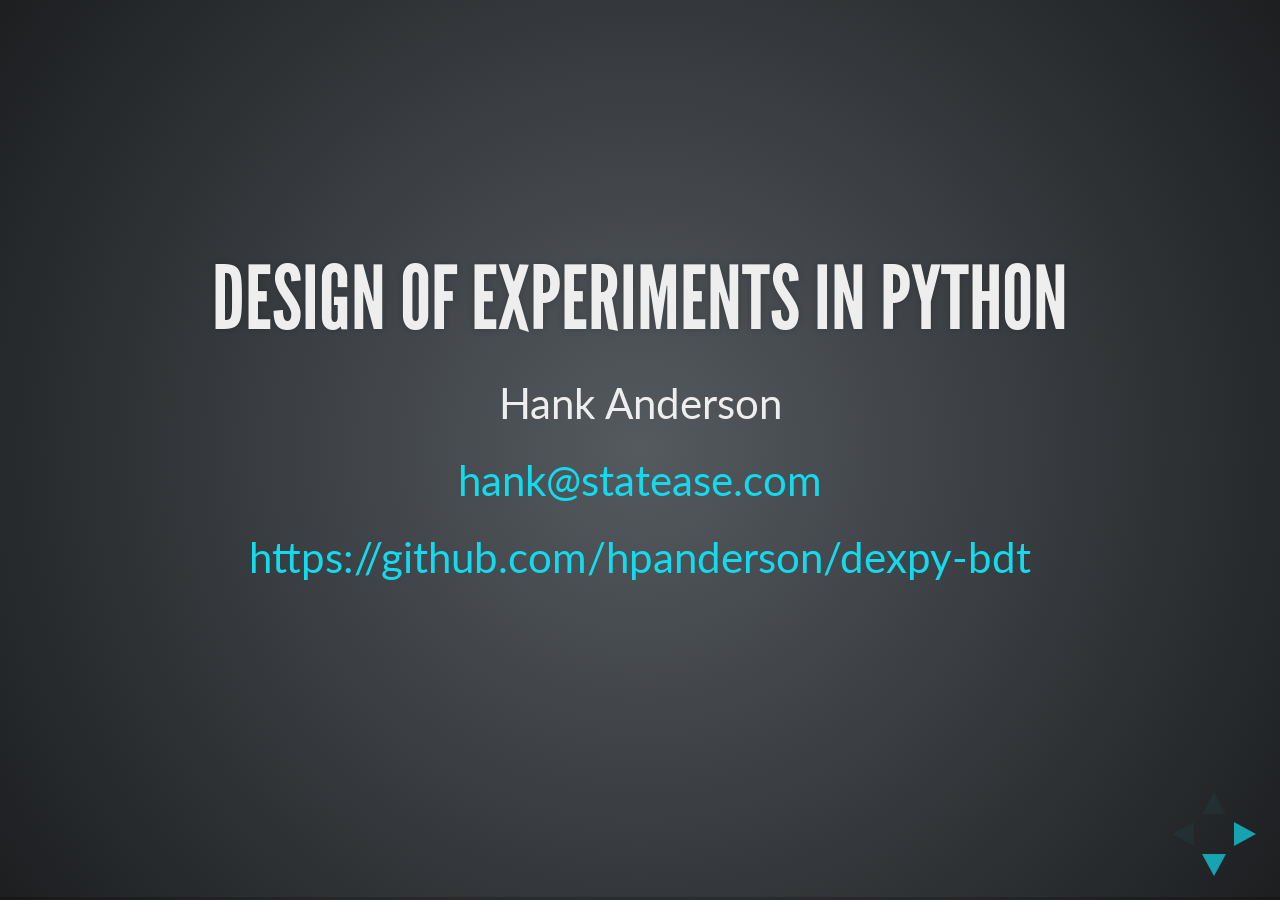
<file: index.html>
<html>
<head>

<meta charset="utf-8">
<title>dexpy demo</title>
<link rel="stylesheet" href="reveal.js/css/reveal.css">
<link rel="stylesheet" href="reveal.js/css/theme/league.css">
<!-- Code syntax highlighting -->
<link rel="stylesheet" href="reveal.js/lib/css/zenburn.css">

<!-- Printing and PDF exports -->
<script>
    var link = document.createElement( 'link' );
    link.rel = 'stylesheet';
    link.type = 'text/css';
    link.href = window.location.search.match( /print-pdf/gi ) ? 'reveal.js/css/print/pdf.css' : 'reveal.js/css/print/paper.css';
    document.getElementsByTagName( 'head' )[0].appendChild( link );
</script>

<style>
table.coffeeTable {
  font-size: 16; 
}

table.coffeeTable td:first-child, table.coffeeTable th:first-child {
  border-right: 2px solid white;
}

table.coffeeResultsTable td:last-child, table.coffeeResultsTable th:last-child {
  border-left: 2px solid white;
}

table.coffeeResultsTable td:last-child {
  color: #cd853f; 
  border-color: white;
}

div.coffeePot {
  margin-bottom: 20px;
}

div.coffeePot img {
  margin: 0px;
  border: none;
  background: transparent;
}
</style>


</head>
<body>
<div class="reveal">
<div class="slides">

<section>
  <section>
    <h2>Design of Experiments in Python</h2>

    <p>Hank Anderson</p>
    <p><a href="mailto:hank@statease.com">hank@statease.com</a></p>
    <p><a href="https://github.com/hpanderson/dexpy-bdt">https://github.com/hpanderson/dexpy-bdt</a></p>
  </section>

  <section>
    <img src="img/se_logo.svg" style="border: none; background: transparent;" height="100px"><br>
    <ul>
      <li>Founded in 1985 in Minneapolis</li>
      <li>Focused on Design of Experiments</li>
      <li>Makers of <a href="https://statease.com/dx10">Design-Expert</a><sup style="font-size: 20">&reg;</sup> software and <a href="https://statease.github.io/dexpy/">dexpy</a></li>
    </ul>
  </section>
</section>

<section data-markdown>
	<textarea data-template>

## Agenda

* What is Design of Experiments?
* Design an experiment with <strong>dexpy</strong> to improve the office coffee
* Measure the power of our experiment
* Model the taste test results using <strong>statsmodels</strong>
* Visualize the data with <strong>seaborn</strong> and <strong>matplotlib</strong> to find the best pot of coffee

	</textarea>
</section>

<section>
  <section>

    <h2>What is Design of Experiments (DoE)?</h2>
    <p>A systematic series of tests, in which purposeful changes are made to input factors, so that you may identify causes for significant changes in the output responses.</p>
    <!--<p>NIST has a <a href="http://www.itl.nist.gov/div898/handbook/pri/section1/pri1.htm">nice primer on DOE</a>.</p>-->
    <img src="img/doe_digraph.svg">

    <aside class="notes">
      Emphasise controllable factors
    </aside>

  </section>

  <!--<section>

    <h2>History of DOE</h2>
		<img style="float: left;" src="img/fisher.jpg">
    R.A. Fisher<br>
    <ul>
      <li>1919 - Rothamsted Experimental Station</li>
      <li>ANOVA, F-test, null hypothesis</li>
      <li>1935 - The Design of Experiments</li>
      <li>"The Lady Tasting Tea" experiment</li>
    </ul>

  </section>-->

  <section>
    <h1>"Purposeful Changes"</h1>
    <p class="fragment">Correlation != Causation</p>
    <p class="fragment">
      <img src="img/correlation.png"><br>
      <small style="font-size:8;"><a href="http://tylervigen.com/view_correlation?id=97">source</a></small>
    </p>
    <aside class="notes">
      Need to be in control of the process, making changes that produce data, not merely observing or receiving data.
    </aside>
  </section>
  <section>
    <blockquote>
    To consult the statistician after an experiment is finished is often merely to ask him to conduct a post mortem examination. He can perhaps say what the experiment died of.
    </blockquote>
    - R.A. Fisher
  </section>
</section>

<section>
  <section>
    <h2>What Is DOE Used For?</h2>
    <p class="fragment"><b>Screening</b> - Identify important factors</p>
    <div class="fragment" style="text-align: left;">
      <img style="float:right;" src="img/stent.png" height="200px">
      <p>
        Example: A manufacturer changing many different properties of a stent to determine which ones affect burst pressure.
      </p>
    </div>
  </section>
  <section>
    <h2>What Is DOE Used For?</h2>
    <p><b>Optimization</b> - Improve the output of your process</p>
    <div class="fragment" style="text-align: left;">
      <img style="float:left; margin-right: 20px; padding: 5px; background: white;" src="img/layout.png" height="200px">
      <p>
      Example: Multifactor testing of different layouts of a website (Google's <a href="https://support.google.com/360suite/optimize/answer/7012154">Optimize</a>, Facebook's <a href="http://facebook.github.io/planout/">PlanOut</a>).
      </p>
    </div>
  </section>
  <section>
    <h2>What Is DOE Used For?</h2>
    <p class="fragment"><b>Robustness</b> - Find a combination of inputs that produces a consistent result</p>
    <div class="fragment" style="text-align: left;">
      <img style="float:right;" src="img/gear.jpg" height="200px">
      <p>
        Example: Injection molding process with a difficult to control moisture component.
      </p>
    </div>
  </section>
  <!--<section>
    <h2>Big Data</h2>
    <ul>
      <li>Computer experiments</li>
      <li>A/B testing</li>
      <li>DOE as supplement to observational data</li>
      <li>Optimal design used to partition a larger set of data</li>
    </li>
  </section>-->
</section>

<section data-markdown>
  <textarea data-template>
## DoE in Python: dexpy

* Based on Design-Expert<sup style="font-size: 20">&reg;</sup> software, a package for design and analysis of industrial experiments
* Apache2 licensed
* Other alternatives are:
   * Python - [pyDOE](https://github.com/tisimst/pyDOE)
   * R - [AlgDesign, DoE.base, many more...](https://cran.r-project.org/web/views/ExperimentalDesign.html)
   * Scilab - [SciDOE](https://forge.scilab.org/index.php/p/scidoe/)
   * c - [gosset](http://neilsloane.com/gosset/)
   * Proprietary software ($$$) - [Design-Expert](https://www.statease.com), [JMP](https://www.jmp.com), [Minitab](https://www.minitab.com)
  </textarea>
</section>

<section>
	<section data-markdown>
		<textarea data-template>
## Motivating Example: Better Office Coffee

 * Current coffee is subpar ("disgusting and unacceptable")
 * Need to answer the following questions via experimentation:
  * What coffee beans to use?
  * How much coffee to use?
  * How to grind the coffee?
		</textarea>
	</section>

	<section data-markdown>
		<textarea data-template>
## Motivating Example: Better Office Coffee

 * 5 input factors
  * Amount of Coffee (2.5 to 4.0 oz.)
  * Grind size (8-10mm)
  * Brew time (3.5 to 4.5 minutes)
  * Grind Type (burr vs blade)
  * Coffee beans (light vs dark)
 * 1 response: Average overall liking by a panel of 5 office coffee addicts
  * Each taster rates the coffee from 1-9
 * Maximum of 3 taste tests a day, for liability reasons
		</textarea>
	</section>
</section>

<section>
  <h3>How much coffee do we need to drink?</h3>
  <div style="text-align: left;">
    <div class="fragment coffeePot">
      <img src="img/coffee_pot.png" height="100px">
      <img src="img/coffee_pot.png" height="100px">
      <img src="img/coffee_pot.png" height="100px">
    </div>
    <div class="fragment coffeePot">
      <img src="img/coffee_pot.png" height="50px">
      <img src="img/coffee_pot.png" height="50px">
      <img src="img/coffee_pot.png" height="50px">
      <img src="img/coffee_pot.png" height="50px">
      <img src="img/coffee_pot.png" height="50px">
      <img src="img/coffee_pot.png" height="50px">
      <img src="img/coffee_pot.png" height="50px">
      <img src="img/coffee_pot.png" height="50px">
      <img src="img/coffee_pot.png" height="50px">
      <img src="img/coffee_pot.png" height="50px">
    </div>
    <div class="fragment coffeePot">
      <img src="img/coffee_pot.png" height="25px">
      <img src="img/coffee_pot.png" height="25px">
      <img src="img/coffee_pot.png" height="25px">
      <img src="img/coffee_pot.png" height="25px">
      <img src="img/coffee_pot.png" height="25px">
      <img src="img/coffee_pot.png" height="25px">
      <img src="img/coffee_pot.png" height="25px">
      <img src="img/coffee_pot.png" height="25px">
      <img src="img/coffee_pot.png" height="25px">
      <img src="img/coffee_pot.png" height="25px">
      <img src="img/coffee_pot.png" height="25px">
      <img src="img/coffee_pot.png" height="25px">
      <img src="img/coffee_pot.png" height="25px">
      <img src="img/coffee_pot.png" height="25px">
      <img src="img/coffee_pot.png" height="25px">
      <img src="img/coffee_pot.png" height="25px">
      <img src="img/coffee_pot.png" height="25px">
      <img src="img/coffee_pot.png" height="25px">
      <img src="img/coffee_pot.png" height="25px">
      <img src="img/coffee_pot.png" height="25px">
      <img src="img/coffee_pot.png" height="25px">
      <img src="img/coffee_pot.png" height="25px">
      <img src="img/coffee_pot.png" height="25px">
      <img src="img/coffee_pot.png" height="25px">
      <img src="img/coffee_pot.png" height="25px">
      <img src="img/coffee_pot.png" height="25px">
      <img src="img/coffee_pot.png" height="25px">
      <img src="img/coffee_pot.png" height="25px">
      <img src="img/coffee_pot.png" height="25px">
      <img src="img/coffee_pot.png" height="25px">
      <img src="img/coffee_pot.png" height="25px">
      <img src="img/coffee_pot.png" height="25px">
      <img src="img/coffee_pot.png" height="25px">
      <img src="img/coffee_pot.png" height="25px">
      <img src="img/coffee_pot.png" height="25px">
      <img src="img/coffee_pot.png" height="25px">
      <img src="img/coffee_pot.png" height="25px">
      <img src="img/coffee_pot.png" height="25px">
      <img src="img/coffee_pot.png" height="25px">
      <img src="img/coffee_pot.png" height="25px">
      <img src="img/coffee_pot.png" height="25px">
      <img src="img/coffee_pot.png" height="25px">
      <img src="img/coffee_pot.png" height="25px">
      <img src="img/coffee_pot.png" height="25px">
      <img src="img/coffee_pot.png" height="25px">
      <img src="img/coffee_pot.png" height="25px">
      <img src="img/coffee_pot.png" height="25px">
      <img src="img/coffee_pot.png" height="25px">
      <img src="img/coffee_pot.png" height="25px">
      <img src="img/coffee_pot.png" height="25px">
      <img src="img/coffee_pot.png" height="25px">
      <img src="img/coffee_pot.png" height="25px">
      <img src="img/coffee_pot.png" height="25px">
      <img src="img/coffee_pot.png" height="25px">
      <img src="img/coffee_pot.png" height="25px">
      <img src="img/coffee_pot.png" height="25px">
      <img src="img/coffee_pot.png" height="25px">
      <img src="img/coffee_pot.png" height="25px">
      <img src="img/coffee_pot.png" height="25px">
      <img src="img/coffee_pot.png" height="25px">
      <img src="img/coffee_pot.png" height="25px">
      <img src="img/coffee_pot.png" height="25px">
      <img src="img/coffee_pot.png" height="25px">
      <img src="img/coffee_pot.png" height="25px">
      <img src="img/coffee_pot.png" height="25px">
      <img src="img/coffee_pot.png" height="25px">
      <img src="img/coffee_pot.png" height="25px">
      <img src="img/coffee_pot.png" height="25px">
      <img src="img/coffee_pot.png" height="25px">
      <img src="img/coffee_pot.png" height="25px">
      <img src="img/coffee_pot.png" height="25px">
      <img src="img/coffee_pot.png" height="25px">
      <img src="img/coffee_pot.png" height="25px">
      <img src="img/coffee_pot.png" height="25px">
      <img src="img/coffee_pot.png" height="25px">
      <img src="img/coffee_pot.png" height="25px">
      <img src="img/coffee_pot.png" height="25px">
      <img src="img/coffee_pot.png" height="25px">
      <img src="img/coffee_pot.png" height="25px">
      <img src="img/coffee_pot.png" height="25px">
      <img src="img/coffee_pot.png" height="25px">
      <img src="img/coffee_pot.png" height="25px">
      <img src="img/coffee_pot.png" height="25px">
      <img src="img/coffee_pot.png" height="25px">
      <img src="img/coffee_pot.png" height="25px">
      <img src="img/coffee_pot.png" height="25px">
      <img src="img/coffee_pot.png" height="25px">
      <img src="img/coffee_pot.png" height="25px">
      <img src="img/coffee_pot.png" height="25px">
      <img src="img/coffee_pot.png" height="25px">
      <img src="img/coffee_pot.png" height="25px">
      <img src="img/coffee_pot.png" height="25px">
      <img src="img/coffee_pot.png" height="25px">
      <img src="img/coffee_pot.png" height="25px">
      <img src="img/coffee_pot.png" height="25px">
      <img src="img/coffee_pot.png" height="25px">
      <img src="img/coffee_pot.png" height="25px">
      <img src="img/coffee_pot.png" height="25px">
      <img src="img/coffee_pot.png" height="25px">
      <img src="img/coffee_pot.png" height="25px">
      <img src="img/coffee_pot.png" height="25px">
      <img src="img/coffee_pot.png" height="25px">
      <img src="img/coffee_pot.png" height="25px">
      <img src="img/coffee_pot.png" height="25px">
      <img src="img/coffee_pot.png" height="25px">
      <img src="img/coffee_pot.png" height="25px">
      <img src="img/coffee_pot.png" height="25px">
      <img src="img/coffee_pot.png" height="25px">
      <img src="img/coffee_pot.png" height="25px">
      <img src="img/coffee_pot.png" height="25px">
      <img src="img/coffee_pot.png" height="25px">
      <img src="img/coffee_pot.png" height="25px">
      <img src="img/coffee_pot.png" height="25px">
      <img src="img/coffee_pot.png" height="25px">
      <img src="img/coffee_pot.png" height="25px">
      <img src="img/coffee_pot.png" height="25px">
      <img src="img/coffee_pot.png" height="25px">
      <img src="img/coffee_pot.png" height="25px">
      <img src="img/coffee_pot.png" height="25px">
      <img src="img/coffee_pot.png" height="25px">
      <img src="img/coffee_pot.png" height="25px">
      <img src="img/coffee_pot.png" height="25px">
      <img src="img/coffee_pot.png" height="25px">
      <img src="img/coffee_pot.png" height="25px">
      <img src="img/coffee_pot.png" height="25px">
      <img src="img/coffee_pot.png" height="25px">
      <img src="img/coffee_pot.png" height="25px">
      <img src="img/coffee_pot.png" height="25px">
      <img src="img/coffee_pot.png" height="25px">
      <img src="img/coffee_pot.png" height="25px">
      <img src="img/coffee_pot.png" height="25px">
      <img src="img/coffee_pot.png" height="25px">
      <img src="img/coffee_pot.png" height="25px">
      <img src="img/coffee_pot.png" height="25px">
      <img src="img/coffee_pot.png" height="25px">
      <img src="img/coffee_pot.png" height="25px">
      <img src="img/coffee_pot.png" height="25px">
      <img src="img/coffee_pot.png" height="25px">
      <img src="img/coffee_pot.png" height="25px">
      <img src="img/coffee_pot.png" height="25px">
      <img src="img/coffee_pot.png" height="25px">
      <img src="img/coffee_pot.png" height="25px">
      <img src="img/coffee_pot.png" height="25px">
      <img src="img/coffee_pot.png" height="25px">
      <img src="img/coffee_pot.png" height="25px">
      <img src="img/coffee_pot.png" height="25px">
      <img src="img/coffee_pot.png" height="25px">
      <img src="img/coffee_pot.png" height="25px">
      <img src="img/coffee_pot.png" height="25px">
      <img src="img/coffee_pot.png" height="25px">
      <img src="img/coffee_pot.png" height="25px">
      <img src="img/coffee_pot.png" height="25px">
      <img src="img/coffee_pot.png" height="25px">
      <img src="img/coffee_pot.png" height="25px">
      <img src="img/coffee_pot.png" height="25px">
      <img src="img/coffee_pot.png" height="25px">
      <img src="img/coffee_pot.png" height="25px">
      <img src="img/coffee_pot.png" height="25px">
      <img src="img/coffee_pot.png" height="25px">
      <img src="img/coffee_pot.png" height="25px">
      <img src="img/coffee_pot.png" height="25px">
      <img src="img/coffee_pot.png" height="25px">
      <img src="img/coffee_pot.png" height="25px">
      <img src="img/coffee_pot.png" height="25px">
      <img src="img/coffee_pot.png" height="25px">
      <img src="img/coffee_pot.png" height="25px">
      <img src="img/coffee_pot.png" height="25px">
      <img src="img/coffee_pot.png" height="25px">
      <img src="img/coffee_pot.png" height="25px">
      <img src="img/coffee_pot.png" height="25px">
      <img src="img/coffee_pot.png" height="25px">
      <img src="img/coffee_pot.png" height="25px">
      <img src="img/coffee_pot.png" height="25px">
      <img src="img/coffee_pot.png" height="25px">
      <img src="img/coffee_pot.png" height="25px">
      <img src="img/coffee_pot.png" height="25px">
      <img src="img/coffee_pot.png" height="25px">
      <img src="img/coffee_pot.png" height="25px">
      <img src="img/coffee_pot.png" height="25px">
      <img src="img/coffee_pot.png" height="25px">
      <img src="img/coffee_pot.png" height="25px">
      <img src="img/coffee_pot.png" height="25px">
      <img src="img/coffee_pot.png" height="25px">
      <img src="img/coffee_pot.png" height="25px">
      <img src="img/coffee_pot.png" height="25px">
      <img src="img/coffee_pot.png" height="25px">
      <img src="img/coffee_pot.png" height="25px">
      <img src="img/coffee_pot.png" height="25px">
      <img src="img/coffee_pot.png" height="25px">
      <img src="img/coffee_pot.png" height="25px">
      <img src="img/coffee_pot.png" height="25px">
      <img src="img/coffee_pot.png" height="25px">
      <img src="img/coffee_pot.png" height="25px">
      <img src="img/coffee_pot.png" height="25px">
      <img src="img/coffee_pot.png" height="25px">
      <img src="img/coffee_pot.png" height="25px">
      <img src="img/coffee_pot.png" height="25px">
      <img src="img/coffee_pot.png" height="25px">
      <img src="img/coffee_pot.png" height="25px">
      <img src="img/coffee_pot.png" height="25px">
      <img src="img/coffee_pot.png" height="25px">
      <img src="img/coffee_pot.png" height="25px">
      <img src="img/coffee_pot.png" height="25px">
      <img src="img/coffee_pot.png" height="25px">
      <img src="img/coffee_pot.png" height="25px">
      <img src="img/coffee_pot.png" height="25px">
      <img src="img/coffee_pot.png" height="25px">
      <img src="img/coffee_pot.png" height="25px">
      <img src="img/coffee_pot.png" height="25px">
      <img src="img/coffee_pot.png" height="25px">
      <img src="img/coffee_pot.png" height="25px">
      <img src="img/coffee_pot.png" height="25px">
      <img src="img/coffee_pot.png" height="25px">
      <img src="img/coffee_pot.png" height="25px">
      <img src="img/coffee_pot.png" height="25px">
      <img src="img/coffee_pot.png" height="25px">
      <img src="img/coffee_pot.png" height="25px">
      <img src="img/coffee_pot.png" height="25px">
      <img src="img/coffee_pot.png" height="25px">
      <img src="img/coffee_pot.png" height="25px">
      <img src="img/coffee_pot.png" height="25px">
      <img src="img/coffee_pot.png" height="25px">
      <img src="img/coffee_pot.png" height="25px">
      <img src="img/coffee_pot.png" height="25px">
      <img src="img/coffee_pot.png" height="25px">
      <img src="img/coffee_pot.png" height="25px">
      <img src="img/coffee_pot.png" height="25px">
      <img src="img/coffee_pot.png" height="25px">
      <img src="img/coffee_pot.png" height="25px">
      <img src="img/coffee_pot.png" height="25px">
      <img src="img/coffee_pot.png" height="25px">
      <img src="img/coffee_pot.png" height="25px">
      <img src="img/coffee_pot.png" height="25px">
      <img src="img/coffee_pot.png" height="25px">
      <img src="img/coffee_pot.png" height="25px">
      <img src="img/coffee_pot.png" height="25px">
      <img src="img/coffee_pot.png" height="25px">
      <img src="img/coffee_pot.png" height="25px">
      <img src="img/coffee_pot.png" height="25px">
      <img src="img/coffee_pot.png" height="25px">
    </div>
  </div>
  <!--<p style="font-size: 14;">
    Factorial, Fractional factorial, D-optimal design, Plackett-Burman,
    Taguchi OA, Definitive Screening, Box-Behnken, Central composite,
    Generalized randomized block design, Balanced incomplete block design,
    Latin square, Graeco-Latin square, Orthogonal array, Latin hypercube,
    Simplex Lattice, A-optimal design, Simplex Centroid, Hybrid, Pentagonal,
    Hexagonal, Doehlert, Crossover study, Sequential analysis, I-optimal design
  </p>-->
</section>

<section>
  <h2>Statistical Power</h2>

  <!--
  <p>The probability that a design will detect an active effect.</p>

  <table>
    <thead>
      <tr>
        <th>Effect?</th>
        <th>Retain H<sub>0</sub></th>
        <th>Reject H<sub>0</sub></th>
      </tr>
    </thead>
    <tbody>
      <tr>
        <td><strong>No</strong></td>
        <td>OK</td>
        <td>Type I Error</td>
      </tr>
      <tr>
        <td><strong>Yes</strong></td>
        <td>Type II Error</td>
        <td>OK</td>
      </tr>
    </tbody>
    </table>-->

  <p>
    Power is expressed as a probability to detect an effect of size Δ, given
    noise σ. This is typically given as a delta to sigma ratio Δ/σ. Power is
    a function of the signal to noise ratio, as well as the number and layout
    of experiments in the design.
  </p>
</section>

<section>
  <section>
    <h2>Power Example</h2>
    <p>We taste test 25 pots of coffee with light beans, and 25 pots with dark
    beans. There is a variance of 1.5 taste rating from pot to pot.</p>
    <p>If we expect a 0.5 change in the taste rating when going from light to dark,
    what is the likelihood we would detect it?</p>
  </section>
  <section>
    <img src="img/power_50.svg"><br>
    (Power: <span class="fragment highlight-red">37.86%</span>)
    <br>
    <p style="font-size: 10;">Note: this assumes that we reject H<sub>0</sub> at p <= 0.05</p>
  </section>
</section>

<section>
  <section>
    <h2>Power Example - Increase Delta</h2>
    <p>
      What if we don't care about a taste increase of 0.5? That's not that much better
      than the current coffee, after all. Instead, if we say we only care about a change
      in rating above 2, what is the likelihood we would detect such a change?
    </p>
  </section>
  <section>
    <img src="img/power_50_2.svg"><br>
      (Power: <span class="fragment highlight-green">99.99983%</span>)
  </section>
</section>

<section>
  <section>
    <h2>Power Example - Decrease Noise</h2>
    <p>
      Instead of lowering our standards for our noisy taste ratings, instead
      we could bring in expert testers who have a much more discerning palate.
      These tasters decrease the taste rating variability from 1.5 to 0.75.
    </p>
  </section>
  <section>
    <img src="img/power_50_3.svg"><br>
      (Power: <span class="fragment highlight-green">91%</span>)
  </section>
</section>

<section>
  <section>
    <h2>Power Example - Increase Runs</h2>
    <p>
      If expert testers are too expensive, and we are unwilling to compromise
      our standards, then the only remaining option is to change the experimental
      design. In this toy example, there isn't much we can do other than increase
      the number of pots of coffee from 50 to 200.
    </p>
  </section>
  <section>
    <img src="img/power_50_4.svg"><br>
      (Power: <span class="fragment highlight-green">91.39%</span>)
    <p>
      For more complicated designs changing the structure of the design
      can also increase power.
    </p>
  </section>
  <!--<section>
    <blockquote>
      Even the most stupid of men, by some instinct of nature, by himself and
      without any instruction, is convinced that the more observations have
      been made, the less danger there is of wandering from one's goal.
    </blockquote>
    -Jacob Bernoulli
  </section>-->
</section>

<section>
	<section>

		<h3>One Factor at a Time Experimentation</h3>

		<ul>
			<li>Hold all inputs constant, then change one at a time</li>
			<li>Cannot detect interactions, e.g. grind size and amount of coffee have a synergistic relationship</li>
			<li>Inefficient</li>
    </ul>
  </section>

  <section>
    <img src="img/ofat.svg">
	</section>

  <!--<section>
    <img src="img/ofat_3d.svg">
  </section>-->
</section>

<section>
  <section>
    <h2>Calculating Power with dexpy: OFAT</h2>

    <pre>
      <code data-trim data-noescape>
base_point = [-1, -1, -1, -1, -1]
ofat_points = [base_point]

for i in range(0, 5):
    new_point = base_point[:]
    new_point[i] = 1
    ofat_points.append(new_point)

ofat_df = pd.DataFrame(ofat_points*5,
                       columns=['amount',
                                'grind_size',
                                'brew_time',
                                'grind_type',
                                'beans'])
model = ' + '.join(ofat_df.columns)
ofat_power = dexpy.power.f_power('+'.join(ofat_df.columns),
                                 ofat_df, 2.0, 0.05)
      </code>
    </pre>
  <aside class="notes">
    Mention the model parameter (patsy).
  </aside>
  </section>
  <section data-markdown>
    <textarea data-template>
30 total runs, with a signal to noise ratio of 2.

||Power|
|---|---|
|amount|85.85%|
|grind_size|85.85%|
|brew_time|85.85%|
|grind_type|85.85%|
|beans|85.85%|
    </textarea>
  </section>
</section>

<section>
  <section data-markdown>
    <textarea data-template>
## Factorial Design

* Change multiple inputs at once
* Reveals interactions
* Maximizes information with minimum runs
    </textarea>
  </section>
  <section>
    <img src="img/factorial.svg">
  </section>
  <!--<section>
    <img src="img/factorial_3d.svg">
  </section>-->
</section>



<section>
  <section>
    <h2>Calculating Power with dexpy: Factorial</h2>
    <pre>
      <code data-trim data-noescape>
full_design = dexpy.factorial.build_factorial(5, 2**5)
full_design.columns = ['amount',
                       'grind_size',
                       'brew_time',
                       'grind_type',
                       'beans']
model = ' + '.join(full_design.columns)
factorial_power = dexpy.power.f_power(model, full_design, 2.0, 0.05)
      </code>
    </pre>
  </section>

  <section data-markdown>
    <textarea data-template>
32 total runs, with a signal to noise ratio of 2.

||Power|
|---|---|
|amount|99.97%|
|grind_size|99.97%|
|brew_time|99.97%|
|grind_type|99.97%|
|beans|99.97%|
    </textarea>
  </section>
</section>

<section>
  <section data-markdown>
    <textarea data-template>
## Fractional Factorial

* Coffee experiment is 2<sup>5</sup> runs (32)
* We want to add 4 center point runs to check for curvature
* Total runs = 36, 3 per day if all testers are in the office
* Estimate experiment will take a month
    </textarea>
  </section>

  <section data-markdown>
    <textarea data-template>
## Fractional Factorial
* Power for the experiment is > 99%
* Full factorial is overkill
* Instead run 2<sup>5-1</sup> experiments, a "half fraction"
    </textarea>
  </section>
</section>

<section>
  <section>
    <h2>Fractional Factorial</h2>

    <pre>
      <code data-trim data-noescape>
coffee_design = dexpy.factorial.build_factorial(5, 2**(5-1))
coffee_design.columns = ['amount',
                         'grind_size',
                         'brew_time',
                         'grind_type',
                         'beans']
model = ' + '.join(coffee_design.columns)
fractional_power = dexpy.power.f_power(model, coffee_design, 2.0, 0.05)
			</code>
		</pre>
	</section>

  <section>
    <h2>2<sup>(5-1)</sup> Factorial Power</h2>
    <table>
      <thead>
        <tr>
          <th></th>
          <th>Power</th>
        </tr>
      </thead>
      <tbody>
        <tr>
          <th>amount</th>
          <td>96.55%</td>
        </tr>
        <tr>
          <th>grind_size</th>
          <td>96.55%</td>
        </tr>
        <tr>
          <th>brew_time</th>
          <td>96.55%</td>
        </tr>
        <tr>
          <th>grind_type</th>
          <td>99.61%</td>
        </tr>
        <tr>
          <th>beans</th>
          <td>99.61%</td>
        </tr>
      </tbody>
    </table>
  </section>

  <section>
    <h2>2<sup>(5-1)</sup> Factorial Power<br>(Interaction Model)</h2>
    <pre>
      <code data-trim data-noescape>
coffee_design = dexpy.factorial.build_factorial(5, 2**(5-1))
coffee_design.columns = ['amount',
                         'grind_size',
                         'brew_time',
                         'grind_type',
                         'beans']

twofi_model = "(" + '+'.join(coffee_design.columns) + ")**2"
fractional_power = dexpy.power.f_power(twofi_model, coffee_design,
                                       2.0, 0.05)
			</code>
		</pre>
  </section>

  <section>
    <h3>2<sup>(5-1)</sup> Factorial Power<br>(Interaction Model)</h3>
    <table style="font-size: 18;">
      <thead>
        <tr>
          <th></th>
          <th>Power</th>
        </tr>
      </thead>
      <tbody>
        <tr>
          <td>amount
          <td>93.67%
        </tr>
        <tr>
          <td>grind_size
          <td>93.67%
        </tr>
        <tr>
          <td>brew_time
          <td>93.67%
        </tr>
        <tr>
          <td>grind_type
          <td>98.91%
        </tr>
        <tr>
          <td>beans
          <td>98.91%
        </tr>
        <tr>
          <td>amount:grind_size
          <td>93.67%
        </tr>
        <tr>
        <td>amount:brew_time
          <td>93.67%
        </tr>
        <tr>
          <td>amount:grind_type
          <td>93.67%
        </tr>
        <tr>
          <td>amount:beans
          <td>93.67%
        </tr>
        <tr>
          <td>grind_size:brew_time
          <td>93.67%
        </tr>
        <tr>
          <td>grind_size:grind_type
          <td>93.67%
        </tr>
        <tr>
          <td>grind_size:beans
          <td>93.67%
        </tr>
        <tr>
          <td>brew_time:grind_type
          <td>93.67%
        </tr>
        <tr>
          <td>brew_time:beans
          <td>93.67%
        </tr>
        <tr>
          <td>grind_type:beans
          <td>98.91%
        </tr>
      </tbody>
    </table>
  </section>
</section>

<section>
  <table class="coffeeTable">
    <thead>
      <tr>
        <th></th>
        <th>amount</th>
        <th>grind_size</th>
        <th>brew_time</th>
        <th>grind_type</th>
        <th>beans</th>
      </tr>
    </thead>
    <tbody>
      <tr>
        <th>0</th>
        <td>2.5</td>
        <td>8</td>
        <td>3.5</td>
        <td>burr</td>
        <td>dark</td>
      </tr>
      <tr>
        <th>1</th>
        <td>2.5</td>
        <td>8</td>
        <td>3.5</td>
        <td>blade</td>
        <td>light</td>
      </tr>
      <tr>
        <th>2</th>
        <td>2.5</td>
        <td>8</td>
        <td>4.5</td>
        <td>burr</td>
        <td>light</td>
      </tr>
      <tr>
        <th>3</th>
        <td>2.5</td>
        <td>8</td>
        <td>4.5</td>
        <td>blade</td>
        <td>dark</td>
      </tr>
      <tr>
        <th>4</th>
        <td>2.5</td>
        <td>10</td>
        <td>3.5</td>
        <td>burr</td>
        <td>light</td>
      </tr>
      <tr>
        <th>5</th>
        <td>2.5</td>
        <td>10</td>
        <td>3.5</td>
        <td>blade</td>
        <td>dark</td>
      </tr>
      <tr>
        <th>6</th>
        <td>2.5</td>
        <td>10</td>
        <td>4.5</td>
        <td>burr</td>
        <td>dark</td>
      </tr>
      <tr>
        <th>7</th>
        <td>2.5</td>
        <td>10</td>
        <td>4.5</td>
        <td>blade</td>
        <td>light</td>
      </tr>
      <tr>
        <th>8</th>
        <td>4</td>
        <td>8</td>
        <td>3.5</td>
        <td>burr</td>
        <td>light</td>
      </tr>
      <tr>
        <th>9</th>
        <td>4</td>
        <td>8</td>
        <td>3.5</td>
        <td>blade</td>
        <td>dark</td>
      </tr>
      <tr>
        <th>10</th>
        <td>4</td>
        <td>8</td>
        <td>4.5</td>
        <td>burr</td>
        <td>dark</td>
      </tr>
      <tr>
        <th>11</th>
        <td>4</td>
        <td>8</td>
        <td>4.5</td>
        <td>blade</td>
        <td>light</td>
      </tr>
      <tr>
        <th>12</th>
        <td>4</td>
        <td>10</td>
        <td>3.5</td>
        <td>burr</td>
        <td>dark</td>
      </tr>
      <tr>
        <th>13</th>
        <td>4</td>
        <td>10</td>
        <td>3.5</td>
        <td>blade</td>
        <td>light</td>
      </tr>
      <tr>
        <th>14</th>
        <td>4</td>
        <td>10</td>
        <td>4.5</td>
        <td>burr</td>
        <td>light</td>
      </tr>
      <tr>
        <th>15</th>
        <td>4</td>
        <td>10</td>
        <td>4.5</td>
        <td>blade</td>
        <td>dark</td>
      </tr>
        <tr>
        <th>16</th>
        <td>3.25</td>
        <td>9</td>
        <td>4</td>
        <td>burr</td>
        <td>light</td>
      </tr>
      <tr>
        <th>17</th>
        <td>3.25</td>
        <td>9</td>
        <td>4</td>
        <td>burr</td>
        <td>dark</td>
      </tr>
      <tr>
        <th>18</th>
        <td>3.25</td>
        <td>9</td>
        <td>4</td>
        <td>blade</td>
        <td>light</td>
      </tr>
      <tr>
        <th>19</th>
        <td>3.25</td>
        <td>9</td>
        <td>4</td>
        <td>blade</td>
        <td>dark</td>
      </tr>
      <tr>
        <th>20</th>
        <td>3.25</td>
        <td>9</td>
        <td>4</td>
        <td>burr</td>
        <td>light</td>
      </tr>
      <tr>
        <th>21</th>
        <td>3.25</td>
        <td>9</td>
        <td>4</td>
        <td>burr</td>
        <td>dark</td>
      </tr>
      <tr>
        <th>22</th>
        <td>3.25</td>
        <td>9</td>
        <td>4</td>
        <td>blade</td>
        <td>light</td>
      </tr>
      <tr>
        <th>23</th>
        <td>3.25</td>
        <td>9</td>
        <td>4</td>
        <td>blade</td>
        <td>dark</td>
      </tr>
    </tbody>
  </table>
</section>

<section>
  <h2>Conduct the Experiment</h2>
  <img class="fragment" src="img/empty_cups.jpg">
</section>

<section>
  <table class="coffeeTable coffeeResultsTable">
    <thead>
      <tr>
        <th></th>
        <th>amount</th>
        <th>grind_size</th>
        <th>brew_time</th>
        <th>grind_type</th>
        <th>beans</th>
        <th>taste_rating</th>
      </tr>
    </thead>
    <tbody>
      <tr>
        <th>0</th>
        <td>2.5</td>
        <td>8</td>
        <td>3.5</td>
        <td>burr</td>
        <td>dark</td>
        <td>4.53</td>
      </tr>
      <tr>
        <th>1</th>
        <td>2.5</td>
        <td>8</td>
        <td>3.5</td>
        <td>blade</td>
        <td>light</td>
        <td>1.6336</td>
      </tr>
      <tr>
        <th>2</th>
        <td>2.5</td>
        <td>8</td>
        <td>4.5</td>
        <td>burr</td>
        <td>light</td>
        <td>1.363</td>
      </tr>
      <tr>
        <th>3</th>
        <td>2.5</td>
        <td>8</td>
        <td>4.5</td>
        <td>blade</td>
        <td>dark</td>
        <td>8.7</td>
      </tr>
      <tr>
        <th>4</th>
        <td>2.5</td>
        <td>10</td>
        <td>3.5</td>
        <td>burr</td>
        <td>light</td>
        <td>1.679</td>
      </tr>
      <tr>
        <th>5</th>
        <td>2.5</td>
        <td>10</td>
        <td>3.5</td>
        <td>blade</td>
        <td>dark</td>
        <td>2.895</td>
      </tr>
      <tr>
        <th>6</th>
        <td>2.5</td>
        <td>10</td>
        <td>4.5</td>
        <td>burr</td>
        <td>dark</td>
        <td>7.341</td>
      </tr>
      <tr>
        <th>7</th>
        <td>2.5</td>
        <td>10</td>
        <td>4.5</td>
        <td>blade</td>
        <td>light</td>
        <td>3.642</td>
      </tr>
      <tr>
        <th>8</th>
        <td>4</td>
        <td>8</td>
        <td>3.5</td>
        <td>burr</td>
        <td>light</td>
        <td>6.974</td>
      </tr>
      <tr>
        <th>9</th>
        <td>4</td>
        <td>8</td>
        <td>3.5</td>
        <td>blade</td>
        <td>dark</td>
        <td>3.398</td>
      </tr>
      <tr>
        <th>10</th>
        <td>4</td>
        <td>8</td>
        <td>4.5</td>
        <td>burr</td>
        <td>dark</td>
        <td>3.913</td>
      </tr>
      <tr>
        <th>11</th>
        <td>4</td>
        <td>8</td>
        <td>4.5</td>
        <td>blade</td>
        <td>light</td>
        <td>9.04</td>
      </tr>
      <tr>
        <th>12</th>
        <td>4</td>
        <td>10</td>
        <td>3.5</td>
        <td>burr</td>
        <td>dark</td>
        <td>5.092</td>
      </tr>
      <tr>
        <th>13</th>
        <td>4</td>
        <td>10</td>
        <td>3.5</td>
        <td>blade</td>
        <td>light</td>
        <td>3.718</td>
      </tr>
      <tr>
        <th>14</th>
        <td>4</td>
        <td>10</td>
        <td>4.5</td>
        <td>burr</td>
        <td>light</td>
        <td>8.227</td>
      </tr>
      <tr>
        <th>15</th>
        <td>4</td>
        <td>10</td>
        <td>4.5</td>
        <td>blade</td>
        <td>dark</td>
        <td>6.992</td>
      </tr>
        <tr>
        <th>16</th>
        <td>3.25</td>
        <td>9</td>
        <td>4</td>
        <td>burr</td>
        <td>light</td>
        <td>4.419</td>
      </tr>
      <tr>
        <th>17</th>
        <td>3.25</td>
        <td>9</td>
        <td>4</td>
        <td>burr</td>
        <td>dark</td>
        <td>6.806</td>
      </tr>
      <tr>
        <th>18</th>
        <td>3.25</td>
        <td>9</td>
        <td>4</td>
        <td>blade</td>
        <td>light</td>
        <td>3.512</td>
      </tr>
      <tr>
        <th>19</th>
        <td>3.25</td>
        <td>9</td>
        <td>4</td>
        <td>blade</td>
        <td>dark</td>
        <td>5.36</td>
      </tr>
      <tr>
        <th>20</th>
        <td>3.25</td>
        <td>9</td>
        <td>4</td>
        <td>burr</td>
        <td>light</td>
        <td>4.865</td>
      </tr>
      <tr>
        <th>21</th>
        <td>3.25</td>
        <td>9</td>
        <td>4</td>
        <td>burr</td>
        <td>dark</td>
        <td>6.342</td>
      </tr>
      <tr>
        <th>22</th>
        <td>3.25</td>
        <td>9</td>
        <td>4</td>
        <td>blade</td>
        <td>light</td>
        <td>4.38</td>
      </tr>
      <tr>
        <th>23</th>
        <td>3.25</td>
        <td>9</td>
        <td>4</td>
        <td>blade</td>
        <td>dark</td>
        <td>5.942</td>
      </tr>
    </tbody>
  </table>
  <aside class="notes">
    Not big data when it can fit on a slide.
  </aside>
</section>

<section>
  <section data-markdown>
    <textarea data-template>
## Analysis

* [statsmodels](http://statsmodels.sourceforge.net/) has many routines for modeling data
* We will use [Ordinary Least Squares (OLS)](http://statsmodels.sourceforge.net/devel/examples/notebooks/generated/ols.html) to fit
* `statsmodels` typically takes `numpy` arrays for X and y data
* It also has a "formulas" api that accepts a `patsy` formula
    </textarea>
  </section>
</section>

<section>
  <section>
    <h2>Interaction Model</h2>
    <pre>
      <code data-trim data-noescape>
twofi_model = "(" + '+'.join(coffee_design.columns) + ")**2"
lm = statsmodels.formula.api.ols("taste_rating ~" + twofi_model,
                                 data=coffee_design).fit()
print(lm.summary2())
      </code>
    </pre>
  </section>
  <section>
    <pre>
                   Results: Ordinary least squares
=====================================================================
Model:                OLS               Adj. R-squared:      <span class="fragment highlight-blue">0.904</span>
Dependent Variable:   taste_rating      AIC:                 54.9989
Date:                 2017-06-02 23:07  BIC:                 73.8478
No. Observations:     24                Log-Likelihood:      -11.499
Df Model:             15                F-statistic:         15.52
Df Residuals:         8                 Prob (F-statistic):  <span class="fragment highlight-blue">0.000271</span>
R-squared:            <span class="fragment highlight-blue">0.967</span>             Scale:               0.45796
---------------------------------------------------------------------
                       Coef.  Std.Err.    t    P>|t|   [0.025  0.975]
---------------------------------------------------------------------
Intercept              5.0318   0.1381 36.4265 0.0000  4.7133  5.3504
amount                 0.9731   0.1692  5.7521 0.0004  0.5830  1.3633
grind_size             0.0021   0.1692  0.0127 <span class="fragment highlight-red">0.9902</span> -0.3880  0.3923
brew_time              1.2061   0.1692  7.1293 0.0001  0.8160  1.5963
grind_type            -0.0974   0.1381 -0.7053 <span class="fragment highlight-red">0.5006</span> -0.4160  0.2211
beans                  0.5774   0.1381  4.1802 0.0031  0.2589  0.8960
amount:grind_size      0.0859   0.1692  0.5074 <span class="fragment highlight-red">0.6255</span> -0.3043  0.4760
amount:brew_time      -0.0824   0.1692 -0.4871 <span class="fragment highlight-red">0.6393</span> -0.4725  0.3077
amount:grind_type     -0.1885   0.1692 -1.1140 <span class="fragment highlight-red">0.2976</span> -0.5786  0.2017
amount:beans          -1.4820   0.1692 -8.7600 0.0000 -1.8722 -1.0919
grind_size:brew_time   0.3961   0.1692  2.3413 0.0473  0.0060  0.7862
grind_size:grind_type -0.6927   0.1692 -4.0946 0.0035 -1.0829 -0.3026
grind_size:beans       0.2202   0.1692  1.3017 <span class="fragment highlight-red">0.2292</span> -0.1699  0.6104
brew_time:grind_type   0.8850   0.1692  5.2312 0.0008  0.4949  1.2752
brew_time:beans        0.1727   0.1692  1.0209 <span class="fragment highlight-red">0.3372</span> -0.2174  0.5629
grind_type:beans       0.0360   0.1381  0.2607 <span class="fragment highlight-red">0.8009</span> -0.2825  0.3546
=====================================================================
    </pre>
  </section>
</section>

<section>
  <section>
    <h2>Reduced Model</h2>
    <pre>
      <code data-trim data-noescape class="py">
reduced_model = "amount + grind_size + brew_time + "
                "grind_type + beans + "
                "amount:beans + grind_size:brew_time + "
                "grind_size:grind_type + brew_time:grind_type"

lm = statsmodels.formula.api.ols("taste_rating ~" + reduced_model,
                                  data=coffee_design).fit()
print(lm.summary2())
      </code>
    </pre>
  </section>

  <section>
    <pre>
                   Results: Ordinary least squares
=====================================================================
Model:                OLS               Adj. R-squared:      <span class="fragment highlight-green">0.914</span>
Dependent Variable:   taste_rating      AIC:                 53.7876 
Date:                 2017-06-06 20:58  BIC:                 65.5681 
No. Observations:     24                Log-Likelihood:      -16.894 
Df Model:             9                 F-statistic:         28.31   
Df Residuals:         14                Prob (F-statistic):  <span class="fragment highlight-blue">1.79e-07</span>
R-squared:            <span class="fragment highlight-blue">0.948</span>             Scale:               0.41022 
---------------------------------------------------------------------
                       Coef.  Std.Err.    t    P>|t|   [0.025  0.975]
---------------------------------------------------------------------
Intercept              5.0318   0.1307 38.4878 0.0000  4.7514  5.3122
amount                 0.9731   0.1601  6.0776 0.0000  0.6297  1.3166
grind_size             0.0021   0.1601  0.0134 0.9895 -0.3413  0.3456
brew_time              1.2061   0.1601  7.5328 0.0000  0.8627  1.5496
grind_type            -0.0974   0.1307 -0.7453 0.4684 -0.3778  0.1830
beans                  0.5774   0.1307  4.4167 0.0006  0.2970  0.8578
<span class="fragment highlight-green">amount:beans          -1.4820   0.1601 -9.2557 0.0000 -1.8254 -1.1386</span>
grind_size:brew_time   0.3961   0.1601  2.4738 0.0268  0.0527  0.7395
grind_size:grind_type -0.6927   0.1601 -4.3263 0.0007 -1.0361 -0.3493
brew_time:grind_type   0.8850   0.1601  5.5272 0.0001  0.5416  1.2284
=====================================================================
    </pre>
  </section>
</section>

<section>
  <section>
    <h1>Prediction</h1>
  </section>
  <section>
    <h2>Actual vs Predicted</h2>
    <ul>
      <li>Use our new model to fit the data from the design</li>
      <li>Plot those predictions against the actual values observed in the experiment</li>
      <li>Points above the 45 degree line are overpredicting for that combination of inputs</li>
      <li>Points below the line predict a lower taste rating than we actually measured during the experiment</li>
    </ul>
  </section>

  <section>
    <h2>Actual vs Predicted</h2>
    <pre>
      <code>
actual_predicted = pd.DataFrame(
  {
    'actual': coffee_design['taste_rating'],
    'predicted': lm.fittedvalues
  }, index=np.arange(len(coffee_design['taste_rating'])))
fg = sns.FacetGrid(actual_predicted, size=5)
fg.map(plt.scatter, 'actual', 'predicted')
      </code>
    </pre>
  </section>
  <section>
    <img src="img/actual_vs_predicted.svg">
  </section>

  <section>
    <h2>Interaction Plots</h2>
    <p>
      Plotting the prediction for two factors at once shows how they interact with each other.
    </p>
  </section>

  <!--<section>
    <h2>Interaction Plots</h2>
    <h3>Grind Size vs Brew Time</h3>
    <pre>
      <code>
pred_points = pd.DataFrame(1, columns = coffee_design.columns,
                              index=np.arange(4))
pred_points.loc[1,'grind_size'] = -1
pred_points.loc[3,'grind_size'] = -1
pred_points.loc[2,'brew_time'] = -1
pred_points.loc[3,'brew_time'] = -1
pred_points['taste_rating'] = lm.predict(pred_points)
pred_points = coded_to_actual(pred_points, actual_lows, actual_highs)

fg = sns.factorplot('grind_size',
                    'taste_rating',
                    hue='brew_time', kind='point', data=pred_points)
      </code>
    </pre>
  </section>

  <section>
    <img src="img/grindsize_vs_brewtime.svg">
    <p>
      In this graph you can see that at the low brew time the larger grind size
      results in a poor taste rating, likely because the coffee is too weak.
    </p>
  </section>-->

  <section>
    <h2>Interaction Plots</h2>
    <h3>Amount vs Bean Type</h3>
    <pre>
      <code>
pred_points = pd.DataFrame(1, columns = coffee_design.columns,
                              index=np.arange(4))
pred_points.loc[1,'amount'] = -1
pred_points.loc[3,'amount'] = -1
pred_points.loc[2,'beans'] = -1
pred_points.loc[3,'beans'] = -1
pred_points['taste_rating'] = lm.predict(pred_points)
pred_points = coded_to_actual(pred_points, actual_lows, actual_highs)

fg = sns.factorplot('amount', 'taste_rating', hue='beans',
                    kind='point',
                    palette={'dark': 'maroon', 'light': 'peru'},
                    data=pred_points)
      </code>
    </pre>
  </section>


  <section>
    <img src="img/amount_vs_beans.svg">
    <p>
      This graph contains the prediction with the highest taste rating, 8.61.
      However, if you look at the dark bean line there is a point where we can
      get a rating of 7.82 with 2.5oz of grounds.
    </p>
  </section>

  <section>
    <h2>Interaction Plots</h2>
    <h3>Amount vs Bean Type</h3>
    <table style="font-size: 22pt;">
      <thead>
        <tr>
          <th>amount</th>
          <th>grind_size</th>
          <th>brew_time</th>
          <th>grind_type</th>
          <th>beans</th>
          <th>taste_rating</th>
        </tr>
      </thead>
      <tbody>
        <tr>
          <td>2.5</td>
          <td>10</td>
          <td>4.5</td>
          <td>blade</td>
          <td>dark</td>
          <td class="fragment highlight-green">7.81739</td>
        </tr>
        <tr>
          <td>4</td>
          <td>10</td>
          <td>4.5</td>
          <td>blade</td>
          <td>light</td>
          <td class="fragment highlight-green">8.60883</td>
        </tr>
      </tbody>
    </table>
  </section>
</section>

<section>
  <!--<section data-markdown>
    <textarea data-template>
# The End

* We were able to build an efficient fractional factorial in Python.
* Using that factorial design, we executed the experiment and modeled the
results using statsmodels.
* Using predictons from the statsmodels fit, we were able to find a
combination of inputs that resulted in a better tasting (and cheaper!) coffee.
    </textarea>
  </section>-->

  <section data-markdown>
    <textarea data-template>
# The End

* These slides can be found at https://hpanderson.github.io/dexpy-bdt
* The jupyter notebook they are based on can be found on my github: https://github.com/hpanderson/dexpy-bdt
* You can reach me at: <hank@statease.com>
* The `dexpy` docs are at: https://statease.github.io/dexpy/
* `dexpy` is only at version 0.1, we plan on greatly expanding the design and analysis capabilities
    </textarea>
  </section>
</section>

<section>
  <img src="img/coffee_maker.jpg">
</section>

</div>
</div>
<script src="reveal.js/lib/js/head.min.js"></script>
<script src="reveal.js/js/reveal.js"></script>
<script>
	Reveal.initialize({
			controls: true,
			progress: true,
			history: true,
			center: true,

			transition: 'slide', // none/fade/slide/convex/concave/zoom

			// Optional reveal.js plugins
			dependencies: [
					{ src: 'reveal.js/lib/js/classList.js', condition: function() { return !document.body.classList; } },
					{ src: 'reveal.js/plugin/markdown/marked.js', condition: function() { return !!document.querySelector( '[data-markdown]' ); } },
					{ src: 'reveal.js/plugin/markdown/markdown.js', condition: function() { return !!document.querySelector( '[data-markdown]' ); } },
					{ src: 'reveal.js/plugin/highlight/highlight.js', async: true, callback: function() { hljs.initHighlightingOnLoad(); } },
					{ src: 'reveal.js/plugin/zoom-js/zoom.js', async: true },
					{ src: 'reveal.js/plugin/notes/notes.js', async: true }
			]
	});
</script>
</body>
</html>
</file>
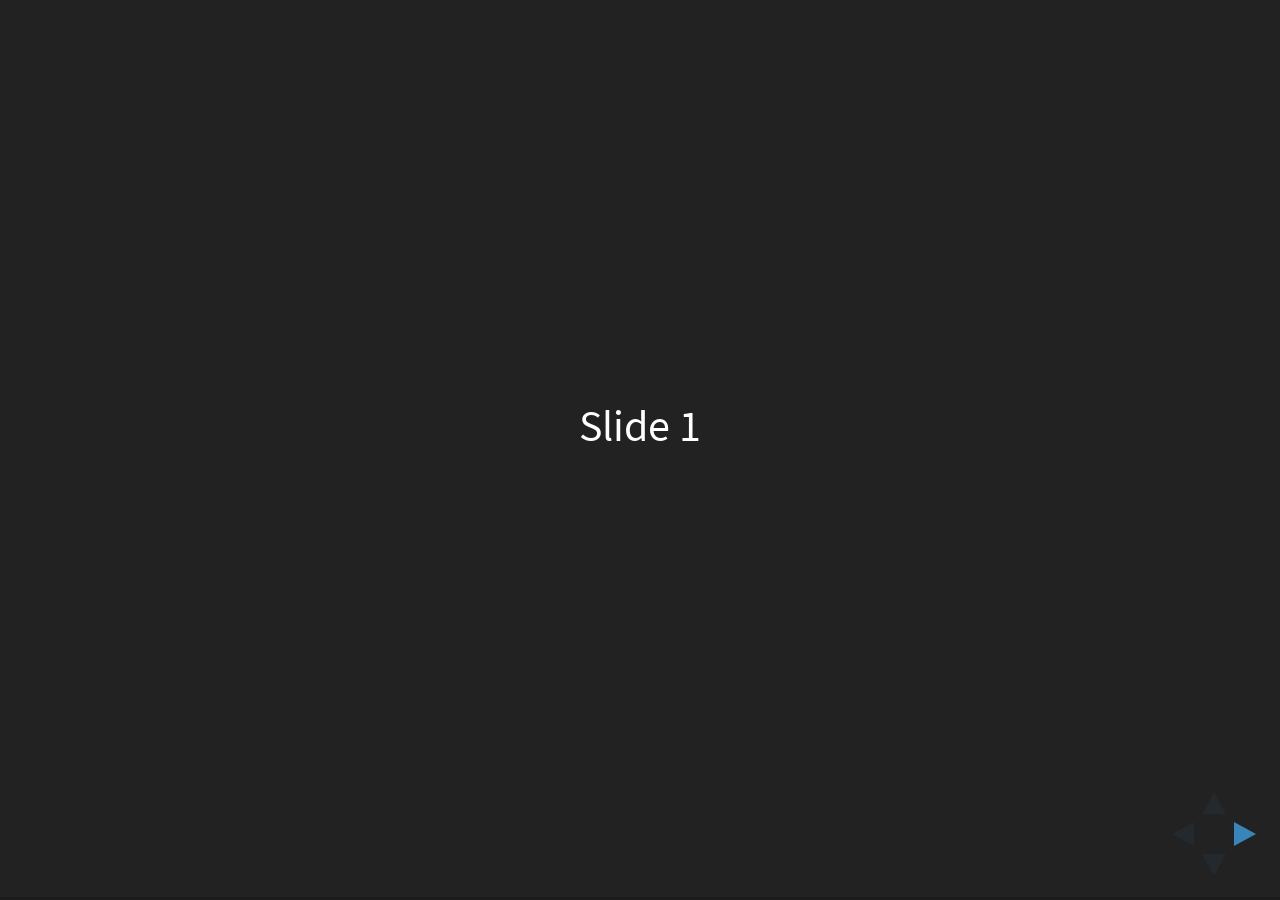
<file: reveal.js/index.html>
<!doctype html>
<html>
	<head>
		<meta charset="utf-8">
		<meta name="viewport" content="width=device-width, initial-scale=1.0, maximum-scale=1.0, user-scalable=no">

		<title>reveal.js</title>

		<link rel="stylesheet" href="css/reveal.css">
		<link rel="stylesheet" href="css/theme/black.css">

		<!-- Theme used for syntax highlighting of code -->
		<link rel="stylesheet" href="lib/css/zenburn.css">

		<!-- Printing and PDF exports -->
		<script>
			var link = document.createElement( 'link' );
			link.rel = 'stylesheet';
			link.type = 'text/css';
			link.href = window.location.search.match( /print-pdf/gi ) ? 'css/print/pdf.css' : 'css/print/paper.css';
			document.getElementsByTagName( 'head' )[0].appendChild( link );
		</script>
	</head>
	<body>
		<div class="reveal">
			<div class="slides">
				<section>Slide 1</section>
				<section>Slide 2</section>
			</div>
		</div>

		<script src="lib/js/head.min.js"></script>
		<script src="js/reveal.js"></script>

		<script>
			// More info https://github.com/hakimel/reveal.js#configuration
			Reveal.initialize({
				history: true,

				// More info https://github.com/hakimel/reveal.js#dependencies
				dependencies: [
					{ src: 'plugin/markdown/marked.js' },
					{ src: 'plugin/markdown/markdown.js' },
					{ src: 'plugin/notes/notes.js', async: true },
					{ src: 'plugin/highlight/highlight.js', async: true, callback: function() { hljs.initHighlightingOnLoad(); } }
				]
			});
		</script>
	</body>
</html>
</file>
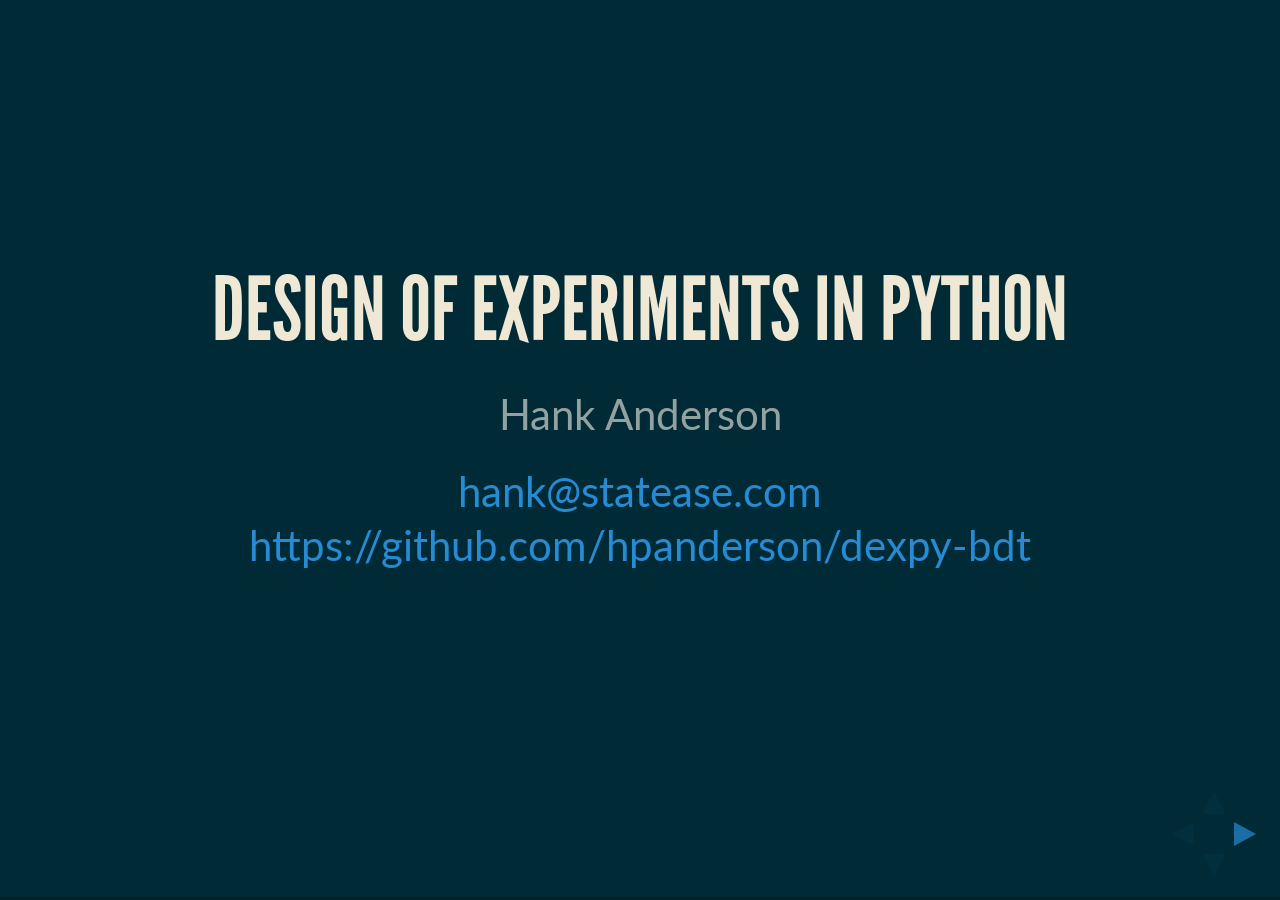
<file: slides.html>
<html>
<head>
		<meta charset="utf-8">
		<title>dexpy demo</title>
    <link rel="stylesheet" href="reveal.js/css/reveal.css">
    <link rel="stylesheet" href="reveal.js/css/theme/moon.css">
		<!-- Code syntax highlighting -->
		<link rel="stylesheet" href="reveal.js/lib/css/zenburn.css">

		<!-- Printing and PDF exports -->
		<script>
				var link = document.createElement( 'link' );
				link.rel = 'stylesheet';
				link.type = 'text/css';
				link.href = window.location.search.match( /print-pdf/gi ) ? 'reveal.js/css/print/pdf.css' : 'reveal.js/css/print/paper.css';
				document.getElementsByTagName( 'head' )[0].appendChild( link );
		</script>
</head>
<body>
<div class="reveal">
<div class="slides">

<section data-markdown>
	<textarea data-template>

## Design of Experiments in Python

Hank Anderson

[hank@statease.com](mailto:hank@statease.com)<br>
[https://github.com/hpanderson/dexpy-bdt](https://github.com/hpanderson/dexpy-bdt)

	</textarea>
</section>

<section data-markdown>
	<textarea data-template>

## Agenda

* What is Design of Experiments?
* Design an experiment with <strong>dexpy</strong> to improve the office coffee
* Measure the power of our experiment
* Model the taste test results using <strong>statsmodels</strong>
* Visualize the data with <strong>seaborn</strong> and <strong>matplotlib</strong> to find the best pot of coffee

	</textarea>
</section>

<section>
  <section>

    <h2>What is Design of Experiments (DoE)?</h2>
    <p>A systematic series of tests, in which purposeful changes are made to input factors, so that you may identify causes for significant changes in the output responses.</p>
    <!--<p>NIST has a <a href="http://www.itl.nist.gov/div898/handbook/pri/section1/pri1.htm">nice primer on DOE</a>.</p>-->

		<!-- graphviz digraph -->
		<svg width="628pt" height="98pt" viewBox="0.00 0.00 628.06 98.00" xmlns="http://www.w3.org/2000/svg" xmlns:xlink="http://www.w3.org/1999/xlink">
		<g id="graph0" class="graph" transform="scale(1 1) rotate(0) translate(4 94)">
		<title>%3</title>
		<polygon fill="#ffffff" stroke="transparent" points="-4,4 -4,-94 624.0586,-94 624.0586,4 -4,4"/>
		<!-- X -->
		<g id="node1" class="node">
		<title>X</title>
		<polygon fill="#3cb371" stroke="#3cb371" points="216,-90 0,-90 0,-54 216,-54 216,-90"/>
		<text text-anchor="middle" x="108" y="-66" font-family="Helvetica,sans-Serif" font-size="20.00" fill="#000000">Controllable Factors</text>
		</g>
		<!-- P -->
		<g id="node3" class="node">
		<title>P</title>
		<polygon fill="#add8e6" stroke="#add8e6" points="468,-90 252,-90 252,0 468,0 468,-90"/>
		<text text-anchor="middle" x="360" y="-39" font-family="Helvetica,sans-Serif" font-size="20.00" fill="#000000">Process</text>
		</g>
		<!-- X&#45;&gt;P -->
		<g id="edge1" class="edge">
		<title>X&#45;&gt;P</title>
		<path fill="none" stroke="#000000" d="M167.4014,-53.9751C189.6892,-50.2264 215.8784,-46.8146 241.6402,-44.2035"/>
		<polygon fill="#000000" stroke="#000000" points="242.2531,-47.6604 251.8666,-43.2071 241.5742,-40.6934 242.2531,-47.6604"/>
		</g>
		<!-- X&#45;&gt;P -->
		<g id="edge4" class="edge">
		<title>X&#45;&gt;P</title>
		<path fill="none" stroke="#000000" d="M216.3332,-60.3929C224.7707,-59.4889 233.316,-58.5733 241.8138,-57.6628"/>
		<polygon fill="#000000" stroke="#000000" points="242.1881,-61.1428 251.7583,-56.5973 241.4423,-54.1827 242.1881,-61.1428"/>
		</g>
		<!-- X&#45;&gt;P -->
		<g id="edge7" class="edge">
		<title>X&#45;&gt;P</title>
		<path fill="none" stroke="#000000" d="M216.3332,-73.7742C224.7707,-72.9842 233.316,-72.1005 241.8138,-71.1397"/>
		<polygon fill="#000000" stroke="#000000" points="242.2322,-74.6147 251.7583,-69.9774 241.4196,-67.662 242.2322,-74.6147"/>
		</g>
		<!-- Z -->
		<g id="node2" class="node">
		<title>Z</title>
		<polygon fill="#ee6363" stroke="#ee6363" points="216,-36 0,-36 0,0 216,0 216,-36"/>
		<text text-anchor="middle" x="108" y="-12" font-family="Helvetica,sans-Serif" font-size="20.00" fill="#000000">Noise Factors</text>
		</g>
		<!-- Z&#45;&gt;P -->
		<g id="edge2" class="edge">
		<title>Z&#45;&gt;P</title>
		<path fill="none" stroke="#000000" d="M216.3332,-16.2258C224.7707,-17.0158 233.316,-17.8995 241.8138,-18.8603"/>
		<polygon fill="#000000" stroke="#000000" points="241.4196,-22.338 251.7583,-20.0226 242.2322,-15.3853 241.4196,-22.338"/>
		</g>
		<!-- Z&#45;&gt;P -->
		<g id="edge5" class="edge">
		<title>Z&#45;&gt;P</title>
		<path fill="none" stroke="#000000" d="M216.3332,-29.6071C224.7707,-30.5111 233.316,-31.4267 241.8138,-32.3372"/>
		<polygon fill="#000000" stroke="#000000" points="241.4423,-35.8173 251.7583,-33.4027 242.1881,-28.8572 241.4423,-35.8173"/>
		</g>
		<!-- Z&#45;&gt;P -->
		<g id="edge8" class="edge">
		<title>Z&#45;&gt;P</title>
		<path fill="none" stroke="#000000" d="M167.4014,-36.0249C189.6892,-39.7736 215.8784,-43.1854 241.6402,-45.7965"/>
		<polygon fill="#000000" stroke="#000000" points="241.5742,-49.3066 251.8666,-46.7929 242.2531,-42.3396 241.5742,-49.3066"/>
		</g>
		<!-- Y -->
		<g id="node4" class="node">
		<title>Y</title>
		<polygon fill="#add8e6" stroke="#add8e6" points="620.0879,-63 503.9707,-63 503.9707,-27 620.0879,-27 620.0879,-63"/>
		<text text-anchor="middle" x="562.0293" y="-39" font-family="Helvetica,sans-Serif" font-size="20.00" fill="#000000">Responses</text>
		</g>
		<!-- P&#45;&gt;Y -->
		<g id="edge3" class="edge">
		<title>P&#45;&gt;Y</title>
		<path fill="none" stroke="#000000" d="M468.112,-31.5297C476.7534,-31.602 485.3252,-31.8066 493.5727,-32.1436"/>
		<polygon fill="#000000" stroke="#000000" points="493.6691,-35.6523 503.827,-32.6412 494.0084,-28.6605 493.6691,-35.6523"/>
		</g>
		<!-- P&#45;&gt;Y -->
		<g id="edge6" class="edge">
		<title>P&#45;&gt;Y</title>
		<path fill="none" stroke="#000000" d="M468.112,-45C476.7534,-45 485.3252,-45 493.5727,-45"/>
		<polygon fill="#000000" stroke="#000000" points="493.827,-48.5001 503.827,-45 493.827,-41.5001 493.827,-48.5001"/>
		</g>
		<!-- P&#45;&gt;Y -->
		<g id="edge9" class="edge">
		<title>P&#45;&gt;Y</title>
		<path fill="none" stroke="#000000" d="M468.112,-58.4703C476.7534,-58.398 485.3252,-58.1934 493.5727,-57.8564"/>
		<polygon fill="#000000" stroke="#000000" points="494.0084,-61.3395 503.827,-57.3588 493.6691,-54.3477 494.0084,-61.3395"/>
		</g>
		</g>
		</svg>

  </section>

  <section>

    <h2>History of DOE</h2>
		<img style="float: left;" src="img/fisher.jpg" />
    <!--<img style="float: right;" src="img/tea.jpg" />-->
    R.A. Fisher<br>
    <ul>
      <li>1919 - Rothamsted Experimental Station</li>
      <li>ANOVA, F-test, null hypothesis</li>
      <li>1935 - The Design of Experiments</li>
      <li>"The Lady Tasting Tea" experiment</li>
    </ul>

  </section>

</section>


</div>
</div>
<script src="reveal.js/lib/js/head.min.js"></script>
<script src="reveal.js/js/reveal.js"></script>
<script>
	Reveal.initialize({
			controls: true,
			progress: true,
			history: true,
			center: true,

			transition: 'slide', // none/fade/slide/convex/concave/zoom

			// Optional reveal.js plugins
			dependencies: [
					{ src: 'reveal.js/lib/js/classList.js', condition: function() { return !document.body.classList; } },
					{ src: 'reveal.js/plugin/markdown/marked.js', condition: function() { return !!document.querySelector( '[data-markdown]' ); } },
					{ src: 'reveal.js/plugin/markdown/markdown.js', condition: function() { return !!document.querySelector( '[data-markdown]' ); } },
					{ src: 'reveal.js/plugin/highlight/highlight.js', async: true, callback: function() { hljs.initHighlightingOnLoad(); } },
					{ src: 'reveal.js/plugin/zoom-js/zoom.js', async: true },
					{ src: 'reveal.js/plugin/notes/notes.js', async: true }
			]
	});
</script>
</body>
</html>
</file>
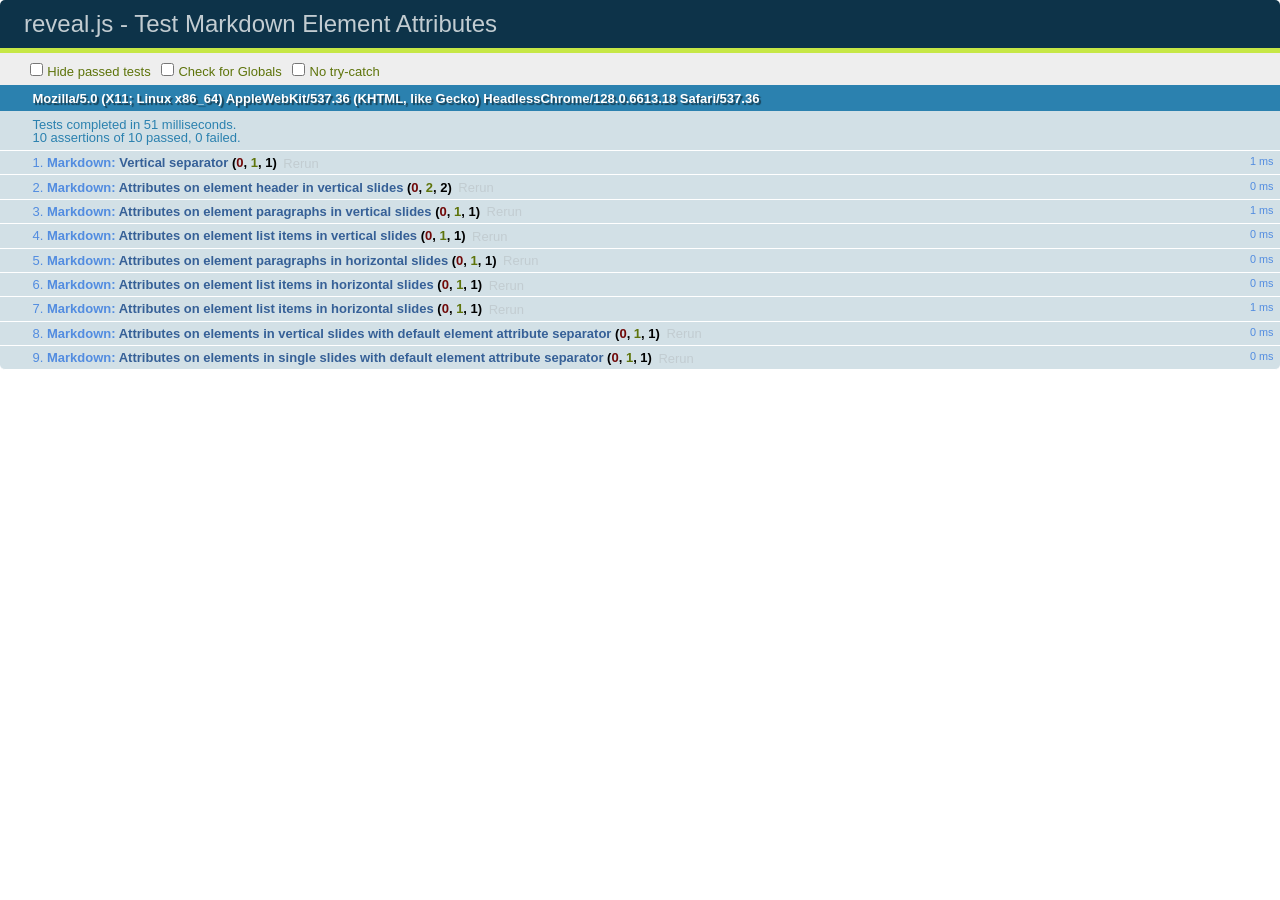
<file: reveal.js/test/test-markdown-element-attributes.html>
<!doctype html>
<html lang="en">

	<head>
		<meta charset="utf-8">

		<title>reveal.js - Test Markdown Element Attributes</title>

		<link rel="stylesheet" href="../css/reveal.css">
		<link rel="stylesheet" href="qunit-1.12.0.css">
	</head>

	<body style="overflow: auto;">

		<div id="qunit"></div>
		<div id="qunit-fixture"></div>

		<div class="reveal" style="display: none;">

			<div class="slides">

				<!-- <section data-markdown="example.md" data-separator="^\n\n\n" data-separator-vertical="^\n\n"></section> -->

				<!-- Slides are separated by newline + three dashes + newline, vertical slides identical but two dashes -->
				<section data-markdown data-separator="^\n---\n$" data-separator-vertical="^\n--\n$" data-element-attributes="{_\s*?([^}]+?)}">>
					<script type="text/template">
						## Slide 1.1
						<!-- {_class="fragment fade-out" data-fragment-index="1"} -->

						--

						## Slide 1.2
						<!-- {_class="fragment shrink"} -->

						Paragraph 1
						<!-- {_class="fragment grow"} -->

						Paragraph 2
						<!-- {_class="fragment grow"} -->

						- list item 1 <!-- {_class="fragment grow"} -->
						- list item 2 <!-- {_class="fragment grow"} -->
						- list item 3 <!-- {_class="fragment grow"} -->


						---

						## Slide 2


						Paragraph 1.2  
						multi-line <!-- {_class="fragment highlight-red"} -->

						Paragraph 2.2 <!-- {_class="fragment highlight-red"} -->

						Paragraph 2.3 <!-- {_class="fragment highlight-red"} -->

						Paragraph 2.4 <!-- {_class="fragment highlight-red"} -->

						- list item 1 <!-- {_class="fragment highlight-green"} -->
						- list item 2<!-- {_class="fragment highlight-green"} -->
						- list item 3<!-- {_class="fragment highlight-green"} -->
						- list item 4
						<!-- {_class="fragment highlight-green"} -->
						- list item 5<!-- {_class="fragment highlight-green"} -->

						Test

						![Example Picture](examples/assets/image2.png)
						<!-- {_class="reveal stretch"} -->

					</script>
				</section>



				<section 	data-markdown data-separator="^\n\n\n"
									data-separator-vertical="^\n\n"
									data-separator-notes="^Note:"
									data-charset="utf-8">
					<script type="text/template">
						# Test attributes in Markdown with default separator
						## Slide 1 Def <!-- .element: class="fragment highlight-red" data-fragment-index="1" -->


						## Slide 2 Def
						<!-- .element: class="fragment highlight-red" -->

					</script>
				</section>

				<section data-markdown>
				  <script type="text/template">
					## Hello world
					A paragraph
					<!-- .element: class="fragment highlight-blue" -->
				  </script>
				</section>

				<section data-markdown>
				  <script type="text/template">
					## Hello world

					Multiple  
					Line
					<!-- .element: class="fragment highlight-blue" -->
				  </script>
				</section>

				<section data-markdown>
				  <script type="text/template">
					## Hello world

					Test<!-- .element: class="fragment highlight-blue" -->

					More Test
				  </script>
				</section>


			</div>

		</div>

		<script src="../lib/js/head.min.js"></script>
		<script src="../js/reveal.js"></script>
		<script src="../plugin/markdown/marked.js"></script>
		<script src="../plugin/markdown/markdown.js"></script>
		<script src="qunit-1.12.0.js"></script>

		<script src="test-markdown-element-attributes.js"></script>

	</body>
</html>
</file>
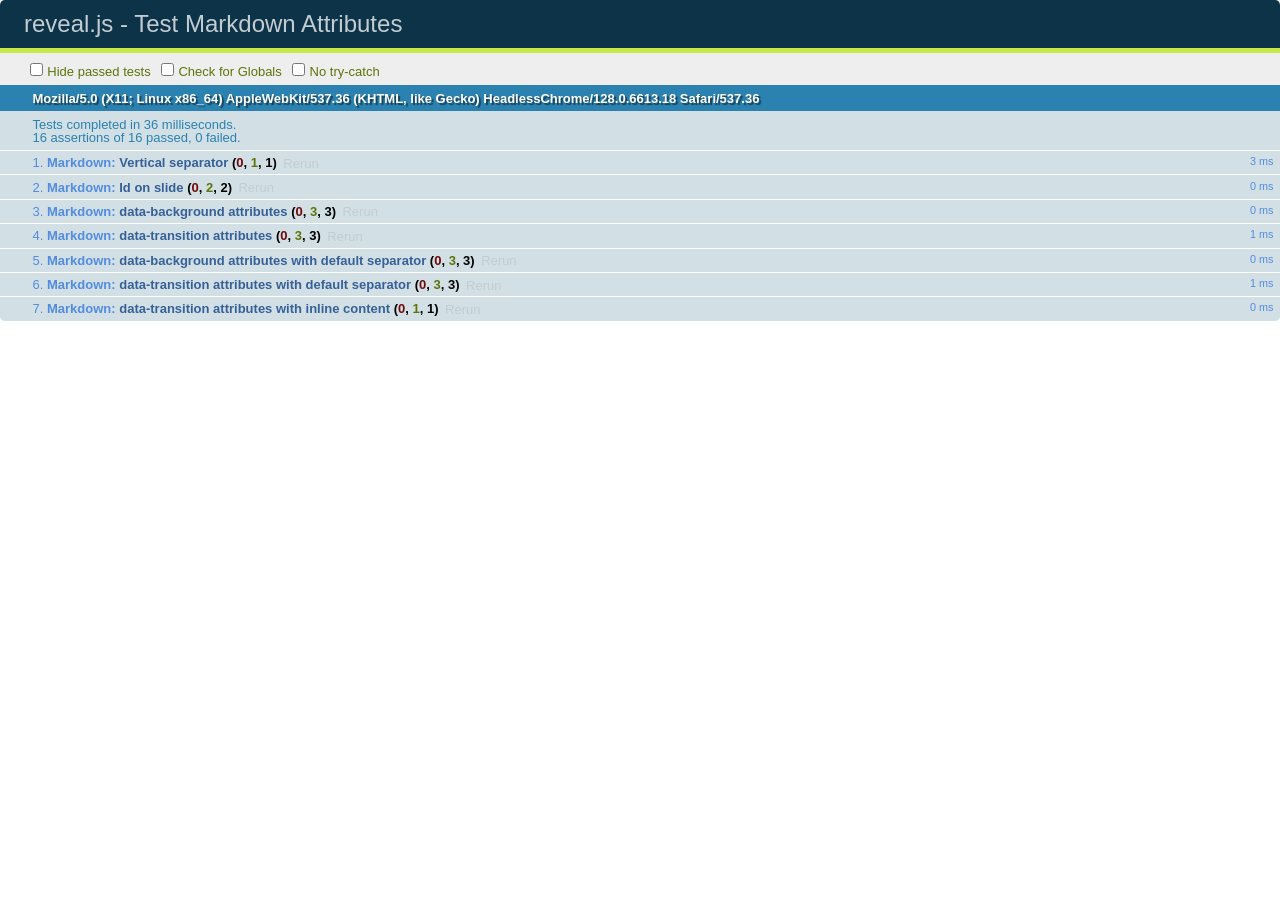
<file: reveal.js/test/test-markdown-slide-attributes.html>
<!doctype html>
<html lang="en">

	<head>
		<meta charset="utf-8">

		<title>reveal.js - Test Markdown Attributes</title>

		<link rel="stylesheet" href="../css/reveal.css">
		<link rel="stylesheet" href="qunit-1.12.0.css">
	</head>

	<body style="overflow: auto;">

		<div id="qunit"></div>
		<div id="qunit-fixture"></div>

		<div class="reveal" style="display: none;">

			<div class="slides">

				<!-- <section data-markdown="example.md" data-separator="^\n\n\n" data-separator-vertical="^\n\n"></section> -->

				<!-- Slides are separated by three lines, vertical slides by two lines, attributes are one any line starting with (spaces and) two dashes -->
				<section 	data-markdown data-separator="^\n\n\n"
									data-separator-vertical="^\n\n"
									data-separator-notes="^Note:"
									data-attributes="--\s(.*?)$"
									data-charset="utf-8">
					<script type="text/template">
						# Test attributes in Markdown
						## Slide 1



						## Slide 2
						<!-- -- id="slide2" data-transition="zoom" data-background="#A0C66B" -->


						## Slide 2.1
						<!-- -- data-background="#ff0000" data-transition="fade" -->


						## Slide 2.2
						[Link to Slide2](#/slide2)



						## Slide 3
						<!-- -- data-transition="zoom" data-background="#C6916B" -->



						## Slide 4
					</script>
				</section>

				<section 	data-markdown data-separator="^\n\n\n"
									data-separator-vertical="^\n\n"
									data-separator-notes="^Note:"
									data-charset="utf-8">
					<script type="text/template">
						# Test attributes in Markdown with default separator
						## Slide 1 Def



						## Slide 2 Def
						<!-- .slide: id="slide2def" data-transition="concave" data-background="#A7C66B" -->


						## Slide 2.1 Def
						<!-- .slide: data-background="#f70000" data-transition="page" -->


						## Slide 2.2 Def
						[Link to Slide2](#/slide2def)



						## Slide 3 Def
						<!-- .slide: data-transition="concave" data-background="#C7916B" -->



						## Slide 4
					</script>
				</section>

				<section data-markdown>
					<script type="text/template">
						<!-- .slide: data-background="#ff0000" -->
						## Hello world
					</script>
				</section>

				<section data-markdown>
					<script type="text/template">
						## Hello world
						<!-- .slide: data-background="#ff0000" -->
					</script>
				</section>

				<section data-markdown>
					<script type="text/template">
						## Hello world

						Test
						<!-- .slide: data-background="#ff0000" -->

						More Test
					</script>
				</section>

			</div>

		</div>

		<script src="../lib/js/head.min.js"></script>
		<script src="../js/reveal.js"></script>
		<script src="../plugin/markdown/marked.js"></script>
		<script src="../plugin/markdown/markdown.js"></script>
		<script src="qunit-1.12.0.js"></script>

		<script src="test-markdown-slide-attributes.js"></script>

	</body>
</html>
</file>
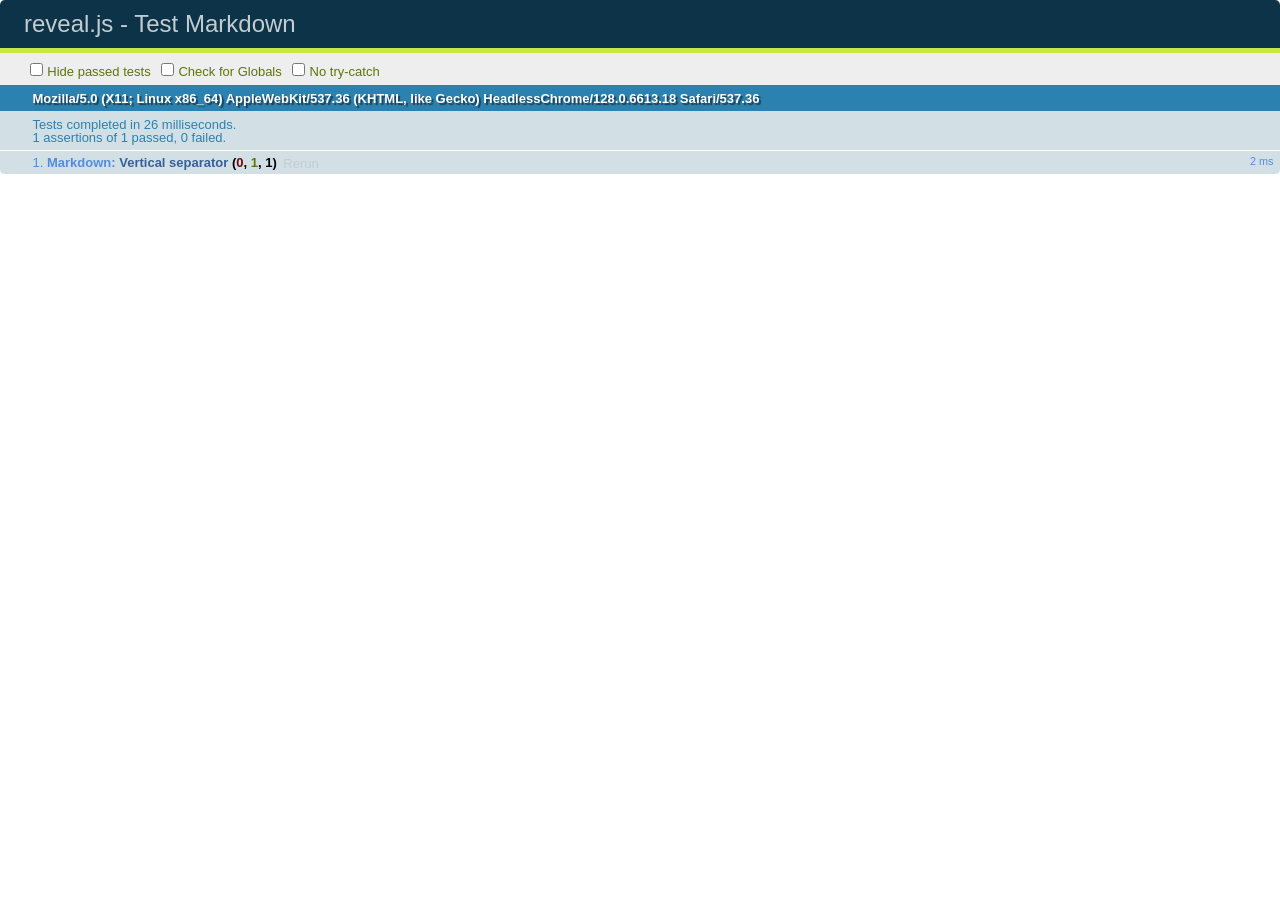
<file: reveal.js/test/test-markdown.html>
<!doctype html>
<html lang="en">

	<head>
		<meta charset="utf-8">

		<title>reveal.js - Test Markdown</title>

		<link rel="stylesheet" href="../css/reveal.css">
		<link rel="stylesheet" href="qunit-1.12.0.css">
	</head>

	<body style="overflow: auto;">

		<div id="qunit"></div>
  		<div id="qunit-fixture"></div>

		<div class="reveal" style="display: none;">

			<div class="slides">

				<!-- <section data-markdown="example.md" data-separator="^\n\n\n" data-separator-vertical="^\n\n"></section> -->

				<!-- Slides are separated by newline + three dashes + newline, vertical slides identical but two dashes -->
				<section data-markdown data-separator="^\n---\n$" data-separator-vertical="^\n--\n$">
					<script type="text/template">
						## Slide 1.1

						--

						## Slide 1.2

						---

						## Slide 2
					</script>
				</section>

			</div>

		</div>

		<script src="../lib/js/head.min.js"></script>
		<script src="../js/reveal.js"></script>
		<script src="../plugin/markdown/marked.js"></script>
		<script src="../plugin/markdown/markdown.js"></script>
		<script src="qunit-1.12.0.js"></script>

		<script src="test-markdown.js"></script>

	</body>
</html>
</file>
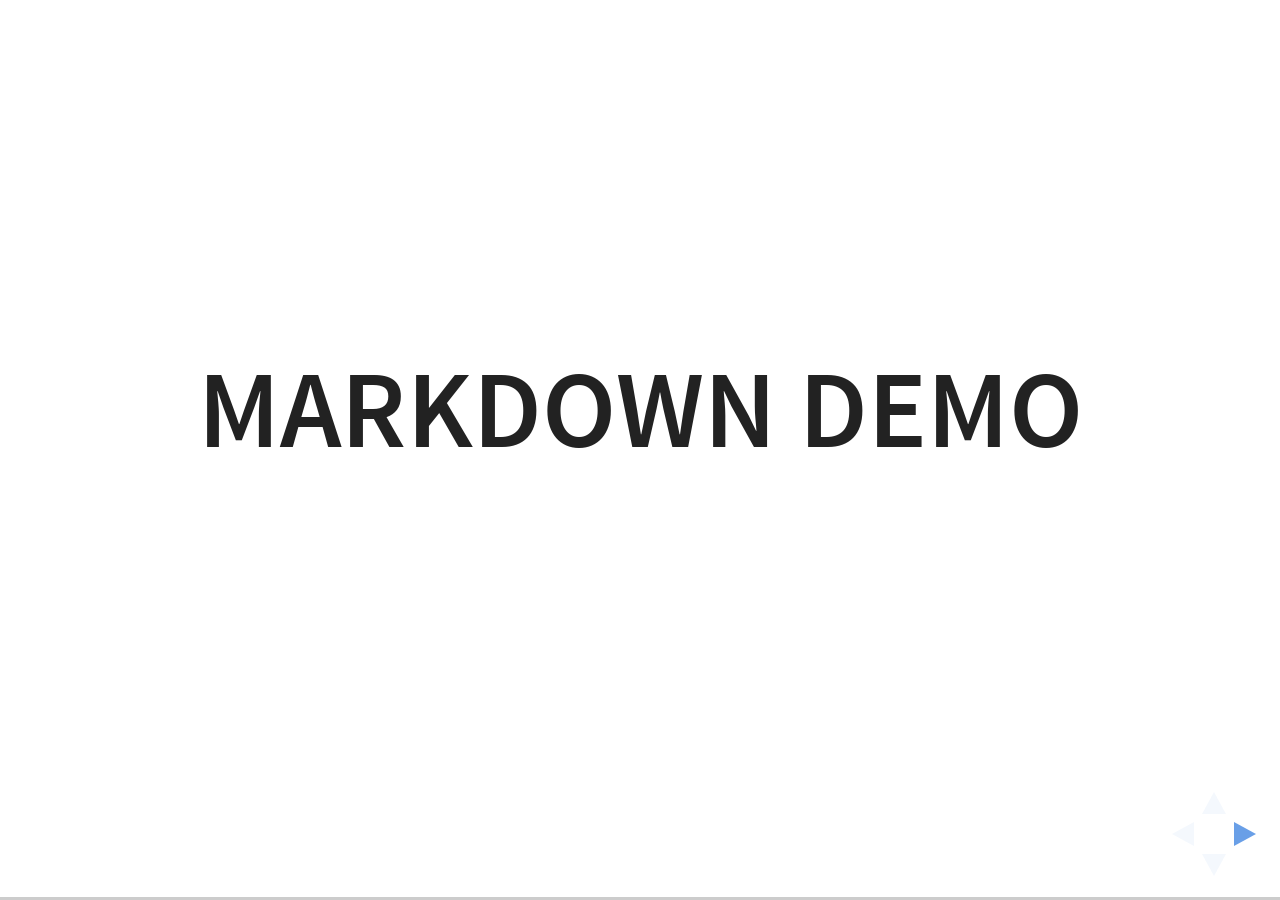
<file: reveal.js/plugin/markdown/example.html>
<!doctype html>
<html lang="en">

	<head>
		<meta charset="utf-8">

		<title>reveal.js - Markdown Demo</title>

		<link rel="stylesheet" href="../../css/reveal.css">
		<link rel="stylesheet" href="../../css/theme/white.css" id="theme">

        <link rel="stylesheet" href="../../lib/css/zenburn.css">
	</head>

	<body>

		<div class="reveal">

			<div class="slides">

                <!-- Use external markdown resource, separate slides by three newlines; vertical slides by two newlines -->
                <section data-markdown="example.md" data-separator="^\n\n\n" data-separator-vertical="^\n\n"></section>

                <!-- Slides are separated by three dashes (quick 'n dirty regular expression) -->
                <section data-markdown data-separator="---">
                    <script type="text/template">
                        ## Demo 1
                        Slide 1
                        ---
                        ## Demo 1
                        Slide 2
                        ---
                        ## Demo 1
                        Slide 3
                    </script>
                </section>

                <!-- Slides are separated by newline + three dashes + newline, vertical slides identical but two dashes -->
                <section data-markdown data-separator="^\n---\n$" data-separator-vertical="^\n--\n$">
                    <script type="text/template">
                        ## Demo 2
                        Slide 1.1

                        --

                        ## Demo 2
                        Slide 1.2

                        ---

                        ## Demo 2
                        Slide 2
                    </script>
                </section>

                <!-- No "extra" slides, since there are no separators defined (so they'll become horizontal rulers) -->
                <section data-markdown>
                    <script type="text/template">
                        A

                        ---

                        B

                        ---

                        C
                    </script>
                </section>

                <!-- Slide attributes -->
                <section data-markdown>
                    <script type="text/template">
                        <!-- .slide: data-background="#000000" -->
                        ## Slide attributes
                    </script>
                </section>

                <!-- Element attributes -->
                <section data-markdown>
                    <script type="text/template">
                        ## Element attributes
                        - Item 1 <!-- .element: class="fragment" data-fragment-index="2" -->
                        - Item 2 <!-- .element: class="fragment" data-fragment-index="1" -->
                    </script>
                </section>

                <!-- Code -->
                <section data-markdown>
                    <script type="text/template">
                        ```php
                        public function foo()
                        {
                            $foo = array(
                                'bar' => 'bar'
                            )
                        }
                        ```
                    </script>
                </section>

            </div>
		</div>

		<script src="../../lib/js/head.min.js"></script>
		<script src="../../js/reveal.js"></script>

		<script>

			Reveal.initialize({
				controls: true,
				progress: true,
				history: true,
				center: true,

				// Optional libraries used to extend on reveal.js
				dependencies: [
					{ src: '../../lib/js/classList.js', condition: function() { return !document.body.classList; } },
					{ src: 'marked.js', condition: function() { return !!document.querySelector( '[data-markdown]' ); } },
                    { src: 'markdown.js', condition: function() { return !!document.querySelector( '[data-markdown]' ); } },
                    { src: '../highlight/highlight.js', async: true, callback: function() { hljs.initHighlightingOnLoad(); } },
					{ src: '../notes/notes.js' }
				]
			});

		</script>

	</body>
</html>
</file>
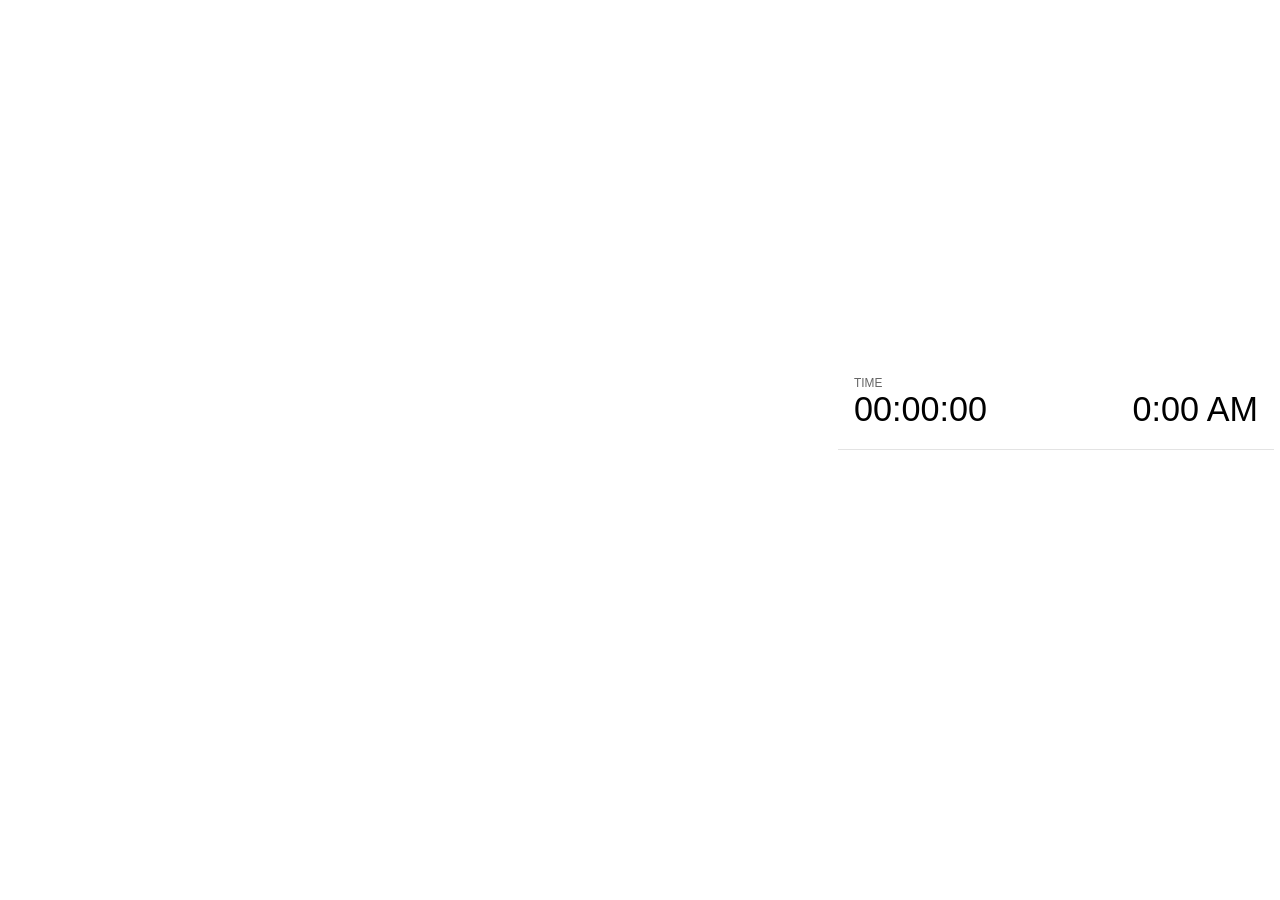
<file: reveal.js/plugin/notes/notes.html>
<!doctype html>
<html lang="en">
	<head>
		<meta charset="utf-8">

		<title>reveal.js - Slide Notes</title>

		<style>
			body {
				font-family: Helvetica;
			}

			#current-slide,
			#upcoming-slide,
			#speaker-controls {
				padding: 6px;
				box-sizing: border-box;
				-moz-box-sizing: border-box;
			}

			#current-slide iframe,
			#upcoming-slide iframe {
				width: 100%;
				height: 100%;
				border: 1px solid #ddd;
			}

			#current-slide .label,
			#upcoming-slide .label {
				position: absolute;
				top: 10px;
				left: 10px;
				font-weight: bold;
				font-size: 14px;
				z-index: 2;
				color: rgba( 255, 255, 255, 0.9 );
			}

			#current-slide {
				position: absolute;
				width: 65%;
				height: 100%;
				top: 0;
				left: 0;
				padding-right: 0;
			}

			#upcoming-slide {
				position: absolute;
				width: 35%;
				height: 40%;
				right: 0;
				top: 0;
			}

			#speaker-controls {
				position: absolute;
				top: 40%;
				right: 0;
				width: 35%;
				height: 60%;
				overflow: auto;

				font-size: 18px;
			}

				.speaker-controls-time.hidden,
				.speaker-controls-notes.hidden {
					display: none;
				}

				.speaker-controls-time .label,
				.speaker-controls-notes .label {
					text-transform: uppercase;
					font-weight: normal;
					font-size: 0.66em;
					color: #666;
					margin: 0;
				}

				.speaker-controls-time {
					border-bottom: 1px solid rgba( 200, 200, 200, 0.5 );
					margin-bottom: 10px;
					padding: 10px 16px;
					padding-bottom: 20px;
					cursor: pointer;
				}

				.speaker-controls-time .reset-button {
					opacity: 0;
					float: right;
					color: #666;
					text-decoration: none;
				}
				.speaker-controls-time:hover .reset-button {
					opacity: 1;
				}

				.speaker-controls-time .timer,
				.speaker-controls-time .clock {
					width: 50%;
					font-size: 1.9em;
				}

				.speaker-controls-time .timer {
					float: left;
				}

				.speaker-controls-time .clock {
					float: right;
					text-align: right;
				}

				.speaker-controls-time span.mute {
					color: #bbb;
				}

				.speaker-controls-notes {
					padding: 10px 16px;
				}

				.speaker-controls-notes .value {
					margin-top: 5px;
					line-height: 1.4;
					font-size: 1.2em;
				}

			.clear {
				clear: both;
			}

			@media screen and (max-width: 1080px) {
				#speaker-controls {
					font-size: 16px;
				}
			}

			@media screen and (max-width: 900px) {
				#speaker-controls {
					font-size: 14px;
				}
			}

			@media screen and (max-width: 800px) {
				#speaker-controls {
					font-size: 12px;
				}
			}

		</style>
	</head>

	<body>

		<div id="current-slide"></div>
		<div id="upcoming-slide"><span class="label">UPCOMING:</span></div>
		<div id="speaker-controls">
			<div class="speaker-controls-time">
				<h4 class="label">Time <span class="reset-button">Click to Reset</span></h4>
				<div class="clock">
					<span class="clock-value">0:00 AM</span>
				</div>
				<div class="timer">
					<span class="hours-value">00</span><span class="minutes-value">:00</span><span class="seconds-value">:00</span>
				</div>
				<div class="clear"></div>
			</div>

			<div class="speaker-controls-notes hidden">
				<h4 class="label">Notes</h4>
				<div class="value"></div>
			</div>
		</div>

		<script src="../../plugin/markdown/marked.js"></script>
		<script>

			(function() {

				var notes,
					notesValue,
					currentState,
					currentSlide,
					upcomingSlide,
					connected = false;

				window.addEventListener( 'message', function( event ) {

					var data = JSON.parse( event.data );

					// The overview mode is only useful to the reveal.js instance
					// where navigation occurs so we don't sync it
					if( data.state ) delete data.state.overview;

					// Messages sent by the notes plugin inside of the main window
					if( data && data.namespace === 'reveal-notes' ) {
						if( data.type === 'connect' ) {
							handleConnectMessage( data );
						}
						else if( data.type === 'state' ) {
							handleStateMessage( data );
						}
					}
					// Messages sent by the reveal.js inside of the current slide preview
					else if( data && data.namespace === 'reveal' ) {
						if( /ready/.test( data.eventName ) ) {
							// Send a message back to notify that the handshake is complete
							window.opener.postMessage( JSON.stringify({ namespace: 'reveal-notes', type: 'connected'} ), '*' );
						}
						else if( /slidechanged|fragmentshown|fragmenthidden|paused|resumed/.test( data.eventName ) && currentState !== JSON.stringify( data.state ) ) {

							window.opener.postMessage( JSON.stringify({ method: 'setState', args: [ data.state ]} ), '*' );

						}
					}

				} );

				/**
				 * Called when the main window is trying to establish a
				 * connection.
				 */
				function handleConnectMessage( data ) {

					if( connected === false ) {
						connected = true;

						setupIframes( data );
						setupKeyboard();
						setupNotes();
						setupTimer();
					}

				}

				/**
				 * Called when the main window sends an updated state.
				 */
				function handleStateMessage( data ) {

					// Store the most recently set state to avoid circular loops
					// applying the same state
					currentState = JSON.stringify( data.state );

					// No need for updating the notes in case of fragment changes
					if ( data.notes ) {
						notes.classList.remove( 'hidden' );
						notesValue.style.whiteSpace = data.whitespace;
						if( data.markdown ) {
							notesValue.innerHTML = marked( data.notes );
						}
						else {
							notesValue.innerHTML = data.notes;
						}
					}
					else {
						notes.classList.add( 'hidden' );
					}

					// Update the note slides
					currentSlide.contentWindow.postMessage( JSON.stringify({ method: 'setState', args: [ data.state ] }), '*' );
					upcomingSlide.contentWindow.postMessage( JSON.stringify({ method: 'setState', args: [ data.state ] }), '*' );
					upcomingSlide.contentWindow.postMessage( JSON.stringify({ method: 'next' }), '*' );

				}

				// Limit to max one state update per X ms
				handleStateMessage = debounce( handleStateMessage, 200 );

				/**
				 * Forward keyboard events to the current slide window.
				 * This enables keyboard events to work even if focus
				 * isn't set on the current slide iframe.
				 */
				function setupKeyboard() {

					document.addEventListener( 'keydown', function( event ) {
						currentSlide.contentWindow.postMessage( JSON.stringify({ method: 'triggerKey', args: [ event.keyCode ] }), '*' );
					} );

				}

				/**
				 * Creates the preview iframes.
				 */
				function setupIframes( data ) {

					var params = [
						'receiver',
						'progress=false',
						'history=false',
						'transition=none',
						'autoSlide=0',
						'backgroundTransition=none'
					].join( '&' );

					var urlSeparator = /\?/.test(data.url) ? '&' : '?';
					var hash = '#/' + data.state.indexh + '/' + data.state.indexv;
					var currentURL = data.url + urlSeparator + params + '&postMessageEvents=true' + hash;
					var upcomingURL = data.url + urlSeparator + params + '&controls=false' + hash;

					currentSlide = document.createElement( 'iframe' );
					currentSlide.setAttribute( 'width', 1280 );
					currentSlide.setAttribute( 'height', 1024 );
					currentSlide.setAttribute( 'src', currentURL );
					document.querySelector( '#current-slide' ).appendChild( currentSlide );

					upcomingSlide = document.createElement( 'iframe' );
					upcomingSlide.setAttribute( 'width', 640 );
					upcomingSlide.setAttribute( 'height', 512 );
					upcomingSlide.setAttribute( 'src', upcomingURL );
					document.querySelector( '#upcoming-slide' ).appendChild( upcomingSlide );

				}

				/**
				 * Setup the notes UI.
				 */
				function setupNotes() {

					notes = document.querySelector( '.speaker-controls-notes' );
					notesValue = document.querySelector( '.speaker-controls-notes .value' );

				}

				/**
				 * Create the timer and clock and start updating them
				 * at an interval.
				 */
				function setupTimer() {

					var start = new Date(),
						timeEl = document.querySelector( '.speaker-controls-time' ),
						clockEl = timeEl.querySelector( '.clock-value' ),
						hoursEl = timeEl.querySelector( '.hours-value' ),
						minutesEl = timeEl.querySelector( '.minutes-value' ),
						secondsEl = timeEl.querySelector( '.seconds-value' );

					function _updateTimer() {

						var diff, hours, minutes, seconds,
							now = new Date();

						diff = now.getTime() - start.getTime();
						hours = Math.floor( diff / ( 1000 * 60 * 60 ) );
						minutes = Math.floor( ( diff / ( 1000 * 60 ) ) % 60 );
						seconds = Math.floor( ( diff / 1000 ) % 60 );

						clockEl.innerHTML = now.toLocaleTimeString( 'en-US', { hour12: true, hour: '2-digit', minute:'2-digit' } );
						hoursEl.innerHTML = zeroPadInteger( hours );
						hoursEl.className = hours > 0 ? '' : 'mute';
						minutesEl.innerHTML = ':' + zeroPadInteger( minutes );
						minutesEl.className = minutes > 0 ? '' : 'mute';
						secondsEl.innerHTML = ':' + zeroPadInteger( seconds );

					}

					// Update once directly
					_updateTimer();

					// Then update every second
					setInterval( _updateTimer, 1000 );

					timeEl.addEventListener( 'click', function() {
						start = new Date();
						_updateTimer();
						return false;
					} );

				}

				function zeroPadInteger( num ) {

					var str = '00' + parseInt( num );
					return str.substring( str.length - 2 );

				}

				/**
				 * Limits the frequency at which a function can be called.
				 */
				function debounce( fn, ms ) {

					var lastTime = 0,
						timeout;

					return function() {

						var args = arguments;
						var context = this;

						clearTimeout( timeout );

						var timeSinceLastCall = Date.now() - lastTime;
						if( timeSinceLastCall > ms ) {
							fn.apply( context, args );
							lastTime = Date.now();
						}
						else {
							timeout = setTimeout( function() {
								fn.apply( context, args );
								lastTime = Date.now();
							}, ms - timeSinceLastCall );
						}

					}

				}

			})();

		</script>
	</body>
</html>
</file>
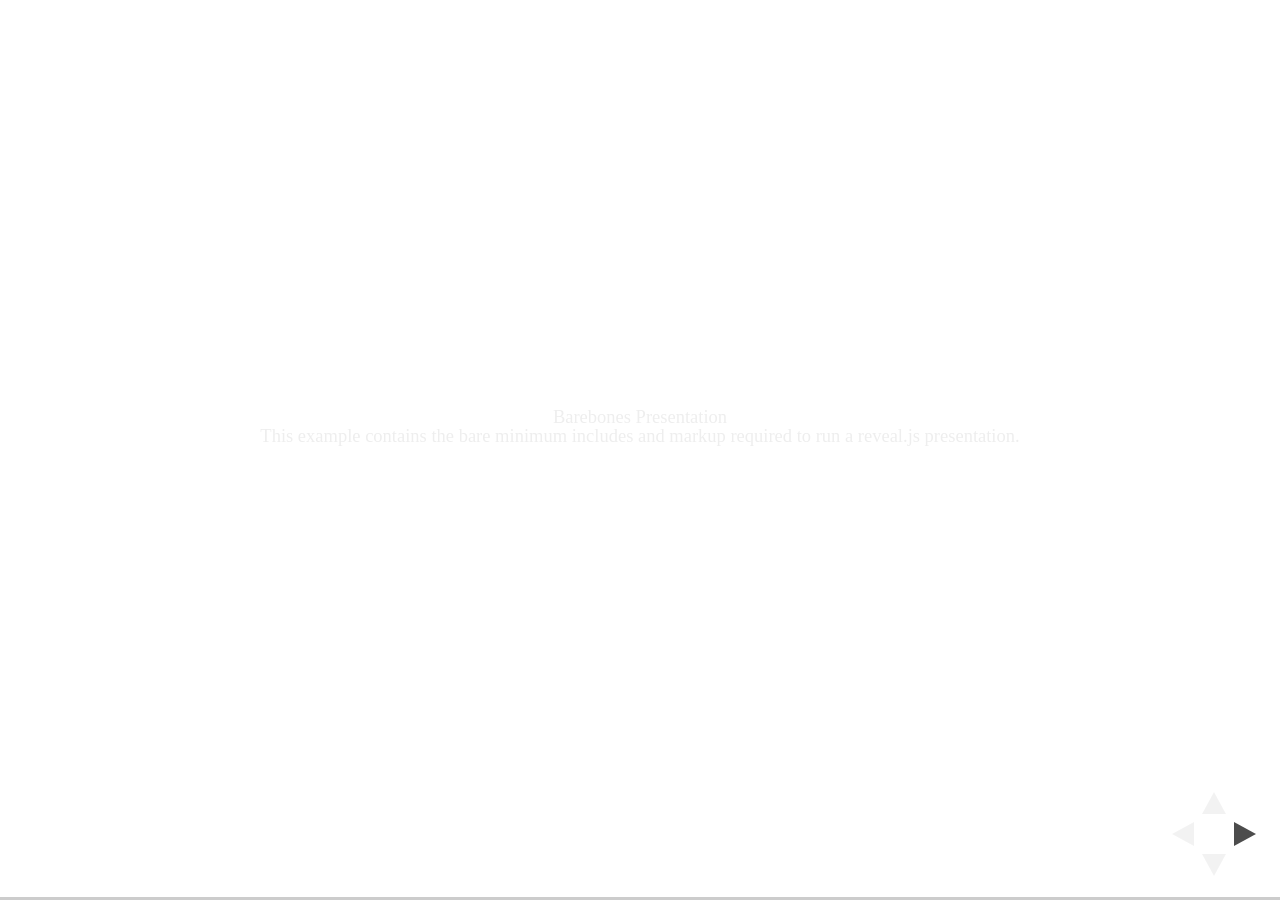
<file: reveal.js/test/examples/barebones.html>
<!doctype html>
<html lang="en">

	<head>
		<meta charset="utf-8">

		<title>reveal.js - Barebones</title>

		<link rel="stylesheet" href="../../css/reveal.css">
	</head>

	<body>

		<div class="reveal">

			<div class="slides">

				<section>
					<h2>Barebones Presentation</h2>
					<p>This example contains the bare minimum includes and markup required to run a reveal.js presentation.</p>
				</section>

				<section>
					<h2>No Theme</h2>
					<p>There's no theme included, so it will fall back on browser defaults.</p>
				</section>

			</div>

		</div>

		<script src="../../js/reveal.js"></script>

		<script>

			Reveal.initialize();

		</script>

	</body>
</html>
</file>
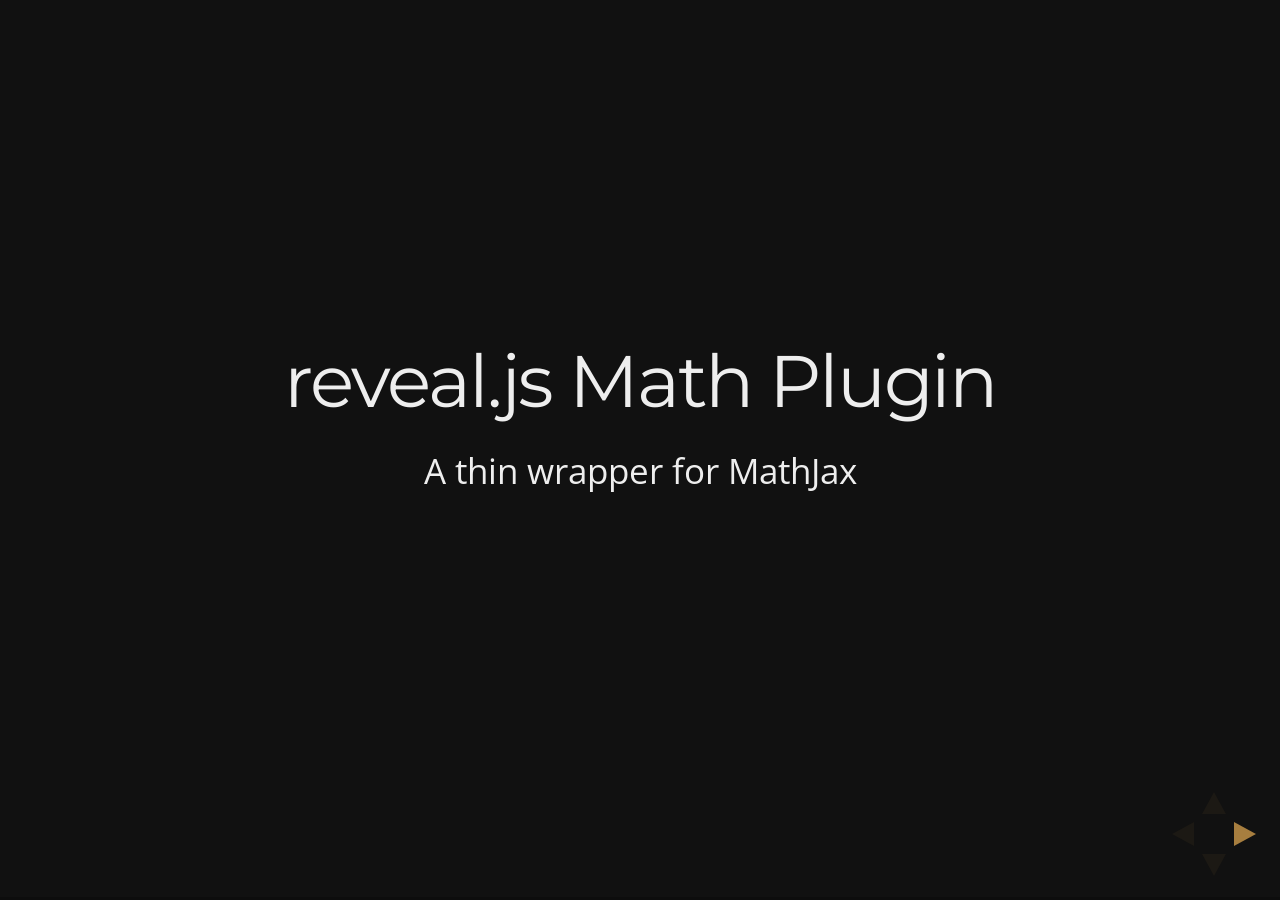
<file: reveal.js/test/examples/math.html>
<!doctype html>
<html lang="en">

	<head>
		<meta charset="utf-8">

		<title>reveal.js - Math Plugin</title>

		<meta name="viewport" content="width=device-width, initial-scale=1.0, maximum-scale=1.0, user-scalable=no">

		<link rel="stylesheet" href="../../css/reveal.css">
		<link rel="stylesheet" href="../../css/theme/night.css" id="theme">
	</head>

	<body>

		<div class="reveal">

			<div class="slides">

				<section>
					<h2>reveal.js Math Plugin</h2>
					<p>A thin wrapper for MathJax</p>
				</section>

				<section>
					<h3>The Lorenz Equations</h3>

					\[\begin{aligned}
					\dot{x} &amp; = \sigma(y-x) \\
					\dot{y} &amp; = \rho x - y - xz \\
					\dot{z} &amp; = -\beta z + xy
					\end{aligned} \]
				</section>

				<section>
					<h3>The Cauchy-Schwarz Inequality</h3>

					<script type="math/tex; mode=display">
						\left( \sum_{k=1}^n a_k b_k \right)^2 \leq \left( \sum_{k=1}^n a_k^2 \right) \left( \sum_{k=1}^n b_k^2 \right)
					</script>
				</section>

				<section>
					<h3>A Cross Product Formula</h3>

					\[\mathbf{V}_1 \times \mathbf{V}_2 =  \begin{vmatrix}
					\mathbf{i} &amp; \mathbf{j} &amp; \mathbf{k} \\
					\frac{\partial X}{\partial u} &amp;  \frac{\partial Y}{\partial u} &amp; 0 \\
					\frac{\partial X}{\partial v} &amp;  \frac{\partial Y}{\partial v} &amp; 0
					\end{vmatrix}  \]
				</section>

				<section>
					<h3>The probability of getting \(k\) heads when flipping \(n\) coins is</h3>

					\[P(E)   = {n \choose k} p^k (1-p)^{ n-k} \]
				</section>

				<section>
					<h3>An Identity of Ramanujan</h3>

					\[ \frac{1}{\Bigl(\sqrt{\phi \sqrt{5}}-\phi\Bigr) e^{\frac25 \pi}} =
					1+\frac{e^{-2\pi}} {1+\frac{e^{-4\pi}} {1+\frac{e^{-6\pi}}
					{1+\frac{e^{-8\pi}} {1+\ldots} } } } \]
				</section>

				<section>
					<h3>A Rogers-Ramanujan Identity</h3>

					\[  1 +  \frac{q^2}{(1-q)}+\frac{q^6}{(1-q)(1-q^2)}+\cdots =
					\prod_{j=0}^{\infty}\frac{1}{(1-q^{5j+2})(1-q^{5j+3})}\]
				</section>

				<section>
					<h3>Maxwell&#8217;s Equations</h3>

					\[  \begin{aligned}
					\nabla \times \vec{\mathbf{B}} -\, \frac1c\, \frac{\partial\vec{\mathbf{E}}}{\partial t} &amp; = \frac{4\pi}{c}\vec{\mathbf{j}} \\   \nabla \cdot \vec{\mathbf{E}} &amp; = 4 \pi \rho \\
					\nabla \times \vec{\mathbf{E}}\, +\, \frac1c\, \frac{\partial\vec{\mathbf{B}}}{\partial t} &amp; = \vec{\mathbf{0}} \\
					\nabla \cdot \vec{\mathbf{B}} &amp; = 0 \end{aligned}
					\]
				</section>

				<section>
					<section>
						<h3>The Lorenz Equations</h3>

						<div class="fragment">
							\[\begin{aligned}
							\dot{x} &amp; = \sigma(y-x) \\
							\dot{y} &amp; = \rho x - y - xz \\
							\dot{z} &amp; = -\beta z + xy
							\end{aligned} \]
						</div>
					</section>

					<section>
						<h3>The Cauchy-Schwarz Inequality</h3>

						<div class="fragment">
							\[ \left( \sum_{k=1}^n a_k b_k \right)^2 \leq \left( \sum_{k=1}^n a_k^2 \right) \left( \sum_{k=1}^n b_k^2 \right) \]
						</div>
					</section>

					<section>
						<h3>A Cross Product Formula</h3>

						<div class="fragment">
							\[\mathbf{V}_1 \times \mathbf{V}_2 =  \begin{vmatrix}
							\mathbf{i} &amp; \mathbf{j} &amp; \mathbf{k} \\
							\frac{\partial X}{\partial u} &amp;  \frac{\partial Y}{\partial u} &amp; 0 \\
							\frac{\partial X}{\partial v} &amp;  \frac{\partial Y}{\partial v} &amp; 0
							\end{vmatrix}  \]
						</div>
					</section>

					<section>
						<h3>The probability of getting \(k\) heads when flipping \(n\) coins is</h3>

						<div class="fragment">
							\[P(E)   = {n \choose k} p^k (1-p)^{ n-k} \]
						</div>
					</section>

					<section>
						<h3>An Identity of Ramanujan</h3>

						<div class="fragment">
							\[ \frac{1}{\Bigl(\sqrt{\phi \sqrt{5}}-\phi\Bigr) e^{\frac25 \pi}} =
							1+\frac{e^{-2\pi}} {1+\frac{e^{-4\pi}} {1+\frac{e^{-6\pi}}
							{1+\frac{e^{-8\pi}} {1+\ldots} } } } \]
						</div>
					</section>

					<section>
						<h3>A Rogers-Ramanujan Identity</h3>

						<div class="fragment">
							\[  1 +  \frac{q^2}{(1-q)}+\frac{q^6}{(1-q)(1-q^2)}+\cdots =
							\prod_{j=0}^{\infty}\frac{1}{(1-q^{5j+2})(1-q^{5j+3})}\]
						</div>
					</section>

					<section>
						<h3>Maxwell&#8217;s Equations</h3>

						<div class="fragment">
							\[  \begin{aligned}
							\nabla \times \vec{\mathbf{B}} -\, \frac1c\, \frac{\partial\vec{\mathbf{E}}}{\partial t} &amp; = \frac{4\pi}{c}\vec{\mathbf{j}} \\   \nabla \cdot \vec{\mathbf{E}} &amp; = 4 \pi \rho \\
							\nabla \times \vec{\mathbf{E}}\, +\, \frac1c\, \frac{\partial\vec{\mathbf{B}}}{\partial t} &amp; = \vec{\mathbf{0}} \\
							\nabla \cdot \vec{\mathbf{B}} &amp; = 0 \end{aligned}
							\]
						</div>
					</section>
				</section>

			</div>

		</div>

		<script src="../../lib/js/head.min.js"></script>
		<script src="../../js/reveal.js"></script>

		<script>

			Reveal.initialize({
				history: true,
				transition: 'linear',

				math: {
					// mathjax: 'http://cdn.mathjax.org/mathjax/latest/MathJax.js',
					config: 'TeX-AMS_HTML-full'
				},

				dependencies: [
					{ src: '../../lib/js/classList.js' },
					{ src: '../../plugin/math/math.js', async: true }
				]
			});

		</script>

	</body>
</html>
</file>
<file: reveal.js/css/reveal.css>
/*!
 * reveal.js
 * http://lab.hakim.se/reveal-js
 * MIT licensed
 *
 * Copyright (C) 2016 Hakim El Hattab, http://hakim.se
 */
/*********************************************
 * RESET STYLES
 *********************************************/
html, body, .reveal div, .reveal span, .reveal applet, .reveal object, .reveal iframe,
.reveal h1, .reveal h2, .reveal h3, .reveal h4, .reveal h5, .reveal h6, .reveal p, .reveal blockquote, .reveal pre,
.reveal a, .reveal abbr, .reveal acronym, .reveal address, .reveal big, .reveal cite, .reveal code,
.reveal del, .reveal dfn, .reveal em, .reveal img, .reveal ins, .reveal kbd, .reveal q, .reveal s, .reveal samp,
.reveal small, .reveal strike, .reveal strong, .reveal sub, .reveal sup, .reveal tt, .reveal var,
.reveal b, .reveal u, .reveal center,
.reveal dl, .reveal dt, .reveal dd, .reveal ol, .reveal ul, .reveal li,
.reveal fieldset, .reveal form, .reveal label, .reveal legend,
.reveal table, .reveal caption, .reveal tbody, .reveal tfoot, .reveal thead, .reveal tr, .reveal th, .reveal td,
.reveal article, .reveal aside, .reveal canvas, .reveal details, .reveal embed,
.reveal figure, .reveal figcaption, .reveal footer, .reveal header, .reveal hgroup,
.reveal menu, .reveal nav, .reveal output, .reveal ruby, .reveal section, .reveal summary,
.reveal time, .reveal mark, .reveal audio, .reveal video {
  margin: 0;
  padding: 0;
  border: 0;
  font-size: 100%;
  font: inherit;
  vertical-align: baseline; }

.reveal article, .reveal aside, .reveal details, .reveal figcaption, .reveal figure,
.reveal footer, .reveal header, .reveal hgroup, .reveal menu, .reveal nav, .reveal section {
  display: block; }

/*********************************************
 * GLOBAL STYLES
 *********************************************/
html,
body {
  width: 100%;
  height: 100%;
  overflow: hidden; }

body {
  position: relative;
  line-height: 1;
  background-color: #fff;
  color: #eee; }

html:-webkit-full-screen-ancestor {
  background-color: inherit; }

html:-moz-full-screen-ancestor {
  background-color: inherit; }

/*********************************************
 * VIEW FRAGMENTS
 *********************************************/
.reveal .slides section .fragment {
  opacity: 0;
  visibility: hidden;
  -webkit-transition: all .2s ease;
          transition: all .2s ease; }
  .reveal .slides section .fragment.visible {
    opacity: 1;
    visibility: visible; }

.reveal .slides section .fragment.grow {
  opacity: 1;
  visibility: visible; }
  .reveal .slides section .fragment.grow.visible {
    -webkit-transform: scale(1.3);
            transform: scale(1.3); }

.reveal .slides section .fragment.shrink {
  opacity: 1;
  visibility: visible; }
  .reveal .slides section .fragment.shrink.visible {
    -webkit-transform: scale(0.7);
            transform: scale(0.7); }

.reveal .slides section .fragment.zoom-in {
  -webkit-transform: scale(0.1);
          transform: scale(0.1); }
  .reveal .slides section .fragment.zoom-in.visible {
    -webkit-transform: none;
            transform: none; }

.reveal .slides section .fragment.fade-out {
  opacity: 1;
  visibility: visible; }
  .reveal .slides section .fragment.fade-out.visible {
    opacity: 0;
    visibility: hidden; }

.reveal .slides section .fragment.semi-fade-out {
  opacity: 1;
  visibility: visible; }
  .reveal .slides section .fragment.semi-fade-out.visible {
    opacity: 0.5;
    visibility: visible; }

.reveal .slides section .fragment.strike {
  opacity: 1;
  visibility: visible; }
  .reveal .slides section .fragment.strike.visible {
    text-decoration: line-through; }

.reveal .slides section .fragment.fade-up {
  -webkit-transform: translate(0, 20%);
          transform: translate(0, 20%); }
  .reveal .slides section .fragment.fade-up.visible {
    -webkit-transform: translate(0, 0);
            transform: translate(0, 0); }

.reveal .slides section .fragment.fade-down {
  -webkit-transform: translate(0, -20%);
          transform: translate(0, -20%); }
  .reveal .slides section .fragment.fade-down.visible {
    -webkit-transform: translate(0, 0);
            transform: translate(0, 0); }

.reveal .slides section .fragment.fade-right {
  -webkit-transform: translate(-20%, 0);
          transform: translate(-20%, 0); }
  .reveal .slides section .fragment.fade-right.visible {
    -webkit-transform: translate(0, 0);
            transform: translate(0, 0); }

.reveal .slides section .fragment.fade-left {
  -webkit-transform: translate(20%, 0);
          transform: translate(20%, 0); }
  .reveal .slides section .fragment.fade-left.visible {
    -webkit-transform: translate(0, 0);
            transform: translate(0, 0); }

.reveal .slides section .fragment.current-visible {
  opacity: 0;
  visibility: hidden; }
  .reveal .slides section .fragment.current-visible.current-fragment {
    opacity: 1;
    visibility: visible; }

.reveal .slides section .fragment.highlight-red,
.reveal .slides section .fragment.highlight-current-red,
.reveal .slides section .fragment.highlight-green,
.reveal .slides section .fragment.highlight-current-green,
.reveal .slides section .fragment.highlight-blue,
.reveal .slides section .fragment.highlight-current-blue {
  opacity: 1;
  visibility: visible; }

.reveal .slides section .fragment.highlight-red.visible {
  color: #ff2c2d; }

.reveal .slides section .fragment.highlight-green.visible {
  color: #17ff2e; }

.reveal .slides section .fragment.highlight-blue.visible {
  color: #1b91ff; }

.reveal .slides section .fragment.highlight-current-red.current-fragment {
  color: #ff2c2d; }

.reveal .slides section .fragment.highlight-current-green.current-fragment {
  color: #17ff2e; }

.reveal .slides section .fragment.highlight-current-blue.current-fragment {
  color: #1b91ff; }

/*********************************************
 * DEFAULT ELEMENT STYLES
 *********************************************/
/* Fixes issue in Chrome where italic fonts did not appear when printing to PDF */
.reveal:after {
  content: '';
  font-style: italic; }

.reveal iframe {
  z-index: 1; }

/** Prevents layering issues in certain browser/transition combinations */
.reveal a {
  position: relative; }

.reveal .stretch {
  max-width: none;
  max-height: none; }

.reveal pre.stretch code {
  height: 100%;
  max-height: 100%;
  box-sizing: border-box; }

/*********************************************
 * CONTROLS
 *********************************************/
.reveal .controls {
  display: none;
  position: fixed;
  width: 110px;
  height: 110px;
  z-index: 30;
  right: 10px;
  bottom: 10px;
  -webkit-user-select: none; }

.reveal .controls button {
  padding: 0;
  position: absolute;
  opacity: 0.05;
  width: 0;
  height: 0;
  background-color: transparent;
  border: 12px solid transparent;
  -webkit-transform: scale(0.9999);
          transform: scale(0.9999);
  -webkit-transition: all 0.2s ease;
          transition: all 0.2s ease;
  -webkit-appearance: none;
  -webkit-tap-highlight-color: transparent; }

.reveal .controls .enabled {
  opacity: 0.7;
  cursor: pointer; }

.reveal .controls .enabled:active {
  margin-top: 1px; }

.reveal .controls .navigate-left {
  top: 42px;
  border-right-width: 22px;
  border-right-color: #000; }

.reveal .controls .navigate-left.fragmented {
  opacity: 0.3; }

.reveal .controls .navigate-right {
  left: 74px;
  top: 42px;
  border-left-width: 22px;
  border-left-color: #000; }

.reveal .controls .navigate-right.fragmented {
  opacity: 0.3; }

.reveal .controls .navigate-up {
  left: 42px;
  border-bottom-width: 22px;
  border-bottom-color: #000; }

.reveal .controls .navigate-up.fragmented {
  opacity: 0.3; }

.reveal .controls .navigate-down {
  left: 42px;
  top: 74px;
  border-top-width: 22px;
  border-top-color: #000; }

.reveal .controls .navigate-down.fragmented {
  opacity: 0.3; }

/*********************************************
 * PROGRESS BAR
 *********************************************/
.reveal .progress {
  position: fixed;
  display: none;
  height: 3px;
  width: 100%;
  bottom: 0;
  left: 0;
  z-index: 10;
  background-color: rgba(0, 0, 0, 0.2); }

.reveal .progress:after {
  content: '';
  display: block;
  position: absolute;
  height: 20px;
  width: 100%;
  top: -20px; }

.reveal .progress span {
  display: block;
  height: 100%;
  width: 0px;
  background-color: #000;
  -webkit-transition: width 800ms cubic-bezier(0.26, 0.86, 0.44, 0.985);
          transition: width 800ms cubic-bezier(0.26, 0.86, 0.44, 0.985); }

/*********************************************
 * SLIDE NUMBER
 *********************************************/
.reveal .slide-number {
  position: fixed;
  display: block;
  right: 8px;
  bottom: 8px;
  z-index: 31;
  font-family: Helvetica, sans-serif;
  font-size: 12px;
  line-height: 1;
  color: #fff;
  background-color: rgba(0, 0, 0, 0.4);
  padding: 5px; }

.reveal .slide-number-delimiter {
  margin: 0 3px; }

/*********************************************
 * SLIDES
 *********************************************/
.reveal {
  position: relative;
  width: 100%;
  height: 100%;
  overflow: hidden;
  -ms-touch-action: none;
      touch-action: none; }

.reveal .slides {
  position: absolute;
  width: 100%;
  height: 100%;
  top: 0;
  right: 0;
  bottom: 0;
  left: 0;
  margin: auto;
  overflow: visible;
  z-index: 1;
  text-align: center;
  -webkit-perspective: 600px;
          perspective: 600px;
  -webkit-perspective-origin: 50% 40%;
          perspective-origin: 50% 40%; }

.reveal .slides > section {
  -ms-perspective: 600px; }

.reveal .slides > section,
.reveal .slides > section > section {
  display: none;
  position: absolute;
  width: 100%;
  padding: 20px 0px;
  z-index: 10;
  -webkit-transform-style: preserve-3d;
          transform-style: preserve-3d;
  -webkit-transition: -webkit-transform-origin 800ms cubic-bezier(0.26, 0.86, 0.44, 0.985), -webkit-transform 800ms cubic-bezier(0.26, 0.86, 0.44, 0.985), visibility 800ms cubic-bezier(0.26, 0.86, 0.44, 0.985), opacity 800ms cubic-bezier(0.26, 0.86, 0.44, 0.985);
          transition: transform-origin 800ms cubic-bezier(0.26, 0.86, 0.44, 0.985), transform 800ms cubic-bezier(0.26, 0.86, 0.44, 0.985), visibility 800ms cubic-bezier(0.26, 0.86, 0.44, 0.985), opacity 800ms cubic-bezier(0.26, 0.86, 0.44, 0.985); }

/* Global transition speed settings */
.reveal[data-transition-speed="fast"] .slides section {
  -webkit-transition-duration: 400ms;
          transition-duration: 400ms; }

.reveal[data-transition-speed="slow"] .slides section {
  -webkit-transition-duration: 1200ms;
          transition-duration: 1200ms; }

/* Slide-specific transition speed overrides */
.reveal .slides section[data-transition-speed="fast"] {
  -webkit-transition-duration: 400ms;
          transition-duration: 400ms; }

.reveal .slides section[data-transition-speed="slow"] {
  -webkit-transition-duration: 1200ms;
          transition-duration: 1200ms; }

.reveal .slides > section.stack {
  padding-top: 0;
  padding-bottom: 0; }

.reveal .slides > section.present,
.reveal .slides > section > section.present {
  display: block;
  z-index: 11;
  opacity: 1; }

.reveal.center,
.reveal.center .slides,
.reveal.center .slides section {
  min-height: 0 !important; }

/* Don't allow interaction with invisible slides */
.reveal .slides > section.future,
.reveal .slides > section > section.future,
.reveal .slides > section.past,
.reveal .slides > section > section.past {
  pointer-events: none; }

.reveal.overview .slides > section,
.reveal.overview .slides > section > section {
  pointer-events: auto; }

.reveal .slides > section.past,
.reveal .slides > section.future,
.reveal .slides > section > section.past,
.reveal .slides > section > section.future {
  opacity: 0; }

/*********************************************
 * Mixins for readability of transitions
 *********************************************/
/*********************************************
 * SLIDE TRANSITION
 * Aliased 'linear' for backwards compatibility
 *********************************************/
.reveal.slide section {
  -webkit-backface-visibility: hidden;
          backface-visibility: hidden; }

.reveal .slides > section[data-transition=slide].past,
.reveal .slides > section[data-transition~=slide-out].past,
.reveal.slide .slides > section:not([data-transition]).past {
  -webkit-transform: translate(-150%, 0);
          transform: translate(-150%, 0); }

.reveal .slides > section[data-transition=slide].future,
.reveal .slides > section[data-transition~=slide-in].future,
.reveal.slide .slides > section:not([data-transition]).future {
  -webkit-transform: translate(150%, 0);
          transform: translate(150%, 0); }

.reveal .slides > section > section[data-transition=slide].past,
.reveal .slides > section > section[data-transition~=slide-out].past,
.reveal.slide .slides > section > section:not([data-transition]).past {
  -webkit-transform: translate(0, -150%);
          transform: translate(0, -150%); }

.reveal .slides > section > section[data-transition=slide].future,
.reveal .slides > section > section[data-transition~=slide-in].future,
.reveal.slide .slides > section > section:not([data-transition]).future {
  -webkit-transform: translate(0, 150%);
          transform: translate(0, 150%); }

.reveal.linear section {
  -webkit-backface-visibility: hidden;
          backface-visibility: hidden; }

.reveal .slides > section[data-transition=linear].past,
.reveal .slides > section[data-transition~=linear-out].past,
.reveal.linear .slides > section:not([data-transition]).past {
  -webkit-transform: translate(-150%, 0);
          transform: translate(-150%, 0); }

.reveal .slides > section[data-transition=linear].future,
.reveal .slides > section[data-transition~=linear-in].future,
.reveal.linear .slides > section:not([data-transition]).future {
  -webkit-transform: translate(150%, 0);
          transform: translate(150%, 0); }

.reveal .slides > section > section[data-transition=linear].past,
.reveal .slides > section > section[data-transition~=linear-out].past,
.reveal.linear .slides > section > section:not([data-transition]).past {
  -webkit-transform: translate(0, -150%);
          transform: translate(0, -150%); }

.reveal .slides > section > section[data-transition=linear].future,
.reveal .slides > section > section[data-transition~=linear-in].future,
.reveal.linear .slides > section > section:not([data-transition]).future {
  -webkit-transform: translate(0, 150%);
          transform: translate(0, 150%); }

/*********************************************
 * CONVEX TRANSITION
 * Aliased 'default' for backwards compatibility
 *********************************************/
.reveal .slides > section[data-transition=default].past,
.reveal .slides > section[data-transition~=default-out].past,
.reveal.default .slides > section:not([data-transition]).past {
  -webkit-transform: translate3d(-100%, 0, 0) rotateY(-90deg) translate3d(-100%, 0, 0);
          transform: translate3d(-100%, 0, 0) rotateY(-90deg) translate3d(-100%, 0, 0); }

.reveal .slides > section[data-transition=default].future,
.reveal .slides > section[data-transition~=default-in].future,
.reveal.default .slides > section:not([data-transition]).future {
  -webkit-transform: translate3d(100%, 0, 0) rotateY(90deg) translate3d(100%, 0, 0);
          transform: translate3d(100%, 0, 0) rotateY(90deg) translate3d(100%, 0, 0); }

.reveal .slides > section > section[data-transition=default].past,
.reveal .slides > section > section[data-transition~=default-out].past,
.reveal.default .slides > section > section:not([data-transition]).past {
  -webkit-transform: translate3d(0, -300px, 0) rotateX(70deg) translate3d(0, -300px, 0);
          transform: translate3d(0, -300px, 0) rotateX(70deg) translate3d(0, -300px, 0); }

.reveal .slides > section > section[data-transition=default].future,
.reveal .slides > section > section[data-transition~=default-in].future,
.reveal.default .slides > section > section:not([data-transition]).future {
  -webkit-transform: translate3d(0, 300px, 0) rotateX(-70deg) translate3d(0, 300px, 0);
          transform: translate3d(0, 300px, 0) rotateX(-70deg) translate3d(0, 300px, 0); }

.reveal .slides > section[data-transition=convex].past,
.reveal .slides > section[data-transition~=convex-out].past,
.reveal.convex .slides > section:not([data-transition]).past {
  -webkit-transform: translate3d(-100%, 0, 0) rotateY(-90deg) translate3d(-100%, 0, 0);
          transform: translate3d(-100%, 0, 0) rotateY(-90deg) translate3d(-100%, 0, 0); }

.reveal .slides > section[data-transition=convex].future,
.reveal .slides > section[data-transition~=convex-in].future,
.reveal.convex .slides > section:not([data-transition]).future {
  -webkit-transform: translate3d(100%, 0, 0) rotateY(90deg) translate3d(100%, 0, 0);
          transform: translate3d(100%, 0, 0) rotateY(90deg) translate3d(100%, 0, 0); }

.reveal .slides > section > section[data-transition=convex].past,
.reveal .slides > section > section[data-transition~=convex-out].past,
.reveal.convex .slides > section > section:not([data-transition]).past {
  -webkit-transform: translate3d(0, -300px, 0) rotateX(70deg) translate3d(0, -300px, 0);
          transform: translate3d(0, -300px, 0) rotateX(70deg) translate3d(0, -300px, 0); }

.reveal .slides > section > section[data-transition=convex].future,
.reveal .slides > section > section[data-transition~=convex-in].future,
.reveal.convex .slides > section > section:not([data-transition]).future {
  -webkit-transform: translate3d(0, 300px, 0) rotateX(-70deg) translate3d(0, 300px, 0);
          transform: translate3d(0, 300px, 0) rotateX(-70deg) translate3d(0, 300px, 0); }

/*********************************************
 * CONCAVE TRANSITION
 *********************************************/
.reveal .slides > section[data-transition=concave].past,
.reveal .slides > section[data-transition~=concave-out].past,
.reveal.concave .slides > section:not([data-transition]).past {
  -webkit-transform: translate3d(-100%, 0, 0) rotateY(90deg) translate3d(-100%, 0, 0);
          transform: translate3d(-100%, 0, 0) rotateY(90deg) translate3d(-100%, 0, 0); }

.reveal .slides > section[data-transition=concave].future,
.reveal .slides > section[data-transition~=concave-in].future,
.reveal.concave .slides > section:not([data-transition]).future {
  -webkit-transform: translate3d(100%, 0, 0) rotateY(-90deg) translate3d(100%, 0, 0);
          transform: translate3d(100%, 0, 0) rotateY(-90deg) translate3d(100%, 0, 0); }

.reveal .slides > section > section[data-transition=concave].past,
.reveal .slides > section > section[data-transition~=concave-out].past,
.reveal.concave .slides > section > section:not([data-transition]).past {
  -webkit-transform: translate3d(0, -80%, 0) rotateX(-70deg) translate3d(0, -80%, 0);
          transform: translate3d(0, -80%, 0) rotateX(-70deg) translate3d(0, -80%, 0); }

.reveal .slides > section > section[data-transition=concave].future,
.reveal .slides > section > section[data-transition~=concave-in].future,
.reveal.concave .slides > section > section:not([data-transition]).future {
  -webkit-transform: translate3d(0, 80%, 0) rotateX(70deg) translate3d(0, 80%, 0);
          transform: translate3d(0, 80%, 0) rotateX(70deg) translate3d(0, 80%, 0); }

/*********************************************
 * ZOOM TRANSITION
 *********************************************/
.reveal .slides section[data-transition=zoom],
.reveal.zoom .slides section:not([data-transition]) {
  -webkit-transition-timing-function: ease;
          transition-timing-function: ease; }

.reveal .slides > section[data-transition=zoom].past,
.reveal .slides > section[data-transition~=zoom-out].past,
.reveal.zoom .slides > section:not([data-transition]).past {
  visibility: hidden;
  -webkit-transform: scale(16);
          transform: scale(16); }

.reveal .slides > section[data-transition=zoom].future,
.reveal .slides > section[data-transition~=zoom-in].future,
.reveal.zoom .slides > section:not([data-transition]).future {
  visibility: hidden;
  -webkit-transform: scale(0.2);
          transform: scale(0.2); }

.reveal .slides > section > section[data-transition=zoom].past,
.reveal .slides > section > section[data-transition~=zoom-out].past,
.reveal.zoom .slides > section > section:not([data-transition]).past {
  -webkit-transform: translate(0, -150%);
          transform: translate(0, -150%); }

.reveal .slides > section > section[data-transition=zoom].future,
.reveal .slides > section > section[data-transition~=zoom-in].future,
.reveal.zoom .slides > section > section:not([data-transition]).future {
  -webkit-transform: translate(0, 150%);
          transform: translate(0, 150%); }

/*********************************************
 * CUBE TRANSITION
 *********************************************/
.reveal.cube .slides {
  -webkit-perspective: 1300px;
          perspective: 1300px; }

.reveal.cube .slides section {
  padding: 30px;
  min-height: 700px;
  -webkit-backface-visibility: hidden;
          backface-visibility: hidden;
  box-sizing: border-box; }

.reveal.center.cube .slides section {
  min-height: 0; }

.reveal.cube .slides section:not(.stack):before {
  content: '';
  position: absolute;
  display: block;
  width: 100%;
  height: 100%;
  left: 0;
  top: 0;
  background: rgba(0, 0, 0, 0.1);
  border-radius: 4px;
  -webkit-transform: translateZ(-20px);
          transform: translateZ(-20px); }

.reveal.cube .slides section:not(.stack):after {
  content: '';
  position: absolute;
  display: block;
  width: 90%;
  height: 30px;
  left: 5%;
  bottom: 0;
  background: none;
  z-index: 1;
  border-radius: 4px;
  box-shadow: 0px 95px 25px rgba(0, 0, 0, 0.2);
  -webkit-transform: translateZ(-90px) rotateX(65deg);
          transform: translateZ(-90px) rotateX(65deg); }

.reveal.cube .slides > section.stack {
  padding: 0;
  background: none; }

.reveal.cube .slides > section.past {
  -webkit-transform-origin: 100% 0%;
          transform-origin: 100% 0%;
  -webkit-transform: translate3d(-100%, 0, 0) rotateY(-90deg);
          transform: translate3d(-100%, 0, 0) rotateY(-90deg); }

.reveal.cube .slides > section.future {
  -webkit-transform-origin: 0% 0%;
          transform-origin: 0% 0%;
  -webkit-transform: translate3d(100%, 0, 0) rotateY(90deg);
          transform: translate3d(100%, 0, 0) rotateY(90deg); }

.reveal.cube .slides > section > section.past {
  -webkit-transform-origin: 0% 100%;
          transform-origin: 0% 100%;
  -webkit-transform: translate3d(0, -100%, 0) rotateX(90deg);
          transform: translate3d(0, -100%, 0) rotateX(90deg); }

.reveal.cube .slides > section > section.future {
  -webkit-transform-origin: 0% 0%;
          transform-origin: 0% 0%;
  -webkit-transform: translate3d(0, 100%, 0) rotateX(-90deg);
          transform: translate3d(0, 100%, 0) rotateX(-90deg); }

/*********************************************
 * PAGE TRANSITION
 *********************************************/
.reveal.page .slides {
  -webkit-perspective-origin: 0% 50%;
          perspective-origin: 0% 50%;
  -webkit-perspective: 3000px;
          perspective: 3000px; }

.reveal.page .slides section {
  padding: 30px;
  min-height: 700px;
  box-sizing: border-box; }

.reveal.page .slides section.past {
  z-index: 12; }

.reveal.page .slides section:not(.stack):before {
  content: '';
  position: absolute;
  display: block;
  width: 100%;
  height: 100%;
  left: 0;
  top: 0;
  background: rgba(0, 0, 0, 0.1);
  -webkit-transform: translateZ(-20px);
          transform: translateZ(-20px); }

.reveal.page .slides section:not(.stack):after {
  content: '';
  position: absolute;
  display: block;
  width: 90%;
  height: 30px;
  left: 5%;
  bottom: 0;
  background: none;
  z-index: 1;
  border-radius: 4px;
  box-shadow: 0px 95px 25px rgba(0, 0, 0, 0.2);
  -webkit-transform: translateZ(-90px) rotateX(65deg); }

.reveal.page .slides > section.stack {
  padding: 0;
  background: none; }

.reveal.page .slides > section.past {
  -webkit-transform-origin: 0% 0%;
          transform-origin: 0% 0%;
  -webkit-transform: translate3d(-40%, 0, 0) rotateY(-80deg);
          transform: translate3d(-40%, 0, 0) rotateY(-80deg); }

.reveal.page .slides > section.future {
  -webkit-transform-origin: 100% 0%;
          transform-origin: 100% 0%;
  -webkit-transform: translate3d(0, 0, 0);
          transform: translate3d(0, 0, 0); }

.reveal.page .slides > section > section.past {
  -webkit-transform-origin: 0% 0%;
          transform-origin: 0% 0%;
  -webkit-transform: translate3d(0, -40%, 0) rotateX(80deg);
          transform: translate3d(0, -40%, 0) rotateX(80deg); }

.reveal.page .slides > section > section.future {
  -webkit-transform-origin: 0% 100%;
          transform-origin: 0% 100%;
  -webkit-transform: translate3d(0, 0, 0);
          transform: translate3d(0, 0, 0); }

/*********************************************
 * FADE TRANSITION
 *********************************************/
.reveal .slides section[data-transition=fade],
.reveal.fade .slides section:not([data-transition]),
.reveal.fade .slides > section > section:not([data-transition]) {
  -webkit-transform: none;
          transform: none;
  -webkit-transition: opacity 0.5s;
          transition: opacity 0.5s; }

.reveal.fade.overview .slides section,
.reveal.fade.overview .slides > section > section {
  -webkit-transition: none;
          transition: none; }

/*********************************************
 * NO TRANSITION
 *********************************************/
.reveal .slides section[data-transition=none],
.reveal.none .slides section:not([data-transition]) {
  -webkit-transform: none;
          transform: none;
  -webkit-transition: none;
          transition: none; }

/*********************************************
 * PAUSED MODE
 *********************************************/
.reveal .pause-overlay {
  position: absolute;
  top: 0;
  left: 0;
  width: 100%;
  height: 100%;
  background: black;
  visibility: hidden;
  opacity: 0;
  z-index: 100;
  -webkit-transition: all 1s ease;
          transition: all 1s ease; }

.reveal.paused .pause-overlay {
  visibility: visible;
  opacity: 1; }

/*********************************************
 * FALLBACK
 *********************************************/
.no-transforms {
  overflow-y: auto; }

.no-transforms .reveal .slides {
  position: relative;
  width: 80%;
  height: auto !important;
  top: 0;
  left: 50%;
  margin: 0;
  text-align: center; }

.no-transforms .reveal .controls,
.no-transforms .reveal .progress {
  display: none !important; }

.no-transforms .reveal .slides section {
  display: block !important;
  opacity: 1 !important;
  position: relative !important;
  height: auto;
  min-height: 0;
  top: 0;
  left: -50%;
  margin: 70px 0;
  -webkit-transform: none;
          transform: none; }

.no-transforms .reveal .slides section section {
  left: 0; }

.reveal .no-transition,
.reveal .no-transition * {
  -webkit-transition: none !important;
          transition: none !important; }

/*********************************************
 * PER-SLIDE BACKGROUNDS
 *********************************************/
.reveal .backgrounds {
  position: absolute;
  width: 100%;
  height: 100%;
  top: 0;
  left: 0;
  -webkit-perspective: 600px;
          perspective: 600px; }

.reveal .slide-background {
  display: none;
  position: absolute;
  width: 100%;
  height: 100%;
  opacity: 0;
  visibility: hidden;
  background-color: transparent;
  background-position: 50% 50%;
  background-repeat: no-repeat;
  background-size: cover;
  -webkit-transition: all 800ms cubic-bezier(0.26, 0.86, 0.44, 0.985);
          transition: all 800ms cubic-bezier(0.26, 0.86, 0.44, 0.985); }

.reveal .slide-background.stack {
  display: block; }

.reveal .slide-background.present {
  opacity: 1;
  visibility: visible; }

.print-pdf .reveal .slide-background {
  opacity: 1 !important;
  visibility: visible !important; }

/* Video backgrounds */
.reveal .slide-background video {
  position: absolute;
  width: 100%;
  height: 100%;
  max-width: none;
  max-height: none;
  top: 0;
  left: 0; }

/* Immediate transition style */
.reveal[data-background-transition=none] > .backgrounds .slide-background,
.reveal > .backgrounds .slide-background[data-background-transition=none] {
  -webkit-transition: none;
          transition: none; }

/* Slide */
.reveal[data-background-transition=slide] > .backgrounds .slide-background,
.reveal > .backgrounds .slide-background[data-background-transition=slide] {
  opacity: 1;
  -webkit-backface-visibility: hidden;
          backface-visibility: hidden; }

.reveal[data-background-transition=slide] > .backgrounds .slide-background.past,
.reveal > .backgrounds .slide-background.past[data-background-transition=slide] {
  -webkit-transform: translate(-100%, 0);
          transform: translate(-100%, 0); }

.reveal[data-background-transition=slide] > .backgrounds .slide-background.future,
.reveal > .backgrounds .slide-background.future[data-background-transition=slide] {
  -webkit-transform: translate(100%, 0);
          transform: translate(100%, 0); }

.reveal[data-background-transition=slide] > .backgrounds .slide-background > .slide-background.past,
.reveal > .backgrounds .slide-background > .slide-background.past[data-background-transition=slide] {
  -webkit-transform: translate(0, -100%);
          transform: translate(0, -100%); }

.reveal[data-background-transition=slide] > .backgrounds .slide-background > .slide-background.future,
.reveal > .backgrounds .slide-background > .slide-background.future[data-background-transition=slide] {
  -webkit-transform: translate(0, 100%);
          transform: translate(0, 100%); }

/* Convex */
.reveal[data-background-transition=convex] > .backgrounds .slide-background.past,
.reveal > .backgrounds .slide-background.past[data-background-transition=convex] {
  opacity: 0;
  -webkit-transform: translate3d(-100%, 0, 0) rotateY(-90deg) translate3d(-100%, 0, 0);
          transform: translate3d(-100%, 0, 0) rotateY(-90deg) translate3d(-100%, 0, 0); }

.reveal[data-background-transition=convex] > .backgrounds .slide-background.future,
.reveal > .backgrounds .slide-background.future[data-background-transition=convex] {
  opacity: 0;
  -webkit-transform: translate3d(100%, 0, 0) rotateY(90deg) translate3d(100%, 0, 0);
          transform: translate3d(100%, 0, 0) rotateY(90deg) translate3d(100%, 0, 0); }

.reveal[data-background-transition=convex] > .backgrounds .slide-background > .slide-background.past,
.reveal > .backgrounds .slide-background > .slide-background.past[data-background-transition=convex] {
  opacity: 0;
  -webkit-transform: translate3d(0, -100%, 0) rotateX(90deg) translate3d(0, -100%, 0);
          transform: translate3d(0, -100%, 0) rotateX(90deg) translate3d(0, -100%, 0); }

.reveal[data-background-transition=convex] > .backgrounds .slide-background > .slide-background.future,
.reveal > .backgrounds .slide-background > .slide-background.future[data-background-transition=convex] {
  opacity: 0;
  -webkit-transform: translate3d(0, 100%, 0) rotateX(-90deg) translate3d(0, 100%, 0);
          transform: translate3d(0, 100%, 0) rotateX(-90deg) translate3d(0, 100%, 0); }

/* Concave */
.reveal[data-background-transition=concave] > .backgrounds .slide-background.past,
.reveal > .backgrounds .slide-background.past[data-background-transition=concave] {
  opacity: 0;
  -webkit-transform: translate3d(-100%, 0, 0) rotateY(90deg) translate3d(-100%, 0, 0);
          transform: translate3d(-100%, 0, 0) rotateY(90deg) translate3d(-100%, 0, 0); }

.reveal[data-background-transition=concave] > .backgrounds .slide-background.future,
.reveal > .backgrounds .slide-background.future[data-background-transition=concave] {
  opacity: 0;
  -webkit-transform: translate3d(100%, 0, 0) rotateY(-90deg) translate3d(100%, 0, 0);
          transform: translate3d(100%, 0, 0) rotateY(-90deg) translate3d(100%, 0, 0); }

.reveal[data-background-transition=concave] > .backgrounds .slide-background > .slide-background.past,
.reveal > .backgrounds .slide-background > .slide-background.past[data-background-transition=concave] {
  opacity: 0;
  -webkit-transform: translate3d(0, -100%, 0) rotateX(-90deg) translate3d(0, -100%, 0);
          transform: translate3d(0, -100%, 0) rotateX(-90deg) translate3d(0, -100%, 0); }

.reveal[data-background-transition=concave] > .backgrounds .slide-background > .slide-background.future,
.reveal > .backgrounds .slide-background > .slide-background.future[data-background-transition=concave] {
  opacity: 0;
  -webkit-transform: translate3d(0, 100%, 0) rotateX(90deg) translate3d(0, 100%, 0);
          transform: translate3d(0, 100%, 0) rotateX(90deg) translate3d(0, 100%, 0); }

/* Zoom */
.reveal[data-background-transition=zoom] > .backgrounds .slide-background,
.reveal > .backgrounds .slide-background[data-background-transition=zoom] {
  -webkit-transition-timing-function: ease;
          transition-timing-function: ease; }

.reveal[data-background-transition=zoom] > .backgrounds .slide-background.past,
.reveal > .backgrounds .slide-background.past[data-background-transition=zoom] {
  opacity: 0;
  visibility: hidden;
  -webkit-transform: scale(16);
          transform: scale(16); }

.reveal[data-background-transition=zoom] > .backgrounds .slide-background.future,
.reveal > .backgrounds .slide-background.future[data-background-transition=zoom] {
  opacity: 0;
  visibility: hidden;
  -webkit-transform: scale(0.2);
          transform: scale(0.2); }

.reveal[data-background-transition=zoom] > .backgrounds .slide-background > .slide-background.past,
.reveal > .backgrounds .slide-background > .slide-background.past[data-background-transition=zoom] {
  opacity: 0;
  visibility: hidden;
  -webkit-transform: scale(16);
          transform: scale(16); }

.reveal[data-background-transition=zoom] > .backgrounds .slide-background > .slide-background.future,
.reveal > .backgrounds .slide-background > .slide-background.future[data-background-transition=zoom] {
  opacity: 0;
  visibility: hidden;
  -webkit-transform: scale(0.2);
          transform: scale(0.2); }

/* Global transition speed settings */
.reveal[data-transition-speed="fast"] > .backgrounds .slide-background {
  -webkit-transition-duration: 400ms;
          transition-duration: 400ms; }

.reveal[data-transition-speed="slow"] > .backgrounds .slide-background {
  -webkit-transition-duration: 1200ms;
          transition-duration: 1200ms; }

/*********************************************
 * OVERVIEW
 *********************************************/
.reveal.overview {
  -webkit-perspective-origin: 50% 50%;
          perspective-origin: 50% 50%;
  -webkit-perspective: 700px;
          perspective: 700px; }
  .reveal.overview .slides section {
    height: 100%;
    top: 0 !important;
    opacity: 1 !important;
    overflow: hidden;
    visibility: visible !important;
    cursor: pointer;
    box-sizing: border-box; }
  .reveal.overview .slides section:hover,
  .reveal.overview .slides section.present {
    outline: 10px solid rgba(150, 150, 150, 0.4);
    outline-offset: 10px; }
  .reveal.overview .slides section .fragment {
    opacity: 1;
    -webkit-transition: none;
            transition: none; }
  .reveal.overview .slides section:after,
  .reveal.overview .slides section:before {
    display: none !important; }
  .reveal.overview .slides > section.stack {
    padding: 0;
    top: 0 !important;
    background: none;
    outline: none;
    overflow: visible; }
  .reveal.overview .backgrounds {
    -webkit-perspective: inherit;
            perspective: inherit; }
  .reveal.overview .backgrounds .slide-background {
    opacity: 1;
    visibility: visible;
    outline: 10px solid rgba(150, 150, 150, 0.1);
    outline-offset: 10px; }

.reveal.overview .slides section,
.reveal.overview-deactivating .slides section {
  -webkit-transition: none;
          transition: none; }

.reveal.overview .backgrounds .slide-background,
.reveal.overview-deactivating .backgrounds .slide-background {
  -webkit-transition: none;
          transition: none; }

.reveal.overview-animated .slides {
  -webkit-transition: -webkit-transform 0.4s ease;
          transition: transform 0.4s ease; }

/*********************************************
 * RTL SUPPORT
 *********************************************/
.reveal.rtl .slides,
.reveal.rtl .slides h1,
.reveal.rtl .slides h2,
.reveal.rtl .slides h3,
.reveal.rtl .slides h4,
.reveal.rtl .slides h5,
.reveal.rtl .slides h6 {
  direction: rtl;
  font-family: sans-serif; }

.reveal.rtl pre,
.reveal.rtl code {
  direction: ltr; }

.reveal.rtl ol,
.reveal.rtl ul {
  text-align: right; }

.reveal.rtl .progress span {
  float: right; }

/*********************************************
 * PARALLAX BACKGROUND
 *********************************************/
.reveal.has-parallax-background .backgrounds {
  -webkit-transition: all 0.8s ease;
          transition: all 0.8s ease; }

/* Global transition speed settings */
.reveal.has-parallax-background[data-transition-speed="fast"] .backgrounds {
  -webkit-transition-duration: 400ms;
          transition-duration: 400ms; }

.reveal.has-parallax-background[data-transition-speed="slow"] .backgrounds {
  -webkit-transition-duration: 1200ms;
          transition-duration: 1200ms; }

/*********************************************
 * LINK PREVIEW OVERLAY
 *********************************************/
.reveal .overlay {
  position: absolute;
  top: 0;
  left: 0;
  width: 100%;
  height: 100%;
  z-index: 1000;
  background: rgba(0, 0, 0, 0.9);
  opacity: 0;
  visibility: hidden;
  -webkit-transition: all 0.3s ease;
          transition: all 0.3s ease; }

.reveal .overlay.visible {
  opacity: 1;
  visibility: visible; }

.reveal .overlay .spinner {
  position: absolute;
  display: block;
  top: 50%;
  left: 50%;
  width: 32px;
  height: 32px;
  margin: -16px 0 0 -16px;
  z-index: 10;
  background-image: url([data-uri]%2F%2F%2F6%2Bvr8nJybW1tcDAwOjo6Nvb26ioqKOjo7Ozs%2FLy8vz8%2FAAAAAAAAAAAACH%2FC05FVFNDQVBFMi4wAwEAAAAh%2FhpDcmVhdGVkIHdpdGggYWpheGxvYWQuaW5mbwAh%[base64]%2FV%2FnmOM82XiHRLYKhKP1oZmADdEAAAh%2BQQJCgAAACwAAAAAIAAgAAAE6hDISWlZpOrNp1lGNRSdRpDUolIGw5RUYhhHukqFu8DsrEyqnWThGvAmhVlteBvojpTDDBUEIFwMFBRAmBkSgOrBFZogCASwBDEY%2FCZSg7GSE0gSCjQBMVG023xWBhklAnoEdhQEfyNqMIcKjhRsjEdnezB%2BA4k8gTwJhFuiW4dokXiloUepBAp5qaKpp6%2BHo7aWW54wl7obvEe0kRuoplCGepwSx2jJvqHEmGt6whJpGpfJCHmOoNHKaHx61WiSR92E4lbFoq%2BB6QDtuetcaBPnW6%2BO7wDHpIiK9SaVK5GgV543tzjgGcghAgAh%[base64]%2B%2BG%2Bw48edZPK%2BM6hLJpQg484enXIdQFSS1u6UhksENEQAAIfkECQoAAAAsAAAAACAAIAAABOcQyEmpGKLqzWcZRVUQnZYg1aBSh2GUVEIQ2aQOE%2BG%2BcD4ntpWkZQj1JIiZIogDFFyHI0UxQwFugMSOFIPJftfVAEoZLBbcLEFhlQiqGp1Vd140AUklUN3eCA51C1EWMzMCezCBBmkxVIVHBWd3HHl9JQOIJSdSnJ0TDKChCwUJjoWMPaGqDKannasMo6WnM562R5YluZRwur0wpgqZE7NKUm%2BFNRPIhjBJxKZteWuIBMN4zRMIVIhffcgojwCF117i4nlLnY5ztRLsnOk%2BaV%2BoJY7V7m76PdkS4trKcdg0Zc0tTcKkRAAAIfkECQoAAAAsAAAAACAAIAAABO4QyEkpKqjqzScpRaVkXZWQEximw1BSCUEIlDohrft6cpKCk5xid5MNJTaAIkekKGQkWyKHkvhKsR7ARmitkAYDYRIbUQRQjWBwJRzChi9CRlBcY1UN4g0%[base64]%[base64]%2BE71SRQeyqUToLA7VxF0JDyIQh%2FMVVPMt1ECZlfcjZJ9mIKoaTl1MRIl5o4CUKXOwmyrCInCKqcWtvadL2SYhyASyNDJ0uIiRMDjI0Fd30%2FiI2UA5GSS5UDj2l6NoqgOgN4gksEBgYFf0FDqKgHnyZ9OX8HrgYHdHpcHQULXAS2qKpENRg7eAMLC7kTBaixUYFkKAzWAAnLC7FLVxLWDBLKCwaKTULgEwbLA4hJtOkSBNqITT3xEgfLpBtzE%2FjiuL04RGEBgwWhShRgQExHBAAh%2BQQJCgAAACwAAAAAIAAgAAAE7xDISWlSqerNpyJKhWRdlSAVoVLCWk6JKlAqAavhO9UkUHsqlE6CwO1cRdCQ8iEIfzFVTzLdRAmZX3I2SfZiCqGk5dTESJeaOAlClzsJsqwiJwiqnFrb2nS9kmIcgEsjQydLiIlHehhpejaIjzh9eomSjZR%[base64]%2BE71SRQeyqUToLA7VxF0JDyIQh%[base64]%2BE71SRQeyqUToLA7VxF0JDyIQh%2FMVVPMt1ECZlfcjZJ9mIKoaTl1MRIl5o4CUKXOwmyrCInCKqcWtvadL2SYhyASyNDJ0uIiUd6GAULDJCRiXo1CpGXDJOUjY%2BYip9DhToJA4RBLwMLCwVDfRgbBAaqqoZ1XBMHswsHtxtFaH1iqaoGNgAIxRpbFAgfPQSqpbgGBqUD1wBXeCYp1AYZ19JJOYgH1KwA4UBvQwXUBxPqVD9L3sbp2BNk2xvvFPJd%2BMFCN6HAAIKgNggY0KtEBAAh%[base64]%2BvsYMDAzZQPC9VCNkDWUhGkuE5PxJNwiUK4UfLzOlD4WvzAHaoG9nxPi5d%2BjYUqfAhhykOFwJWiAAAIfkECQoAAAAsAAAAACAAIAAABPAQyElpUqnqzaciSoVkXVUMFaFSwlpOCcMYlErAavhOMnNLNo8KsZsMZItJEIDIFSkLGQoQTNhIsFehRww2CQLKF0tYGKYSg%2BygsZIuNqJksKgbfgIGepNo2cIUB3V1B3IvNiBYNQaDSTtfhhx0CwVPI0UJe0%2Bbm4g5VgcGoqOcnjmjqDSdnhgEoamcsZuXO1aWQy8KAwOAuTYYGwi7w5h%2BKr0SJ8MFihpNbx%2B4Erq7BYBuzsdiH1jCAzoSfl0rVirNbRXlBBlLX%2BBP0XJLAPGzTkAuAOqb0WT5AH7OcdCm5B8TgRwSRKIHQtaLCwg1RAAAOwAAAAAAAAAAAA%3D%3D);
  visibility: visible;
  opacity: 0.6;
  -webkit-transition: all 0.3s ease;
          transition: all 0.3s ease; }

.reveal .overlay header {
  position: absolute;
  left: 0;
  top: 0;
  width: 100%;
  height: 40px;
  z-index: 2;
  border-bottom: 1px solid #222; }

.reveal .overlay header a {
  display: inline-block;
  width: 40px;
  height: 40px;
  padding: 0 10px;
  float: right;
  opacity: 0.6;
  box-sizing: border-box; }

.reveal .overlay header a:hover {
  opacity: 1; }

.reveal .overlay header a .icon {
  display: inline-block;
  width: 20px;
  height: 20px;
  background-position: 50% 50%;
  background-size: 100%;
  background-repeat: no-repeat; }

.reveal .overlay header a.close .icon {
  background-image: url([data-uri]); }

.reveal .overlay header a.external .icon {
  background-image: url([data-uri]); }

.reveal .overlay .viewport {
  position: absolute;
  display: -webkit-box;
  display: -webkit-flex;
  display: -ms-flexbox;
  display: flex;
  top: 40px;
  right: 0;
  bottom: 0;
  left: 0; }

.reveal .overlay.overlay-preview .viewport iframe {
  width: 100%;
  height: 100%;
  max-width: 100%;
  max-height: 100%;
  border: 0;
  opacity: 0;
  visibility: hidden;
  -webkit-transition: all 0.3s ease;
          transition: all 0.3s ease; }

.reveal .overlay.overlay-preview.loaded .viewport iframe {
  opacity: 1;
  visibility: visible; }

.reveal .overlay.overlay-preview.loaded .spinner {
  opacity: 0;
  visibility: hidden;
  -webkit-transform: scale(0.2);
          transform: scale(0.2); }

.reveal .overlay.overlay-help .viewport {
  overflow: auto;
  color: #fff; }

.reveal .overlay.overlay-help .viewport .viewport-inner {
  width: 600px;
  margin: auto;
  padding: 20px 20px 80px 20px;
  text-align: center;
  letter-spacing: normal; }

.reveal .overlay.overlay-help .viewport .viewport-inner .title {
  font-size: 20px; }

.reveal .overlay.overlay-help .viewport .viewport-inner table {
  border: 1px solid #fff;
  border-collapse: collapse;
  font-size: 16px; }

.reveal .overlay.overlay-help .viewport .viewport-inner table th,
.reveal .overlay.overlay-help .viewport .viewport-inner table td {
  width: 200px;
  padding: 14px;
  border: 1px solid #fff;
  vertical-align: middle; }

.reveal .overlay.overlay-help .viewport .viewport-inner table th {
  padding-top: 20px;
  padding-bottom: 20px; }

/*********************************************
 * PLAYBACK COMPONENT
 *********************************************/
.reveal .playback {
  position: fixed;
  left: 15px;
  bottom: 20px;
  z-index: 30;
  cursor: pointer;
  -webkit-transition: all 400ms ease;
          transition: all 400ms ease; }

.reveal.overview .playback {
  opacity: 0;
  visibility: hidden; }

/*********************************************
 * ROLLING LINKS
 *********************************************/
.reveal .roll {
  display: inline-block;
  line-height: 1.2;
  overflow: hidden;
  vertical-align: top;
  -webkit-perspective: 400px;
          perspective: 400px;
  -webkit-perspective-origin: 50% 50%;
          perspective-origin: 50% 50%; }

.reveal .roll:hover {
  background: none;
  text-shadow: none; }

.reveal .roll span {
  display: block;
  position: relative;
  padding: 0 2px;
  pointer-events: none;
  -webkit-transition: all 400ms ease;
          transition: all 400ms ease;
  -webkit-transform-origin: 50% 0%;
          transform-origin: 50% 0%;
  -webkit-transform-style: preserve-3d;
          transform-style: preserve-3d;
  -webkit-backface-visibility: hidden;
          backface-visibility: hidden; }

.reveal .roll:hover span {
  background: rgba(0, 0, 0, 0.5);
  -webkit-transform: translate3d(0px, 0px, -45px) rotateX(90deg);
          transform: translate3d(0px, 0px, -45px) rotateX(90deg); }

.reveal .roll span:after {
  content: attr(data-title);
  display: block;
  position: absolute;
  left: 0;
  top: 0;
  padding: 0 2px;
  -webkit-backface-visibility: hidden;
          backface-visibility: hidden;
  -webkit-transform-origin: 50% 0%;
          transform-origin: 50% 0%;
  -webkit-transform: translate3d(0px, 110%, 0px) rotateX(-90deg);
          transform: translate3d(0px, 110%, 0px) rotateX(-90deg); }

/*********************************************
 * SPEAKER NOTES
 *********************************************/
.reveal aside.notes {
  display: none; }

.reveal .speaker-notes {
  display: none;
  position: absolute;
  width: 70%;
  max-height: 15%;
  left: 15%;
  bottom: 26px;
  padding: 10px;
  z-index: 1;
  font-size: 18px;
  line-height: 1.4;
  color: #fff;
  background-color: rgba(0, 0, 0, 0.5);
  overflow: auto;
  box-sizing: border-box;
  text-align: left;
  font-family: Helvetica, sans-serif;
  -webkit-overflow-scrolling: touch; }

.reveal .speaker-notes.visible:not(:empty) {
  display: block; }

@media screen and (max-width: 1024px) {
  .reveal .speaker-notes {
    font-size: 14px; } }

@media screen and (max-width: 600px) {
  .reveal .speaker-notes {
    width: 90%;
    left: 5%; } }

/*********************************************
 * ZOOM PLUGIN
 *********************************************/
.zoomed .reveal *,
.zoomed .reveal *:before,
.zoomed .reveal *:after {
  -webkit-backface-visibility: visible !important;
          backface-visibility: visible !important; }

.zoomed .reveal .progress,
.zoomed .reveal .controls {
  opacity: 0; }

.zoomed .reveal .roll span {
  background: none; }

.zoomed .reveal .roll span:after {
  visibility: hidden; }
</file>
<file: reveal.js/css/theme/league.css>
/**
 * League theme for reveal.js.
 *
 * This was the default theme pre-3.0.0.
 *
 * Copyright (C) 2011-2012 Hakim El Hattab, http://hakim.se
 */
@import url(../../lib/font/league-gothic/league-gothic.css);
@import url(https://fonts.googleapis.com/css?family=Lato:400,700,400italic,700italic);
/*********************************************
 * GLOBAL STYLES
 *********************************************/
body {
  background: #1c1e20;
  background: -moz-radial-gradient(center, circle cover, #555a5f 0%, #1c1e20 100%);
  background: -webkit-gradient(radial, center center, 0px, center center, 100%, color-stop(0%, #555a5f), color-stop(100%, #1c1e20));
  background: -webkit-radial-gradient(center, circle cover, #555a5f 0%, #1c1e20 100%);
  background: -o-radial-gradient(center, circle cover, #555a5f 0%, #1c1e20 100%);
  background: -ms-radial-gradient(center, circle cover, #555a5f 0%, #1c1e20 100%);
  background: radial-gradient(center, circle cover, #555a5f 0%, #1c1e20 100%);
  background-color: #2b2b2b; }

.reveal {
  font-family: "Lato", sans-serif;
  font-size: 36px;
  font-weight: normal;
  color: #eee; }

::selection {
  color: #fff;
  background: #FF5E99;
  text-shadow: none; }

.reveal .slides > section,
.reveal .slides > section > section {
  line-height: 1.3;
  font-weight: inherit; }

/*********************************************
 * HEADERS
 *********************************************/
.reveal h1,
.reveal h2,
.reveal h3,
.reveal h4,
.reveal h5,
.reveal h6 {
  margin: 0 0 20px 0;
  color: #eee;
  font-family: "League Gothic", Impact, sans-serif;
  font-weight: normal;
  line-height: 1.2;
  letter-spacing: normal;
  text-transform: uppercase;
  text-shadow: 0px 0px 6px rgba(0, 0, 0, 0.2);
  word-wrap: break-word; }

.reveal h1 {
  font-size: 3.77em; }

.reveal h2 {
  font-size: 2.11em; }

.reveal h3 {
  font-size: 1.55em; }

.reveal h4 {
  font-size: 1em; }

.reveal h1 {
  text-shadow: 0 1px 0 #ccc, 0 2px 0 #c9c9c9, 0 3px 0 #bbb, 0 4px 0 #b9b9b9, 0 5px 0 #aaa, 0 6px 1px rgba(0, 0, 0, 0.1), 0 0 5px rgba(0, 0, 0, 0.1), 0 1px 3px rgba(0, 0, 0, 0.3), 0 3px 5px rgba(0, 0, 0, 0.2), 0 5px 10px rgba(0, 0, 0, 0.25), 0 20px 20px rgba(0, 0, 0, 0.15); }

/*********************************************
 * OTHER
 *********************************************/
.reveal p {
  margin: 20px 0;
  line-height: 1.3; }

/* Ensure certain elements are never larger than the slide itself */
.reveal img,
.reveal video,
.reveal iframe {
  max-width: 95%;
  max-height: 95%; }

.reveal strong,
.reveal b {
  font-weight: bold; }

.reveal em {
  font-style: italic; }

.reveal ol,
.reveal dl,
.reveal ul {
  display: inline-block;
  text-align: left;
  margin: 0 0 0 1em; }

.reveal ol {
  list-style-type: decimal; }

.reveal ul {
  list-style-type: disc; }

.reveal ul ul {
  list-style-type: square; }

.reveal ul ul ul {
  list-style-type: circle; }

.reveal ul ul,
.reveal ul ol,
.reveal ol ol,
.reveal ol ul {
  display: block;
  margin-left: 40px; }

.reveal dt {
  font-weight: bold; }

.reveal dd {
  margin-left: 40px; }

.reveal q,
.reveal blockquote {
  quotes: none; }

.reveal blockquote {
  display: block;
  position: relative;
  width: 70%;
  margin: 20px auto;
  padding: 5px;
  font-style: italic;
  background: rgba(255, 255, 255, 0.05);
  box-shadow: 0px 0px 2px rgba(0, 0, 0, 0.2); }

.reveal blockquote p:first-child,
.reveal blockquote p:last-child {
  display: inline-block; }

.reveal q {
  font-style: italic; }

.reveal pre {
  display: block;
  position: relative;
  width: 90%;
  margin: 20px auto;
  text-align: left;
  font-size: 0.55em;
  font-family: monospace;
  line-height: 1.2em;
  word-wrap: break-word;
  box-shadow: 0px 0px 6px rgba(0, 0, 0, 0.3); }

.reveal code {
  font-family: monospace; }

.reveal pre code {
  display: block;
  padding: 5px;
  overflow: auto;
  max-height: 400px;
  word-wrap: normal; }

.reveal table {
  margin: auto;
  border-collapse: collapse;
  border-spacing: 0; }

.reveal table th {
  font-weight: bold; }

.reveal table th,
.reveal table td {
  text-align: left;
  padding: 0.2em 0.5em 0.2em 0.5em;
  border-bottom: 1px solid; }

.reveal table th[align="center"],
.reveal table td[align="center"] {
  text-align: center; }

.reveal table th[align="right"],
.reveal table td[align="right"] {
  text-align: right; }

.reveal table tbody tr:last-child th,
.reveal table tbody tr:last-child td {
  border-bottom: none; }

.reveal sup {
  vertical-align: super; }

.reveal sub {
  vertical-align: sub; }

.reveal small {
  display: inline-block;
  font-size: 0.6em;
  line-height: 1.2em;
  vertical-align: top; }

.reveal small * {
  vertical-align: top; }

/*********************************************
 * LINKS
 *********************************************/
.reveal a {
  color: #13DAEC;
  text-decoration: none;
  -webkit-transition: color .15s ease;
  -moz-transition: color .15s ease;
  transition: color .15s ease; }

.reveal a:hover {
  color: #71e9f4;
  text-shadow: none;
  border: none; }

.reveal .roll span:after {
  color: #fff;
  background: #0d99a5; }

/*********************************************
 * IMAGES
 *********************************************/
.reveal section img {
  margin: 15px 0px;
  background: rgba(255, 255, 255, 0.12);
  border: 4px solid #eee;
  box-shadow: 0 0 10px rgba(0, 0, 0, 0.15); }

.reveal section img.plain {
  border: 0;
  box-shadow: none; }

.reveal a img {
  -webkit-transition: all .15s linear;
  -moz-transition: all .15s linear;
  transition: all .15s linear; }

.reveal a:hover img {
  background: rgba(255, 255, 255, 0.2);
  border-color: #13DAEC;
  box-shadow: 0 0 20px rgba(0, 0, 0, 0.55); }

/*********************************************
 * NAVIGATION CONTROLS
 *********************************************/
.reveal .controls .navigate-left,
.reveal .controls .navigate-left.enabled {
  border-right-color: #13DAEC; }

.reveal .controls .navigate-right,
.reveal .controls .navigate-right.enabled {
  border-left-color: #13DAEC; }

.reveal .controls .navigate-up,
.reveal .controls .navigate-up.enabled {
  border-bottom-color: #13DAEC; }

.reveal .controls .navigate-down,
.reveal .controls .navigate-down.enabled {
  border-top-color: #13DAEC; }

.reveal .controls .navigate-left.enabled:hover {
  border-right-color: #71e9f4; }

.reveal .controls .navigate-right.enabled:hover {
  border-left-color: #71e9f4; }

.reveal .controls .navigate-up.enabled:hover {
  border-bottom-color: #71e9f4; }

.reveal .controls .navigate-down.enabled:hover {
  border-top-color: #71e9f4; }

/*********************************************
 * PROGRESS BAR
 *********************************************/
.reveal .progress {
  background: rgba(0, 0, 0, 0.2); }

.reveal .progress span {
  background: #13DAEC;
  -webkit-transition: width 800ms cubic-bezier(0.26, 0.86, 0.44, 0.985);
  -moz-transition: width 800ms cubic-bezier(0.26, 0.86, 0.44, 0.985);
  transition: width 800ms cubic-bezier(0.26, 0.86, 0.44, 0.985); }
</file>
<file: reveal.js/lib/css/zenburn.css>
/*

Zenburn style from voldmar.ru (c) Vladimir Epifanov <voldmar@voldmar.ru>
based on dark.css by Ivan Sagalaev

*/

.hljs {
  display: block;
  overflow-x: auto;
  padding: 0.5em;
  background: #3f3f3f;
  color: #dcdcdc;
}

.hljs-keyword,
.hljs-selector-tag,
.hljs-tag {
  color: #e3ceab;
}

.hljs-template-tag {
  color: #dcdcdc;
}

.hljs-number {
  color: #8cd0d3;
}

.hljs-variable,
.hljs-template-variable,
.hljs-attribute {
  color: #efdcbc;
}

.hljs-literal {
  color: #efefaf;
}

.hljs-subst {
  color: #8f8f8f;
}

.hljs-title,
.hljs-name,
.hljs-selector-id,
.hljs-selector-class,
.hljs-section,
.hljs-type {
  color: #efef8f;
}

.hljs-symbol,
.hljs-bullet,
.hljs-link {
  color: #dca3a3;
}

.hljs-deletion,
.hljs-string,
.hljs-built_in,
.hljs-builtin-name {
  color: #cc9393;
}

.hljs-addition,
.hljs-comment,
.hljs-quote,
.hljs-meta {
  color: #7f9f7f;
}


.hljs-emphasis {
  font-style: italic;
}

.hljs-strong {
  font-weight: bold;
}
</file>
<file: reveal.js/css/theme/black.css>
/**
 * Black theme for reveal.js. This is the opposite of the 'white' theme.
 *
 * By Hakim El Hattab, http://hakim.se
 */
@import url(../../lib/font/source-sans-pro/source-sans-pro.css);
section.has-light-background, section.has-light-background h1, section.has-light-background h2, section.has-light-background h3, section.has-light-background h4, section.has-light-background h5, section.has-light-background h6 {
  color: #222; }

/*********************************************
 * GLOBAL STYLES
 *********************************************/
body {
  background: #222;
  background-color: #222; }

.reveal {
  font-family: "Source Sans Pro", Helvetica, sans-serif;
  font-size: 38px;
  font-weight: normal;
  color: #fff; }

::selection {
  color: #fff;
  background: #bee4fd;
  text-shadow: none; }

.reveal .slides > section,
.reveal .slides > section > section {
  line-height: 1.3;
  font-weight: inherit; }

/*********************************************
 * HEADERS
 *********************************************/
.reveal h1,
.reveal h2,
.reveal h3,
.reveal h4,
.reveal h5,
.reveal h6 {
  margin: 0 0 20px 0;
  color: #fff;
  font-family: "Source Sans Pro", Helvetica, sans-serif;
  font-weight: 600;
  line-height: 1.2;
  letter-spacing: normal;
  text-transform: uppercase;
  text-shadow: none;
  word-wrap: break-word; }

.reveal h1 {
  font-size: 2.5em; }

.reveal h2 {
  font-size: 1.6em; }

.reveal h3 {
  font-size: 1.3em; }

.reveal h4 {
  font-size: 1em; }

.reveal h1 {
  text-shadow: none; }

/*********************************************
 * OTHER
 *********************************************/
.reveal p {
  margin: 20px 0;
  line-height: 1.3; }

/* Ensure certain elements are never larger than the slide itself */
.reveal img,
.reveal video,
.reveal iframe {
  max-width: 95%;
  max-height: 95%; }

.reveal strong,
.reveal b {
  font-weight: bold; }

.reveal em {
  font-style: italic; }

.reveal ol,
.reveal dl,
.reveal ul {
  display: inline-block;
  text-align: left;
  margin: 0 0 0 1em; }

.reveal ol {
  list-style-type: decimal; }

.reveal ul {
  list-style-type: disc; }

.reveal ul ul {
  list-style-type: square; }

.reveal ul ul ul {
  list-style-type: circle; }

.reveal ul ul,
.reveal ul ol,
.reveal ol ol,
.reveal ol ul {
  display: block;
  margin-left: 40px; }

.reveal dt {
  font-weight: bold; }

.reveal dd {
  margin-left: 40px; }

.reveal q,
.reveal blockquote {
  quotes: none; }

.reveal blockquote {
  display: block;
  position: relative;
  width: 70%;
  margin: 20px auto;
  padding: 5px;
  font-style: italic;
  background: rgba(255, 255, 255, 0.05);
  box-shadow: 0px 0px 2px rgba(0, 0, 0, 0.2); }

.reveal blockquote p:first-child,
.reveal blockquote p:last-child {
  display: inline-block; }

.reveal q {
  font-style: italic; }

.reveal pre {
  display: block;
  position: relative;
  width: 90%;
  margin: 20px auto;
  text-align: left;
  font-size: 0.55em;
  font-family: monospace;
  line-height: 1.2em;
  word-wrap: break-word;
  box-shadow: 0px 0px 6px rgba(0, 0, 0, 0.3); }

.reveal code {
  font-family: monospace; }

.reveal pre code {
  display: block;
  padding: 5px;
  overflow: auto;
  max-height: 400px;
  word-wrap: normal; }

.reveal table {
  margin: auto;
  border-collapse: collapse;
  border-spacing: 0; }

.reveal table th {
  font-weight: bold; }

.reveal table th,
.reveal table td {
  text-align: left;
  padding: 0.2em 0.5em 0.2em 0.5em;
  border-bottom: 1px solid; }

.reveal table th[align="center"],
.reveal table td[align="center"] {
  text-align: center; }

.reveal table th[align="right"],
.reveal table td[align="right"] {
  text-align: right; }

.reveal table tbody tr:last-child th,
.reveal table tbody tr:last-child td {
  border-bottom: none; }

.reveal sup {
  vertical-align: super; }

.reveal sub {
  vertical-align: sub; }

.reveal small {
  display: inline-block;
  font-size: 0.6em;
  line-height: 1.2em;
  vertical-align: top; }

.reveal small * {
  vertical-align: top; }

/*********************************************
 * LINKS
 *********************************************/
.reveal a {
  color: #42affa;
  text-decoration: none;
  -webkit-transition: color .15s ease;
  -moz-transition: color .15s ease;
  transition: color .15s ease; }

.reveal a:hover {
  color: #8dcffc;
  text-shadow: none;
  border: none; }

.reveal .roll span:after {
  color: #fff;
  background: #068de9; }

/*********************************************
 * IMAGES
 *********************************************/
.reveal section img {
  margin: 15px 0px;
  background: rgba(255, 255, 255, 0.12);
  border: 4px solid #fff;
  box-shadow: 0 0 10px rgba(0, 0, 0, 0.15); }

.reveal section img.plain {
  border: 0;
  box-shadow: none; }

.reveal a img {
  -webkit-transition: all .15s linear;
  -moz-transition: all .15s linear;
  transition: all .15s linear; }

.reveal a:hover img {
  background: rgba(255, 255, 255, 0.2);
  border-color: #42affa;
  box-shadow: 0 0 20px rgba(0, 0, 0, 0.55); }

/*********************************************
 * NAVIGATION CONTROLS
 *********************************************/
.reveal .controls .navigate-left,
.reveal .controls .navigate-left.enabled {
  border-right-color: #42affa; }

.reveal .controls .navigate-right,
.reveal .controls .navigate-right.enabled {
  border-left-color: #42affa; }

.reveal .controls .navigate-up,
.reveal .controls .navigate-up.enabled {
  border-bottom-color: #42affa; }

.reveal .controls .navigate-down,
.reveal .controls .navigate-down.enabled {
  border-top-color: #42affa; }

.reveal .controls .navigate-left.enabled:hover {
  border-right-color: #8dcffc; }

.reveal .controls .navigate-right.enabled:hover {
  border-left-color: #8dcffc; }

.reveal .controls .navigate-up.enabled:hover {
  border-bottom-color: #8dcffc; }

.reveal .controls .navigate-down.enabled:hover {
  border-top-color: #8dcffc; }

/*********************************************
 * PROGRESS BAR
 *********************************************/
.reveal .progress {
  background: rgba(0, 0, 0, 0.2); }

.reveal .progress span {
  background: #42affa;
  -webkit-transition: width 800ms cubic-bezier(0.26, 0.86, 0.44, 0.985);
  -moz-transition: width 800ms cubic-bezier(0.26, 0.86, 0.44, 0.985);
  transition: width 800ms cubic-bezier(0.26, 0.86, 0.44, 0.985); }
</file>
<file: reveal.js/css/theme/moon.css>
/**
 * Solarized Dark theme for reveal.js.
 * Author: Achim Staebler
 */
@import url(../../lib/font/league-gothic/league-gothic.css);
@import url(https://fonts.googleapis.com/css?family=Lato:400,700,400italic,700italic);
/**
 * Solarized colors by Ethan Schoonover
 */
html * {
  color-profile: sRGB;
  rendering-intent: auto; }

/*********************************************
 * GLOBAL STYLES
 *********************************************/
body {
  background: #002b36;
  background-color: #002b36; }

.reveal {
  font-family: "Lato", sans-serif;
  font-size: 36px;
  font-weight: normal;
  color: #93a1a1; }

::selection {
  color: #fff;
  background: #d33682;
  text-shadow: none; }

.reveal .slides > section,
.reveal .slides > section > section {
  line-height: 1.3;
  font-weight: inherit; }

/*********************************************
 * HEADERS
 *********************************************/
.reveal h1,
.reveal h2,
.reveal h3,
.reveal h4,
.reveal h5,
.reveal h6 {
  margin: 0 0 20px 0;
  color: #eee8d5;
  font-family: "League Gothic", Impact, sans-serif;
  font-weight: normal;
  line-height: 1.2;
  letter-spacing: normal;
  text-transform: uppercase;
  text-shadow: none;
  word-wrap: break-word; }

.reveal h1 {
  font-size: 3.77em; }

.reveal h2 {
  font-size: 2.11em; }

.reveal h3 {
  font-size: 1.55em; }

.reveal h4 {
  font-size: 1em; }

.reveal h1 {
  text-shadow: none; }

/*********************************************
 * OTHER
 *********************************************/
.reveal p {
  margin: 20px 0;
  line-height: 1.3; }

/* Ensure certain elements are never larger than the slide itself */
.reveal img,
.reveal video,
.reveal iframe {
  max-width: 95%;
  max-height: 95%; }

.reveal strong,
.reveal b {
  font-weight: bold; }

.reveal em {
  font-style: italic; }

.reveal ol,
.reveal dl,
.reveal ul {
  display: inline-block;
  text-align: left;
  margin: 0 0 0 1em; }

.reveal ol {
  list-style-type: decimal; }

.reveal ul {
  list-style-type: disc; }

.reveal ul ul {
  list-style-type: square; }

.reveal ul ul ul {
  list-style-type: circle; }

.reveal ul ul,
.reveal ul ol,
.reveal ol ol,
.reveal ol ul {
  display: block;
  margin-left: 40px; }

.reveal dt {
  font-weight: bold; }

.reveal dd {
  margin-left: 40px; }

.reveal q,
.reveal blockquote {
  quotes: none; }

.reveal blockquote {
  display: block;
  position: relative;
  width: 70%;
  margin: 20px auto;
  padding: 5px;
  font-style: italic;
  background: rgba(255, 255, 255, 0.05);
  box-shadow: 0px 0px 2px rgba(0, 0, 0, 0.2); }

.reveal blockquote p:first-child,
.reveal blockquote p:last-child {
  display: inline-block; }

.reveal q {
  font-style: italic; }

.reveal pre {
  display: block;
  position: relative;
  width: 90%;
  margin: 20px auto;
  text-align: left;
  font-size: 0.55em;
  font-family: monospace;
  line-height: 1.2em;
  word-wrap: break-word;
  box-shadow: 0px 0px 6px rgba(0, 0, 0, 0.3); }

.reveal code {
  font-family: monospace; }

.reveal pre code {
  display: block;
  padding: 5px;
  overflow: auto;
  max-height: 400px;
  word-wrap: normal; }

.reveal table {
  margin: auto;
  border-collapse: collapse;
  border-spacing: 0; }

.reveal table th {
  font-weight: bold; }

.reveal table th,
.reveal table td {
  text-align: left;
  padding: 0.2em 0.5em 0.2em 0.5em;
  border-bottom: 1px solid; }

.reveal table th[align="center"],
.reveal table td[align="center"] {
  text-align: center; }

.reveal table th[align="right"],
.reveal table td[align="right"] {
  text-align: right; }

.reveal table tbody tr:last-child th,
.reveal table tbody tr:last-child td {
  border-bottom: none; }

.reveal sup {
  vertical-align: super; }

.reveal sub {
  vertical-align: sub; }

.reveal small {
  display: inline-block;
  font-size: 0.6em;
  line-height: 1.2em;
  vertical-align: top; }

.reveal small * {
  vertical-align: top; }

/*********************************************
 * LINKS
 *********************************************/
.reveal a {
  color: #268bd2;
  text-decoration: none;
  -webkit-transition: color .15s ease;
  -moz-transition: color .15s ease;
  transition: color .15s ease; }

.reveal a:hover {
  color: #78b9e6;
  text-shadow: none;
  border: none; }

.reveal .roll span:after {
  color: #fff;
  background: #1a6091; }

/*********************************************
 * IMAGES
 *********************************************/
.reveal section img {
  margin: 15px 0px;
  background: rgba(255, 255, 255, 0.12);
  border: 4px solid #93a1a1;
  box-shadow: 0 0 10px rgba(0, 0, 0, 0.15); }

.reveal section img.plain {
  border: 0;
  box-shadow: none; }

.reveal a img {
  -webkit-transition: all .15s linear;
  -moz-transition: all .15s linear;
  transition: all .15s linear; }

.reveal a:hover img {
  background: rgba(255, 255, 255, 0.2);
  border-color: #268bd2;
  box-shadow: 0 0 20px rgba(0, 0, 0, 0.55); }

/*********************************************
 * NAVIGATION CONTROLS
 *********************************************/
.reveal .controls .navigate-left,
.reveal .controls .navigate-left.enabled {
  border-right-color: #268bd2; }

.reveal .controls .navigate-right,
.reveal .controls .navigate-right.enabled {
  border-left-color: #268bd2; }

.reveal .controls .navigate-up,
.reveal .controls .navigate-up.enabled {
  border-bottom-color: #268bd2; }

.reveal .controls .navigate-down,
.reveal .controls .navigate-down.enabled {
  border-top-color: #268bd2; }

.reveal .controls .navigate-left.enabled:hover {
  border-right-color: #78b9e6; }

.reveal .controls .navigate-right.enabled:hover {
  border-left-color: #78b9e6; }

.reveal .controls .navigate-up.enabled:hover {
  border-bottom-color: #78b9e6; }

.reveal .controls .navigate-down.enabled:hover {
  border-top-color: #78b9e6; }

/*********************************************
 * PROGRESS BAR
 *********************************************/
.reveal .progress {
  background: rgba(0, 0, 0, 0.2); }

.reveal .progress span {
  background: #268bd2;
  -webkit-transition: width 800ms cubic-bezier(0.26, 0.86, 0.44, 0.985);
  -moz-transition: width 800ms cubic-bezier(0.26, 0.86, 0.44, 0.985);
  transition: width 800ms cubic-bezier(0.26, 0.86, 0.44, 0.985); }
</file>
<file: reveal.js/css/theme/white.css>
/**
 * White theme for reveal.js. This is the opposite of the 'black' theme.
 *
 * By Hakim El Hattab, http://hakim.se
 */
@import url(../../lib/font/source-sans-pro/source-sans-pro.css);
section.has-dark-background, section.has-dark-background h1, section.has-dark-background h2, section.has-dark-background h3, section.has-dark-background h4, section.has-dark-background h5, section.has-dark-background h6 {
  color: #fff; }

/*********************************************
 * GLOBAL STYLES
 *********************************************/
body {
  background: #fff;
  background-color: #fff; }

.reveal {
  font-family: "Source Sans Pro", Helvetica, sans-serif;
  font-size: 38px;
  font-weight: normal;
  color: #222; }

::selection {
  color: #fff;
  background: #98bdef;
  text-shadow: none; }

.reveal .slides > section,
.reveal .slides > section > section {
  line-height: 1.3;
  font-weight: inherit; }

/*********************************************
 * HEADERS
 *********************************************/
.reveal h1,
.reveal h2,
.reveal h3,
.reveal h4,
.reveal h5,
.reveal h6 {
  margin: 0 0 20px 0;
  color: #222;
  font-family: "Source Sans Pro", Helvetica, sans-serif;
  font-weight: 600;
  line-height: 1.2;
  letter-spacing: normal;
  text-transform: uppercase;
  text-shadow: none;
  word-wrap: break-word; }

.reveal h1 {
  font-size: 2.5em; }

.reveal h2 {
  font-size: 1.6em; }

.reveal h3 {
  font-size: 1.3em; }

.reveal h4 {
  font-size: 1em; }

.reveal h1 {
  text-shadow: none; }

/*********************************************
 * OTHER
 *********************************************/
.reveal p {
  margin: 20px 0;
  line-height: 1.3; }

/* Ensure certain elements are never larger than the slide itself */
.reveal img,
.reveal video,
.reveal iframe {
  max-width: 95%;
  max-height: 95%; }

.reveal strong,
.reveal b {
  font-weight: bold; }

.reveal em {
  font-style: italic; }

.reveal ol,
.reveal dl,
.reveal ul {
  display: inline-block;
  text-align: left;
  margin: 0 0 0 1em; }

.reveal ol {
  list-style-type: decimal; }

.reveal ul {
  list-style-type: disc; }

.reveal ul ul {
  list-style-type: square; }

.reveal ul ul ul {
  list-style-type: circle; }

.reveal ul ul,
.reveal ul ol,
.reveal ol ol,
.reveal ol ul {
  display: block;
  margin-left: 40px; }

.reveal dt {
  font-weight: bold; }

.reveal dd {
  margin-left: 40px; }

.reveal q,
.reveal blockquote {
  quotes: none; }

.reveal blockquote {
  display: block;
  position: relative;
  width: 70%;
  margin: 20px auto;
  padding: 5px;
  font-style: italic;
  background: rgba(255, 255, 255, 0.05);
  box-shadow: 0px 0px 2px rgba(0, 0, 0, 0.2); }

.reveal blockquote p:first-child,
.reveal blockquote p:last-child {
  display: inline-block; }

.reveal q {
  font-style: italic; }

.reveal pre {
  display: block;
  position: relative;
  width: 90%;
  margin: 20px auto;
  text-align: left;
  font-size: 0.55em;
  font-family: monospace;
  line-height: 1.2em;
  word-wrap: break-word;
  box-shadow: 0px 0px 6px rgba(0, 0, 0, 0.3); }

.reveal code {
  font-family: monospace; }

.reveal pre code {
  display: block;
  padding: 5px;
  overflow: auto;
  max-height: 400px;
  word-wrap: normal; }

.reveal table {
  margin: auto;
  border-collapse: collapse;
  border-spacing: 0; }

.reveal table th {
  font-weight: bold; }

.reveal table th,
.reveal table td {
  text-align: left;
  padding: 0.2em 0.5em 0.2em 0.5em;
  border-bottom: 1px solid; }

.reveal table th[align="center"],
.reveal table td[align="center"] {
  text-align: center; }

.reveal table th[align="right"],
.reveal table td[align="right"] {
  text-align: right; }

.reveal table tbody tr:last-child th,
.reveal table tbody tr:last-child td {
  border-bottom: none; }

.reveal sup {
  vertical-align: super; }

.reveal sub {
  vertical-align: sub; }

.reveal small {
  display: inline-block;
  font-size: 0.6em;
  line-height: 1.2em;
  vertical-align: top; }

.reveal small * {
  vertical-align: top; }

/*********************************************
 * LINKS
 *********************************************/
.reveal a {
  color: #2a76dd;
  text-decoration: none;
  -webkit-transition: color .15s ease;
  -moz-transition: color .15s ease;
  transition: color .15s ease; }

.reveal a:hover {
  color: #6ca0e8;
  text-shadow: none;
  border: none; }

.reveal .roll span:after {
  color: #fff;
  background: #1a53a1; }

/*********************************************
 * IMAGES
 *********************************************/
.reveal section img {
  margin: 15px 0px;
  background: rgba(255, 255, 255, 0.12);
  border: 4px solid #222;
  box-shadow: 0 0 10px rgba(0, 0, 0, 0.15); }

.reveal section img.plain {
  border: 0;
  box-shadow: none; }

.reveal a img {
  -webkit-transition: all .15s linear;
  -moz-transition: all .15s linear;
  transition: all .15s linear; }

.reveal a:hover img {
  background: rgba(255, 255, 255, 0.2);
  border-color: #2a76dd;
  box-shadow: 0 0 20px rgba(0, 0, 0, 0.55); }

/*********************************************
 * NAVIGATION CONTROLS
 *********************************************/
.reveal .controls .navigate-left,
.reveal .controls .navigate-left.enabled {
  border-right-color: #2a76dd; }

.reveal .controls .navigate-right,
.reveal .controls .navigate-right.enabled {
  border-left-color: #2a76dd; }

.reveal .controls .navigate-up,
.reveal .controls .navigate-up.enabled {
  border-bottom-color: #2a76dd; }

.reveal .controls .navigate-down,
.reveal .controls .navigate-down.enabled {
  border-top-color: #2a76dd; }

.reveal .controls .navigate-left.enabled:hover {
  border-right-color: #6ca0e8; }

.reveal .controls .navigate-right.enabled:hover {
  border-left-color: #6ca0e8; }

.reveal .controls .navigate-up.enabled:hover {
  border-bottom-color: #6ca0e8; }

.reveal .controls .navigate-down.enabled:hover {
  border-top-color: #6ca0e8; }

/*********************************************
 * PROGRESS BAR
 *********************************************/
.reveal .progress {
  background: rgba(0, 0, 0, 0.2); }

.reveal .progress span {
  background: #2a76dd;
  -webkit-transition: width 800ms cubic-bezier(0.26, 0.86, 0.44, 0.985);
  -moz-transition: width 800ms cubic-bezier(0.26, 0.86, 0.44, 0.985);
  transition: width 800ms cubic-bezier(0.26, 0.86, 0.44, 0.985); }
</file>
<file: reveal.js/css/theme/night.css>
/**
 * Black theme for reveal.js.
 *
 * Copyright (C) 2011-2012 Hakim El Hattab, http://hakim.se
 */
@import url(https://fonts.googleapis.com/css?family=Montserrat:700);
@import url(https://fonts.googleapis.com/css?family=Open+Sans:400,700,400italic,700italic);
/*********************************************
 * GLOBAL STYLES
 *********************************************/
body {
  background: #111;
  background-color: #111; }

.reveal {
  font-family: "Open Sans", sans-serif;
  font-size: 30px;
  font-weight: normal;
  color: #eee; }

::selection {
  color: #fff;
  background: #e7ad52;
  text-shadow: none; }

.reveal .slides > section,
.reveal .slides > section > section {
  line-height: 1.3;
  font-weight: inherit; }

/*********************************************
 * HEADERS
 *********************************************/
.reveal h1,
.reveal h2,
.reveal h3,
.reveal h4,
.reveal h5,
.reveal h6 {
  margin: 0 0 20px 0;
  color: #eee;
  font-family: "Montserrat", Impact, sans-serif;
  font-weight: normal;
  line-height: 1.2;
  letter-spacing: -0.03em;
  text-transform: none;
  text-shadow: none;
  word-wrap: break-word; }

.reveal h1 {
  font-size: 3.77em; }

.reveal h2 {
  font-size: 2.11em; }

.reveal h3 {
  font-size: 1.55em; }

.reveal h4 {
  font-size: 1em; }

.reveal h1 {
  text-shadow: none; }

/*********************************************
 * OTHER
 *********************************************/
.reveal p {
  margin: 20px 0;
  line-height: 1.3; }

/* Ensure certain elements are never larger than the slide itself */
.reveal img,
.reveal video,
.reveal iframe {
  max-width: 95%;
  max-height: 95%; }

.reveal strong,
.reveal b {
  font-weight: bold; }

.reveal em {
  font-style: italic; }

.reveal ol,
.reveal dl,
.reveal ul {
  display: inline-block;
  text-align: left;
  margin: 0 0 0 1em; }

.reveal ol {
  list-style-type: decimal; }

.reveal ul {
  list-style-type: disc; }

.reveal ul ul {
  list-style-type: square; }

.reveal ul ul ul {
  list-style-type: circle; }

.reveal ul ul,
.reveal ul ol,
.reveal ol ol,
.reveal ol ul {
  display: block;
  margin-left: 40px; }

.reveal dt {
  font-weight: bold; }

.reveal dd {
  margin-left: 40px; }

.reveal q,
.reveal blockquote {
  quotes: none; }

.reveal blockquote {
  display: block;
  position: relative;
  width: 70%;
  margin: 20px auto;
  padding: 5px;
  font-style: italic;
  background: rgba(255, 255, 255, 0.05);
  box-shadow: 0px 0px 2px rgba(0, 0, 0, 0.2); }

.reveal blockquote p:first-child,
.reveal blockquote p:last-child {
  display: inline-block; }

.reveal q {
  font-style: italic; }

.reveal pre {
  display: block;
  position: relative;
  width: 90%;
  margin: 20px auto;
  text-align: left;
  font-size: 0.55em;
  font-family: monospace;
  line-height: 1.2em;
  word-wrap: break-word;
  box-shadow: 0px 0px 6px rgba(0, 0, 0, 0.3); }

.reveal code {
  font-family: monospace; }

.reveal pre code {
  display: block;
  padding: 5px;
  overflow: auto;
  max-height: 400px;
  word-wrap: normal; }

.reveal table {
  margin: auto;
  border-collapse: collapse;
  border-spacing: 0; }

.reveal table th {
  font-weight: bold; }

.reveal table th,
.reveal table td {
  text-align: left;
  padding: 0.2em 0.5em 0.2em 0.5em;
  border-bottom: 1px solid; }

.reveal table th[align="center"],
.reveal table td[align="center"] {
  text-align: center; }

.reveal table th[align="right"],
.reveal table td[align="right"] {
  text-align: right; }

.reveal table tbody tr:last-child th,
.reveal table tbody tr:last-child td {
  border-bottom: none; }

.reveal sup {
  vertical-align: super; }

.reveal sub {
  vertical-align: sub; }

.reveal small {
  display: inline-block;
  font-size: 0.6em;
  line-height: 1.2em;
  vertical-align: top; }

.reveal small * {
  vertical-align: top; }

/*********************************************
 * LINKS
 *********************************************/
.reveal a {
  color: #e7ad52;
  text-decoration: none;
  -webkit-transition: color .15s ease;
  -moz-transition: color .15s ease;
  transition: color .15s ease; }

.reveal a:hover {
  color: #f3d7ac;
  text-shadow: none;
  border: none; }

.reveal .roll span:after {
  color: #fff;
  background: #d08a1d; }

/*********************************************
 * IMAGES
 *********************************************/
.reveal section img {
  margin: 15px 0px;
  background: rgba(255, 255, 255, 0.12);
  border: 4px solid #eee;
  box-shadow: 0 0 10px rgba(0, 0, 0, 0.15); }

.reveal section img.plain {
  border: 0;
  box-shadow: none; }

.reveal a img {
  -webkit-transition: all .15s linear;
  -moz-transition: all .15s linear;
  transition: all .15s linear; }

.reveal a:hover img {
  background: rgba(255, 255, 255, 0.2);
  border-color: #e7ad52;
  box-shadow: 0 0 20px rgba(0, 0, 0, 0.55); }

/*********************************************
 * NAVIGATION CONTROLS
 *********************************************/
.reveal .controls .navigate-left,
.reveal .controls .navigate-left.enabled {
  border-right-color: #e7ad52; }

.reveal .controls .navigate-right,
.reveal .controls .navigate-right.enabled {
  border-left-color: #e7ad52; }

.reveal .controls .navigate-up,
.reveal .controls .navigate-up.enabled {
  border-bottom-color: #e7ad52; }

.reveal .controls .navigate-down,
.reveal .controls .navigate-down.enabled {
  border-top-color: #e7ad52; }

.reveal .controls .navigate-left.enabled:hover {
  border-right-color: #f3d7ac; }

.reveal .controls .navigate-right.enabled:hover {
  border-left-color: #f3d7ac; }

.reveal .controls .navigate-up.enabled:hover {
  border-bottom-color: #f3d7ac; }

.reveal .controls .navigate-down.enabled:hover {
  border-top-color: #f3d7ac; }

/*********************************************
 * PROGRESS BAR
 *********************************************/
.reveal .progress {
  background: rgba(0, 0, 0, 0.2); }

.reveal .progress span {
  background: #e7ad52;
  -webkit-transition: width 800ms cubic-bezier(0.26, 0.86, 0.44, 0.985);
  -moz-transition: width 800ms cubic-bezier(0.26, 0.86, 0.44, 0.985);
  transition: width 800ms cubic-bezier(0.26, 0.86, 0.44, 0.985); }
</file>
<file: reveal.js/test/qunit-1.12.0.css>
/**
 * QUnit v1.12.0 - A JavaScript Unit Testing Framework
 *
 * http://qunitjs.com
 *
 * Copyright 2012 jQuery Foundation and other contributors
 * Released under the MIT license.
 * http://jquery.org/license
 */

/** Font Family and Sizes */

#qunit-tests, #qunit-header, #qunit-banner, #qunit-testrunner-toolbar, #qunit-userAgent, #qunit-testresult {
	font-family: "Helvetica Neue Light", "HelveticaNeue-Light", "Helvetica Neue", Calibri, Helvetica, Arial, sans-serif;
}

#qunit-testrunner-toolbar, #qunit-userAgent, #qunit-testresult, #qunit-tests li { font-size: small; }
#qunit-tests { font-size: smaller; }


/** Resets */

#qunit-tests, #qunit-header, #qunit-banner, #qunit-userAgent, #qunit-testresult, #qunit-modulefilter {
	margin: 0;
	padding: 0;
}


/** Header */

#qunit-header {
	padding: 0.5em 0 0.5em 1em;

	color: #8699a4;
	background-color: #0d3349;

	font-size: 1.5em;
	line-height: 1em;
	font-weight: normal;

	border-radius: 5px 5px 0 0;
	-moz-border-radius: 5px 5px 0 0;
	-webkit-border-top-right-radius: 5px;
	-webkit-border-top-left-radius: 5px;
}

#qunit-header a {
	text-decoration: none;
	color: #c2ccd1;
}

#qunit-header a:hover,
#qunit-header a:focus {
	color: #fff;
}

#qunit-testrunner-toolbar label {
	display: inline-block;
	padding: 0 .5em 0 .1em;
}

#qunit-banner {
	height: 5px;
}

#qunit-testrunner-toolbar {
	padding: 0.5em 0 0.5em 2em;
	color: #5E740B;
	background-color: #eee;
	overflow: hidden;
}

#qunit-userAgent {
	padding: 0.5em 0 0.5em 2.5em;
	background-color: #2b81af;
	color: #fff;
	text-shadow: rgba(0, 0, 0, 0.5) 2px 2px 1px;
}

#qunit-modulefilter-container {
	float: right;
}

/** Tests: Pass/Fail */

#qunit-tests {
	list-style-position: inside;
}

#qunit-tests li {
	padding: 0.4em 0.5em 0.4em 2.5em;
	border-bottom: 1px solid #fff;
	list-style-position: inside;
}

#qunit-tests.hidepass li.pass, #qunit-tests.hidepass li.running  {
	display: none;
}

#qunit-tests li strong {
	cursor: pointer;
}

#qunit-tests li a {
	padding: 0.5em;
	color: #c2ccd1;
	text-decoration: none;
}
#qunit-tests li a:hover,
#qunit-tests li a:focus {
	color: #000;
}

#qunit-tests li .runtime {
	float: right;
	font-size: smaller;
}

.qunit-assert-list {
	margin-top: 0.5em;
	padding: 0.5em;

	background-color: #fff;

	border-radius: 5px;
	-moz-border-radius: 5px;
	-webkit-border-radius: 5px;
}

.qunit-collapsed {
	display: none;
}

#qunit-tests table {
	border-collapse: collapse;
	margin-top: .2em;
}

#qunit-tests th {
	text-align: right;
	vertical-align: top;
	padding: 0 .5em 0 0;
}

#qunit-tests td {
	vertical-align: top;
}

#qunit-tests pre {
	margin: 0;
	white-space: pre-wrap;
	word-wrap: break-word;
}

#qunit-tests del {
	background-color: #e0f2be;
	color: #374e0c;
	text-decoration: none;
}

#qunit-tests ins {
	background-color: #ffcaca;
	color: #500;
	text-decoration: none;
}

/*** Test Counts */

#qunit-tests b.counts                       { color: black; }
#qunit-tests b.passed                       { color: #5E740B; }
#qunit-tests b.failed                       { color: #710909; }

#qunit-tests li li {
	padding: 5px;
	background-color: #fff;
	border-bottom: none;
	list-style-position: inside;
}

/*** Passing Styles */

#qunit-tests li li.pass {
	color: #3c510c;
	background-color: #fff;
	border-left: 10px solid #C6E746;
}

#qunit-tests .pass                          { color: #528CE0; background-color: #D2E0E6; }
#qunit-tests .pass .test-name               { color: #366097; }

#qunit-tests .pass .test-actual,
#qunit-tests .pass .test-expected           { color: #999999; }

#qunit-banner.qunit-pass                    { background-color: #C6E746; }

/*** Failing Styles */

#qunit-tests li li.fail {
	color: #710909;
	background-color: #fff;
	border-left: 10px solid #EE5757;
	white-space: pre;
}

#qunit-tests > li:last-child {
	border-radius: 0 0 5px 5px;
	-moz-border-radius: 0 0 5px 5px;
	-webkit-border-bottom-right-radius: 5px;
	-webkit-border-bottom-left-radius: 5px;
}

#qunit-tests .fail                          { color: #000000; background-color: #EE5757; }
#qunit-tests .fail .test-name,
#qunit-tests .fail .module-name             { color: #000000; }

#qunit-tests .fail .test-actual             { color: #EE5757; }
#qunit-tests .fail .test-expected           { color: green;   }

#qunit-banner.qunit-fail                    { background-color: #EE5757; }


/** Result */

#qunit-testresult {
	padding: 0.5em 0.5em 0.5em 2.5em;

	color: #2b81af;
	background-color: #D2E0E6;

	border-bottom: 1px solid white;
}
#qunit-testresult .module-name {
	font-weight: bold;
}

/** Fixture */

#qunit-fixture {
	position: absolute;
	top: -10000px;
	left: -10000px;
	width: 1000px;
	height: 1000px;
}
</file>
